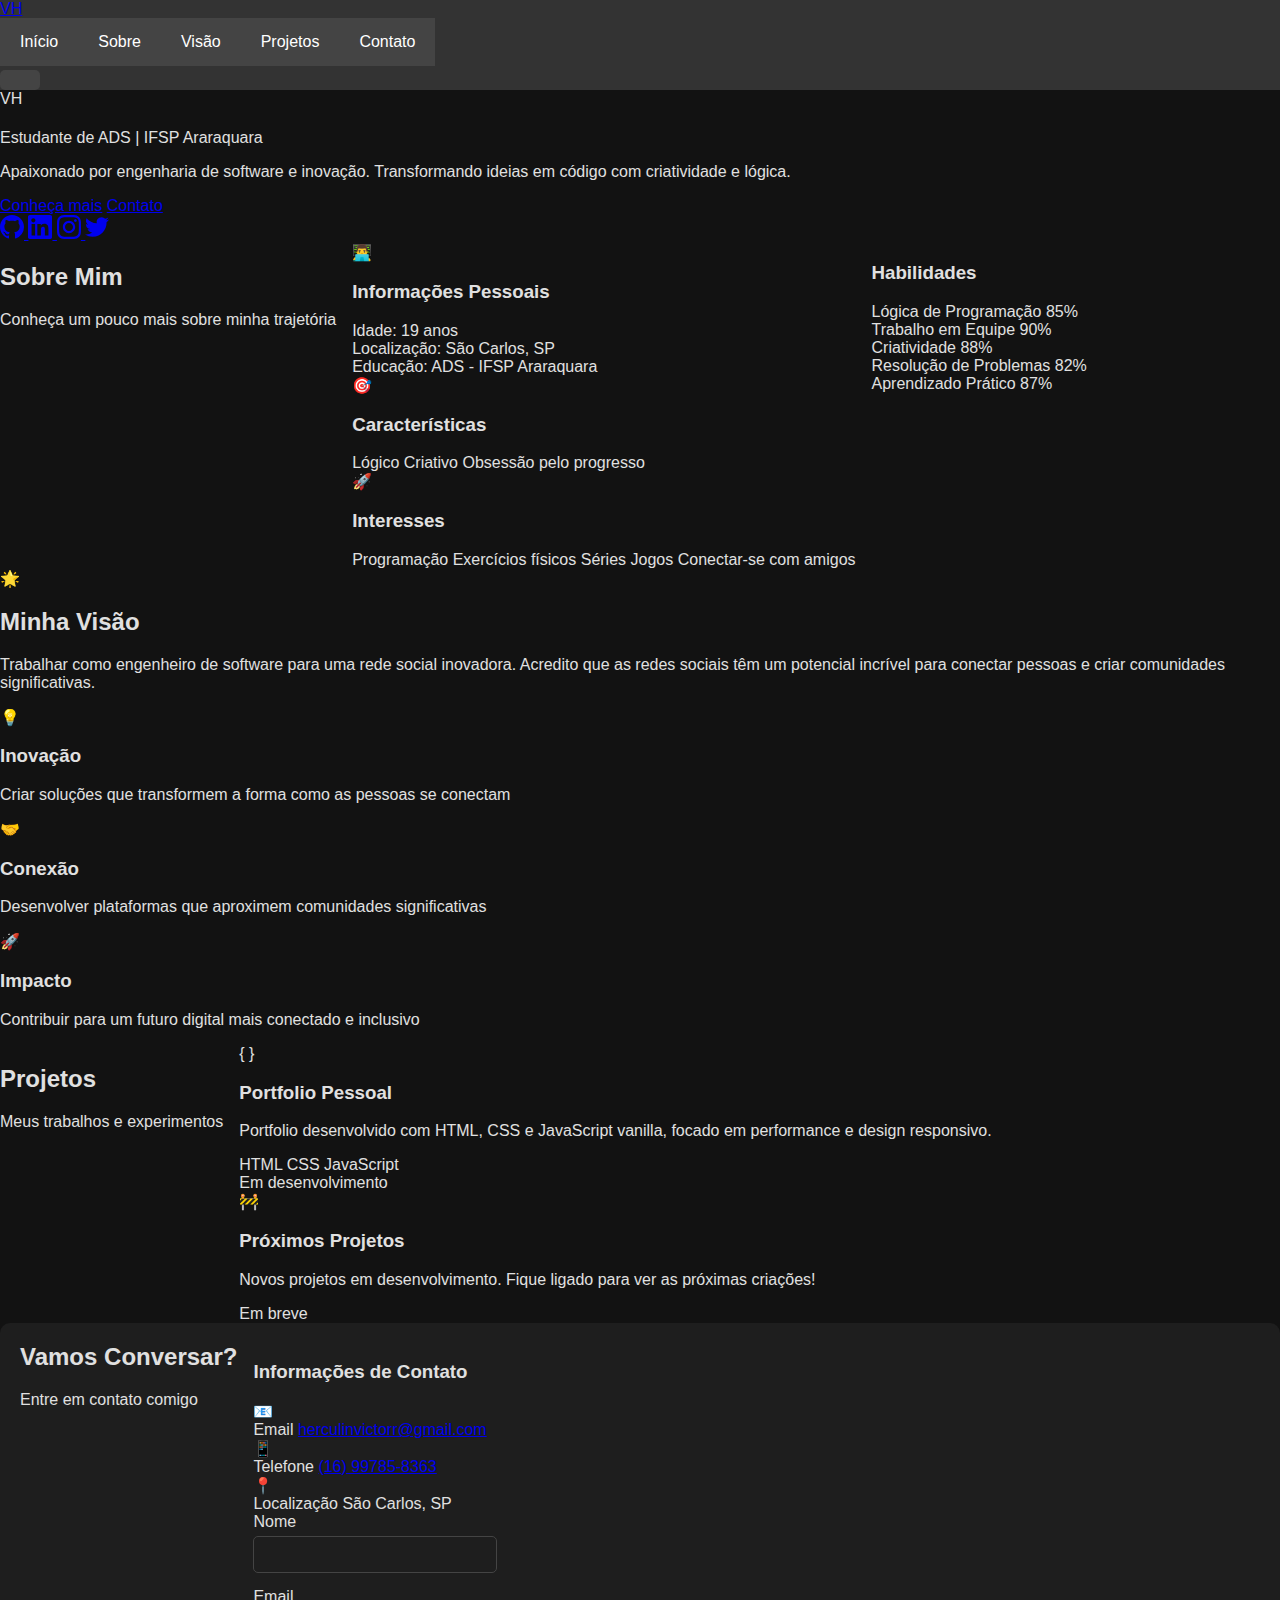
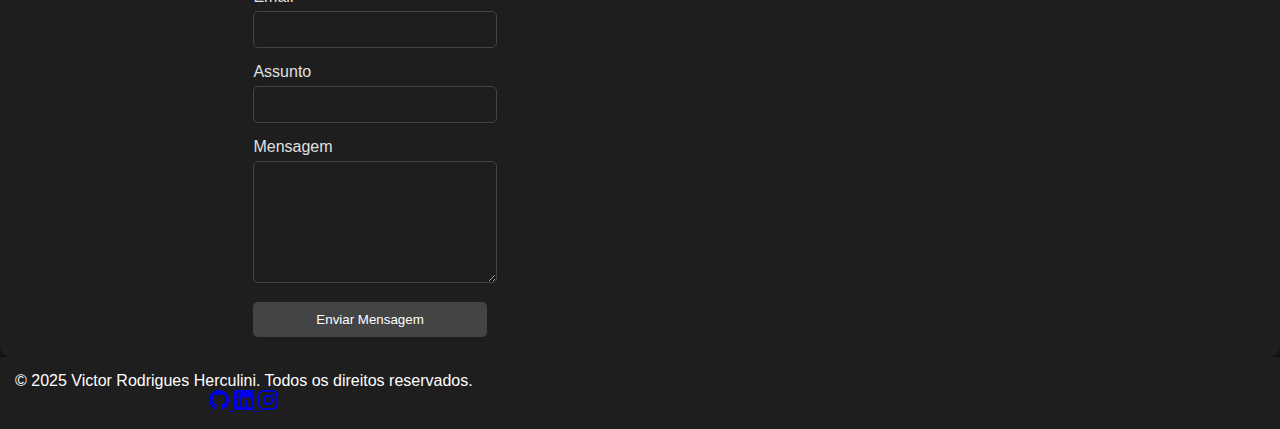
<file: index.html>
<!DOCTYPE html>
<html lang="pt-BR">
<head>
    <meta charset="UTF-8">
    <meta name="viewport" content="width=device-width, initial-scale=1.0">
    <title>Victor Herculini - Portfolio</title>
    <meta name="description" content="Portfolio de Victor Rodrigues Herculini - Estudante de ADS no IFSP Araraquara">
    <link rel="preconnect" href="https://fonts.googleapis.com">
    <link rel="preconnect" href="https://fonts.gstatic.com" crossorigin>
    <link href="https://fonts.googleapis.com/css2?family=Inter:wght@300;400;500;600;700&display=swap" rel="stylesheet">
    <link rel="stylesheet" href="style.css">
</head>
<body>
    <!-- Navigation -->
    <nav class="navbar" id="navbar">
        <div class="container">
            <div class="nav-content">
                <a href="#hero" class="nav-logo">VH</a>
                <ul class="nav-menu" id="nav-menu">
                    <li><a href="#hero" class="nav-link">Início</a></li>
                    <li><a href="#about" class="nav-link">Sobre</a></li>
                    <li><a href="#vision" class="nav-link">Visão</a></li>
                    <li><a href="#projects" class="nav-link">Projetos</a></li>
                    <li><a href="#contact" class="nav-link">Contato</a></li>
                </ul>
                <button class="nav-toggle" id="nav-toggle" aria-label="Menu">
                    <span></span>
                    <span></span>
                    <span></span>
                </button>
            </div>
        </div>
    </nav>

    <!-- Hero Section -->
    <section id="hero" class="hero">
        <div class="hero-background"></div>
        <div class="container">
            <div class="hero-content">
                <div class="hero-avatar">
                    <div class="avatar-placeholder">VH</div>
                </div>
                <h1 class="hero-title">
                    <span class="typing-text">Victor Rodrigues Herculini</span>
                </h1>
                <p class="hero-subtitle">Estudante de ADS | IFSP Araraquara</p>
                <p class="hero-description">
                    Apaixonado por engenharia de software e inovação. 
                    Transformando ideias em código com criatividade e lógica.
                </p>
                <div class="hero-actions">
                    <a href="#about" class="btn btn--primary hero-btn">Conheça mais</a>
                    <a href="#contact" class="btn btn--outline hero-btn">Contato</a>
                </div>
                <div class="hero-social">
                    <a href="https://github.com/vitaoh" target="_blank" class="social-link" aria-label="GitHub">
                        <svg width="24" height="24" viewBox="0 0 24 24" fill="currentColor">
                            <path d="M12 0C5.37 0 0 5.37 0 12c0 5.31 3.435 9.795 8.205 11.385.6.105.825-.255.825-.57 0-.285-.015-1.23-.015-2.235-3.015.555-3.795-.735-4.035-1.41-.135-.345-.72-1.41-1.23-1.695-.42-.225-1.02-.78-.015-.795.945-.015 1.62.87 1.845 1.23 1.08 1.815 2.805 1.305 3.495.99.105-.78.42-1.305.765-1.605-2.67-.3-5.46-1.335-5.46-5.925 0-1.305.465-2.385 1.23-3.225-.12-.3-.54-1.515.12-3.15 0 0 1.005-.315 3.3 1.23.96-.27 1.98-.405 3-.405s2.04.135 3 .405c2.295-1.56 3.3-1.23 3.3-1.23.66 1.635.24 2.85.12 3.15.765.84 1.23 1.905 1.23 3.225 0 4.605-2.805 5.625-5.475 5.925.435.375.81 1.095.81 2.22 0 1.605-.015 2.895-.015 3.3 0 .315.225.69.825.57A12.02 12.02 0 0024 12c0-6.63-5.37-12-12-12z"/>
                        </svg>
                    </a>
                    <a href="https://www.linkedin.com/in/victor-herculini/" target="_blank" class="social-link" aria-label="LinkedIn">
                        <svg width="24" height="24" viewBox="0 0 24 24" fill="currentColor">
                            <path d="M20.447 20.452h-3.554v-5.569c0-1.328-.027-3.037-1.852-3.037-1.853 0-2.136 1.445-2.136 2.939v5.667H9.351V9h3.414v1.561h.046c.477-.9 1.637-1.85 3.37-1.85 3.601 0 4.267 2.37 4.267 5.455v6.286zM5.337 7.433c-1.144 0-2.063-.926-2.063-2.065 0-1.138.92-2.063 2.063-2.063 1.14 0 2.064.925 2.064 2.063 0 1.139-.925 2.065-2.064 2.065zm1.782 13.019H3.555V9h3.564v11.452zM22.225 0H1.771C.792 0 0 .774 0 1.729v20.542C0 23.227.792 24 1.771 24h20.451C23.2 24 24 23.227 24 22.271V1.729C24 .774 23.2 0 22.222 0h.003z"/>
                        </svg>
                    </a>
                    <a href="https://www.instagram.com/victorherculini/" target="_blank" class="social-link" aria-label="Instagram">
                        <svg width="24" height="24" viewBox="0 0 24 24" fill="currentColor">
                            <path d="M12 2.163c3.204 0 3.584.012 4.85.07 3.252.148 4.771 1.691 4.919 4.919.058 1.265.069 1.645.069 4.849 0 3.205-.012 3.584-.069 4.849-.149 3.225-1.664 4.771-4.919 4.919-1.266.058-1.644.07-4.85.07-3.204 0-3.584-.012-4.849-.07-3.26-.149-4.771-1.699-4.919-4.92-.058-1.265-.07-1.644-.07-4.849 0-3.204.013-3.583.07-4.849.149-3.227 1.664-4.771 4.919-4.919 1.266-.057 1.645-.069 4.849-.069zm0-2.163c-3.259 0-3.667.014-4.947.072-4.358.2-6.78 2.618-6.98 6.98-.059 1.281-.073 1.689-.073 4.948 0 3.259.014 3.668.072 4.948.2 4.358 2.618 6.78 6.98 6.98 1.281.058 1.689.072 4.948.072 3.259 0 3.668-.014 4.948-.072 4.354-.2 6.782-2.618 6.979-6.98.059-1.28.073-1.689.073-4.948 0-3.259-.014-3.667-.072-4.947-.196-4.354-2.617-6.78-6.979-6.98-1.281-.059-1.69-.073-4.949-.073zm0 5.838c-3.403 0-6.162 2.759-6.162 6.162s2.759 6.163 6.162 6.163 6.162-2.759 6.162-6.163c0-3.403-2.759-6.162-6.162-6.162zm0 10.162c-2.209 0-4-1.79-4-4 0-2.209 1.791-4 4-4s4 1.791 4 4c0 2.21-1.791 4-4 4zm6.406-11.845c-.796 0-1.441.645-1.441 1.44s.645 1.44 1.441 1.44c.795 0 1.439-.645 1.439-1.44s-.644-1.44-1.439-1.44z"/>
                        </svg>
                    </a>
                    <a href="https://twitter.com/vitaorh" target="_blank" class="social-link" aria-label="Twitter">
                        <svg width="24" height="24" viewBox="0 0 24 24" fill="currentColor">
                            <path d="M23.953 4.57a10 10 0 01-2.825.775 4.958 4.958 0 002.163-2.723c-.951.555-2.005.959-3.127 1.184a4.92 4.92 0 00-8.384 4.482C7.69 8.095 4.067 6.13 1.64 3.162a4.822 4.822 0 00-.666 2.475c0 1.71.87 3.213 2.188 4.096a4.904 4.904 0 01-2.228-.616v.06a4.923 4.923 0 003.946 4.827 4.996 4.996 0 01-2.212.085 4.936 4.936 0 004.604 3.417 9.867 9.867 0 01-6.102 2.105c-.39 0-.779-.023-1.17-.067a13.995 13.995 0 007.557 2.209c9.053 0 13.998-7.496 13.998-13.985 0-.21 0-.42-.015-.63A9.935 9.935 0 0024 4.59z"/>
                        </svg>
                    </a>
                </div>
            </div>
        </div>
    </section>

    <!-- About Section -->
    <section id="about" class="about">
        <div class="container">
            <div class="section-header">
                <h2 class="section-title">Sobre Mim</h2>
                <p class="section-subtitle">Conheça um pouco mais sobre minha trajetória</p>
            </div>
            
            <div class="about-grid">
                <div class="about-card">
                    <div class="card-icon">👨‍💻</div>
                    <h3>Informações Pessoais</h3>
                    <div class="info-list">
                        <div class="info-item">
                            <span class="label">Idade:</span>
                            <span class="value">19 anos</span>
                        </div>
                        <div class="info-item">
                            <span class="label">Localização:</span>
                            <span class="value">São Carlos, SP</span>
                        </div>
                        <div class="info-item">
                            <span class="label">Educação:</span>
                            <span class="value">ADS - IFSP Araraquara</span>
                        </div>
                    </div>
                </div>

                <div class="about-card">
                    <div class="card-icon">🎯</div>
                    <h3>Características</h3>
                    <div class="traits">
                        <span class="trait">Lógico</span>
                        <span class="trait">Criativo</span>
                        <span class="trait">Obsessão pelo progresso</span>
                    </div>
                </div>

                <div class="about-card">
                    <div class="card-icon">🚀</div>
                    <h3>Interesses</h3>
                    <div class="interests">
                        <span class="interest">Programação</span>
                        <span class="interest">Exercícios físicos</span>
                        <span class="interest">Séries</span>
                        <span class="interest">Jogos</span>
                        <span class="interest">Conectar-se com amigos</span>
                    </div>
                </div>
            </div>

            <div class="skills-section">
                <h3 class="skills-title">Habilidades</h3>
                <div class="skills-grid">
                    <div class="skill-item">
                        <div class="skill-header">
                            <span class="skill-name">Lógica de Programação</span>
                            <span class="skill-percent">85%</span>
                        </div>
                        <div class="skill-bar">
                            <div class="skill-progress" data-width="85"></div>
                        </div>
                    </div>
                    <div class="skill-item">
                        <div class="skill-header">
                            <span class="skill-name">Trabalho em Equipe</span>
                            <span class="skill-percent">90%</span>
                        </div>
                        <div class="skill-bar">
                            <div class="skill-progress" data-width="90"></div>
                        </div>
                    </div>
                    <div class="skill-item">
                        <div class="skill-header">
                            <span class="skill-name">Criatividade</span>
                            <span class="skill-percent">88%</span>
                        </div>
                        <div class="skill-bar">
                            <div class="skill-progress" data-width="88"></div>
                        </div>
                    </div>
                    <div class="skill-item">
                        <div class="skill-header">
                            <span class="skill-name">Resolução de Problemas</span>
                            <span class="skill-percent">82%</span>
                        </div>
                        <div class="skill-bar">
                            <div class="skill-progress" data-width="82"></div>
                        </div>
                    </div>
                    <div class="skill-item">
                        <div class="skill-header">
                            <span class="skill-name">Aprendizado Prático</span>
                            <span class="skill-percent">87%</span>
                        </div>
                        <div class="skill-bar">
                            <div class="skill-progress" data-width="87"></div>
                        </div>
                    </div>
                </div>
            </div>
        </div>
    </section>

    <!-- Vision Section -->
    <section id="vision" class="vision">
        <div class="container">
            <div class="vision-content">
                <div class="vision-icon">🌟</div>
                <h2 class="vision-title">Minha Visão</h2>
                <p class="vision-text">
                    Trabalhar como engenheiro de software para uma rede social inovadora. 
                    Acredito que as redes sociais têm um potencial incrível para conectar pessoas 
                    e criar comunidades significativas.
                </p>
                <div class="vision-goals">
                    <div class="vision-goal">
                        <div class="goal-icon">💡</div>
                        <h3>Inovação</h3>
                        <p>Criar soluções que transformem a forma como as pessoas se conectam</p>
                    </div>
                    <div class="vision-goal">
                        <div class="goal-icon">🤝</div>
                        <h3>Conexão</h3>
                        <p>Desenvolver plataformas que aproximem comunidades significativas</p>
                    </div>
                    <div class="vision-goal">
                        <div class="goal-icon">🚀</div>
                        <h3>Impacto</h3>
                        <p>Contribuir para um futuro digital mais conectado e inclusivo</p>
                    </div>
                </div>
            </div>
        </div>
    </section>

    <!-- Projects Section -->
    <section id="projects" class="projects">
        <div class="container">
            <div class="section-header">
                <h2 class="section-title">Projetos</h2>
                <p class="section-subtitle">Meus trabalhos e experimentos</p>
            </div>
            
            <div class="projects-grid">
                <div class="project-card">
                    <div class="project-image">
                        <div class="project-placeholder">
                            <div class="code-icon">{ }</div>
                        </div>
                    </div>
                    <div class="project-content">
                        <h3 class="project-title">Portfolio Pessoal</h3>
                        <p class="project-description">
                            Portfolio desenvolvido com HTML, CSS e JavaScript vanilla, 
                            focado em performance e design responsivo.
                        </p>
                        <div class="project-tech">
                            <span class="tech-tag">HTML</span>
                            <span class="tech-tag">CSS</span>
                            <span class="tech-tag">JavaScript</span>
                        </div>
                        <div class="project-status status status--info">Em desenvolvimento</div>
                    </div>
                </div>

                <div class="project-card coming-soon">
                    <div class="project-image">
                        <div class="project-placeholder">
                            <div class="coming-soon-icon">🚧</div>
                        </div>
                    </div>
                    <div class="project-content">
                        <h3 class="project-title">Próximos Projetos</h3>
                        <p class="project-description">
                            Novos projetos em desenvolvimento. Fique ligado para ver 
                            as próximas criações!
                        </p>
                        <div class="project-status status status--warning">Em breve</div>
                    </div>
                </div>
            </div>
        </div>
    </section>

    <!-- Contact Section -->
    <section id="contact" class="contact">
        <div class="container">
            <div class="section-header">
                <h2 class="section-title">Vamos Conversar?</h2>
                <p class="section-subtitle">Entre em contato comigo</p>
            </div>
            
            <div class="contact-grid">
                <div class="contact-info">
                    <h3>Informações de Contato</h3>
                    <div class="contact-item">
                        <div class="contact-icon">📧</div>
                        <div class="contact-details">
                            <span class="contact-label">Email</span>
                            <a href="mailto:herculinvictorr@gmail.com" class="contact-value">herculinvictorr@gmail.com</a>
                        </div>
                    </div>
                    <div class="contact-item">
                        <div class="contact-icon">📱</div>
                        <div class="contact-details">
                            <span class="contact-label">Telefone</span>
                            <a href="tel:+5516997858363" class="contact-value">(16) 99785-8363</a>
                        </div>
                    </div>
                    <div class="contact-item">
                        <div class="contact-icon">📍</div>
                        <div class="contact-details">
                            <span class="contact-label">Localização</span>
                            <span class="contact-value">São Carlos, SP</span>
                        </div>
                    </div>
                </div>

                <form class="contact-form" id="contact-form">
                    <div class="form-group">
                        <label for="name" class="form-label">Nome</label>
                        <input type="text" id="name" name="name" class="form-control" required>
                    </div>
                    <div class="form-group">
                        <label for="email" class="form-label">Email</label>
                        <input type="email" id="email" name="email" class="form-control" required>
                    </div>
                    <div class="form-group">
                        <label for="subject" class="form-label">Assunto</label>
                        <input type="text" id="subject" name="subject" class="form-control" required>
                    </div>
                    <div class="form-group">
                        <label for="message" class="form-label">Mensagem</label>
                        <textarea id="message" name="message" class="form-control" rows="5" required></textarea>
                    </div>
                    <button type="submit" class="btn btn--primary btn--full-width">Enviar Mensagem</button>
                </form>
            </div>
        </div>
    </section>

    <!-- Footer -->
    <footer class="footer">
        <div class="container">
            <div class="footer-content">
                <p>&copy; 2025 Victor Rodrigues Herculini. Todos os direitos reservados.</p>
                <div class="footer-social">
                    <a href="https://github.com/vitaoh" target="_blank" class="social-link" aria-label="GitHub">
                        <svg width="20" height="20" viewBox="0 0 24 24" fill="currentColor">
                            <path d="M12 0C5.37 0 0 5.37 0 12c0 5.31 3.435 9.795 8.205 11.385.6.105.825-.255.825-.57 0-.285-.015-1.23-.015-2.235-3.015.555-3.795-.735-4.035-1.41-.135-.345-.72-1.41-1.23-1.695-.42-.225-1.02-.78-.015-.795.945-.015 1.62.87 1.845 1.23 1.08 1.815 2.805 1.305 3.495.99.105-.78.42-1.305.765-1.605-2.67-.3-5.46-1.335-5.46-5.925 0-1.305.465-2.385 1.23-3.225-.12-.3-.54-1.515.12-3.15 0 0 1.005-.315 3.3 1.23.96-.27 1.98-.405 3-.405s2.04.135 3 .405c2.295-1.56 3.3-1.23 3.3-1.23.66 1.635.24 2.85.12 3.15.765.84 1.23 1.905 1.23 3.225 0 4.605-2.805 5.625-5.475 5.925.435.375.81 1.095.81 2.22 0 1.605-.015 2.895-.015 3.3 0 .315.225.69.825.57A12.02 12.02 0 0024 12c0-6.63-5.37-12-12-12z"/>
                        </svg>
                    </a>
                    <a href="https://www.linkedin.com/in/victor-herculini/" target="_blank" class="social-link" aria-label="LinkedIn">
                        <svg width="20" height="20" viewBox="0 0 24 24" fill="currentColor">
                            <path d="M20.447 20.452h-3.554v-5.569c0-1.328-.027-3.037-1.852-3.037-1.853 0-2.136 1.445-2.136 2.939v5.667H9.351V9h3.414v1.561h.046c.477-.9 1.637-1.85 3.37-1.85 3.601 0 4.267 2.37 4.267 5.455v6.286zM5.337 7.433c-1.144 0-2.063-.926-2.063-2.065 0-1.138.92-2.063 2.063-2.063 1.14 0 2.064.925 2.064 2.063 0 1.139-.925 2.065-2.064 2.065zm1.782 13.019H3.555V9h3.564v11.452zM22.225 0H1.771C.792 0 0 .774 0 1.729v20.542C0 23.227.792 24 1.771 24h20.451C23.2 24 24 23.227 24 22.271V1.729C24 .774 23.2 0 22.222 0h.003z"/>
                        </svg>
                    </a>
                    <a href="https://www.instagram.com/victorherculini/" target="_blank" class="social-link" aria-label="Instagram">
                        <svg width="20" height="20" viewBox="0 0 24 24" fill="currentColor">
                            <path d="M12 2.163c3.204 0 3.584.012 4.85.07 3.252.148 4.771 1.691 4.919 4.919.058 1.265.069 1.645.069 4.849 0 3.205-.012 3.584-.069 4.849-.149 3.225-1.664 4.771-4.919 4.919-1.266.058-1.644.07-4.85.07-3.204 0-3.584-.012-4.849-.07-3.26-.149-4.771-1.699-4.919-4.92-.058-1.265-.07-1.644-.07-4.849 0-3.204.013-3.583.07-4.849.149-3.227 1.664-4.771 4.919-4.919 1.266-.057 1.645-.069 4.849-.069zm0-2.163c-3.259 0-3.667.014-4.947.072-4.358.2-6.78 2.618-6.98 6.98-.059 1.281-.073 1.689-.073 4.948 0 3.259.014 3.668.072 4.948.2 4.358 2.618 6.78 6.98 6.98 1.281.058 1.689.072 4.948.072 3.259 0 3.668-.014 4.948-.072 4.354-.2 6.782-2.618 6.979-6.98.059-1.28.073-1.689.073-4.948 0-3.259-.014-3.667-.072-4.947-.196-4.354-2.617-6.78-6.979-6.98-1.281-.059-1.69-.073-4.949-.073zm0 5.838c-3.403 0-6.162 2.759-6.162 6.162s2.759 6.163 6.162 6.163 6.162-2.759 6.162-6.163c0-3.403-2.759-6.162-6.162-6.162zm0 10.162c-2.209 0-4-1.79-4-4 0-2.209 1.791-4 4-4s4 1.791 4 4c0 2.21-1.791 4-4 4zm6.406-11.845c-.796 0-1.441.645-1.441 1.44s.645 1.44 1.441 1.44c.795 0 1.439-.645 1.439-1.44s-.644-1.44-1.439-1.44z"/>
                        </svg>
                    </a>
                </div>
            </div>
        </div>
    </footer>

    <script src="app.js"></script>
</body>
</html>
</file>
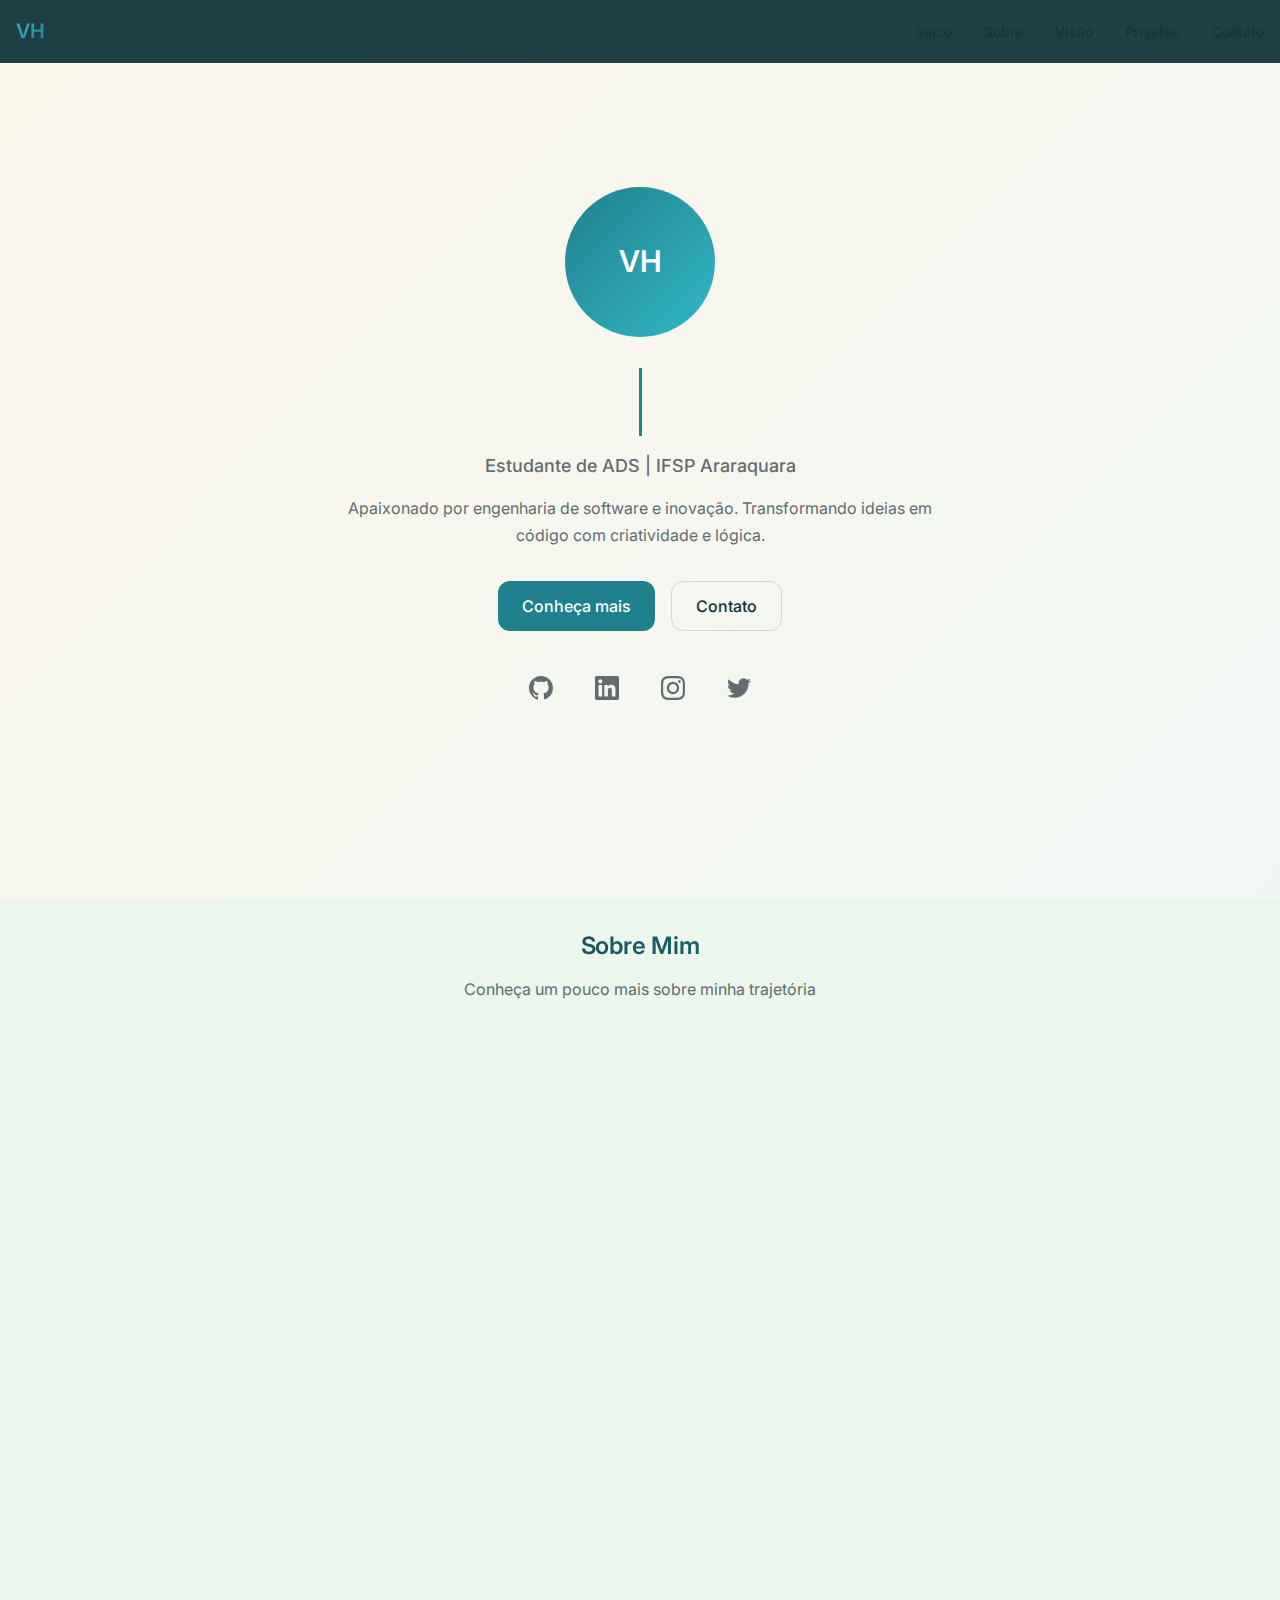
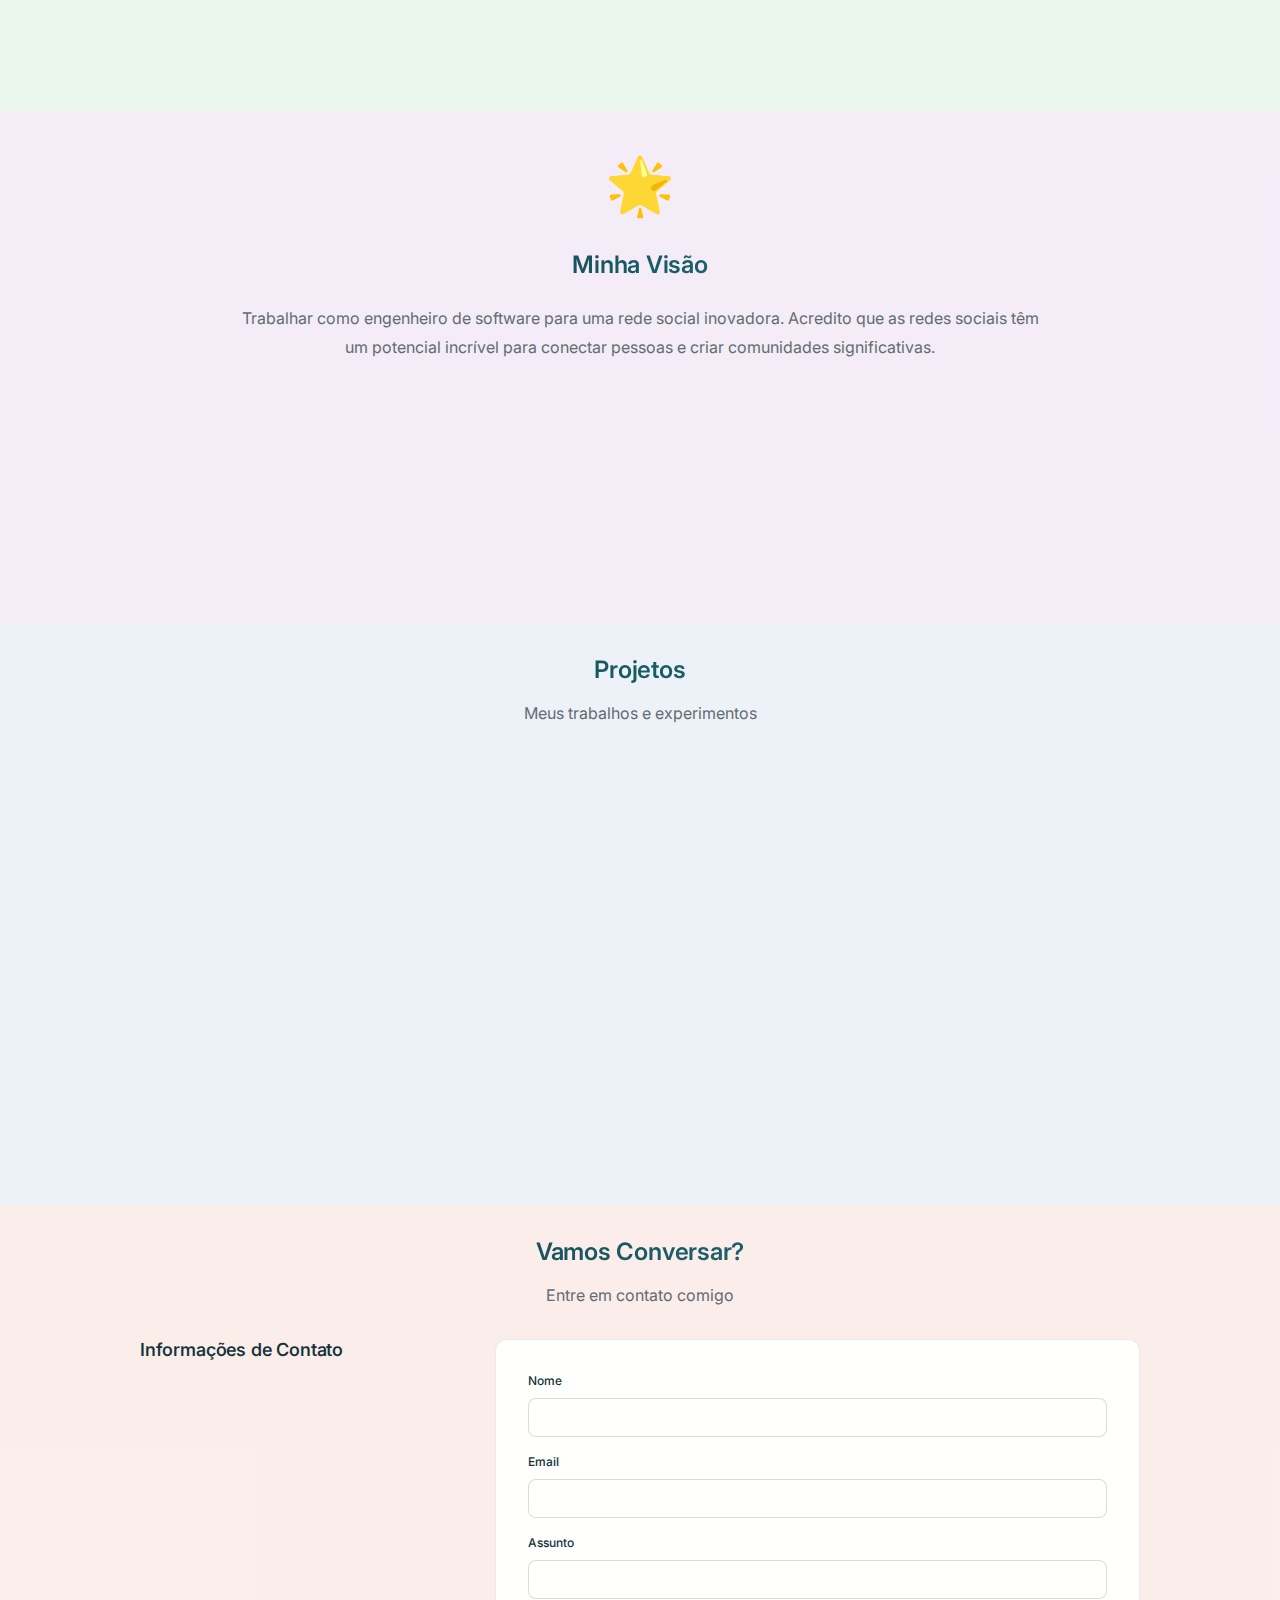
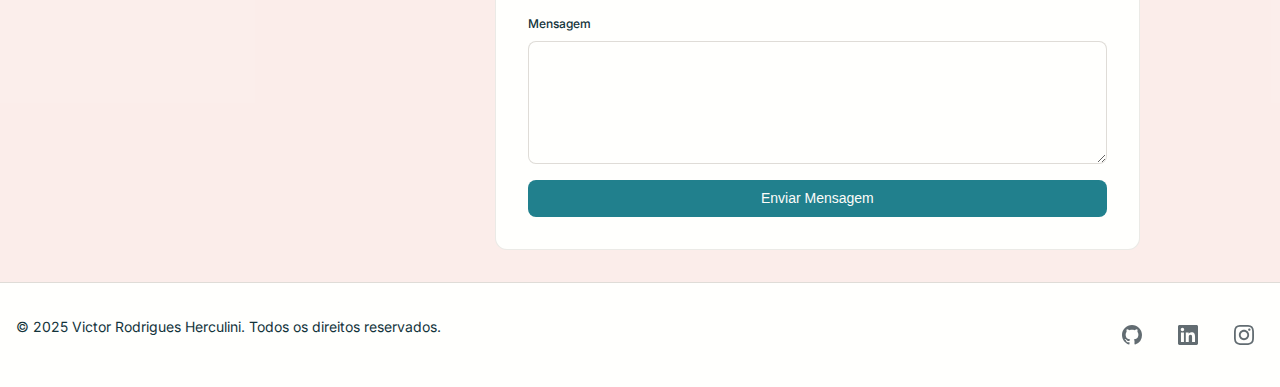
<file: new/index.html>
<!DOCTYPE html>
<html lang="pt-BR">

<head>
    <meta charset="UTF-8">
    <meta name="viewport" content="width=device-width, initial-scale=1.0">
    <title>Victor Herculini - Portfolio</title>
    <meta name="description" content="Portfolio de Victor Rodrigues Herculini - Estudante de ADS no IFSP Araraquara">
    <link rel="preconnect" href="https://fonts.googleapis.com">
    <link rel="preconnect" href="https://fonts.gstatic.com" crossorigin>
    <link href="https://fonts.googleapis.com/css2?family=Inter:wght@300;400;500;600;700&display=swap" rel="stylesheet">
    <link rel="stylesheet" href="style.css">
</head>

<body>
    <nav class="navbar" id="navbar">
        <div class="container">
            <div class="nav-content">
                <a href="#hero" class="nav-logo">VH</a>
                <ul class="nav-menu" id="nav-menu">
                    <li><a href="#hero" class="nav-link">Início</a></li>
                    <li><a href="#about" class="nav-link">Sobre</a></li>
                    <li><a href="#vision" class="nav-link">Visão</a></li>
                    <li><a href="#projects" class="nav-link">Projetos</a></li>
                    <li><a href="#contact" class="nav-link">Contato</a></li>
                </ul>
                <button class="nav-toggle" id="nav-toggle" aria-label="Menu">
                    <span></span>
                    <span></span>
                    <span></span>
                </button>
            </div>
        </div>
    </nav>

    <section id="hero" class="hero">
        <div class="hero-background"></div>
        <div class="container">
            <div class="hero-content">
                <div class="hero-avatar">
                    <div class="avatar-placeholder">VH</div>
                </div>
                <h1 class="hero-title">
                    <span class="typing-text">Victor Rodrigues Herculini</span>
                </h1>
                <p class="hero-subtitle">Estudante de ADS | IFSP Araraquara</p>
                <p class="hero-description">
                    Apaixonado por engenharia de software e inovação.
                    Transformando ideias em código com criatividade e lógica.
                </p>
                <div class="hero-actions">
                    <a href="#about" class="btn btn--primary hero-btn">Conheça mais</a>
                    <a href="#contact" class="btn btn--outline hero-btn">Contato</a>
                </div>
                <div class="hero-social">
                    <a href="https://github.com/vitaoh" target="_blank" class="social-link" aria-label="GitHub">
                        <svg width="24" height="24" viewBox="0 0 24 24" fill="currentColor">
                            <path
                                d="M12 0C5.37 0 0 5.37 0 12c0 5.31 3.435 9.795 8.205 11.385.6.105.825-.255.825-.57 0-.285-.015-1.23-.015-2.235-3.015.555-3.795-.735-4.035-1.41-.135-.345-.72-1.41-1.23-1.695-.42-.225-1.02-.78-.015-.795.945-.015 1.62.87 1.845 1.23 1.08 1.815 2.805 1.305 3.495.99.105-.78.42-1.305.765-1.605-2.67-.3-5.46-1.335-5.46-5.925 0-1.305.465-2.385 1.23-3.225-.12-.3-.54-1.515.12-3.15 0 0 1.005-.315 3.3 1.23.96-.27 1.98-.405 3-.405s2.04.135 3 .405c2.295-1.56 3.3-1.23 3.3-1.23.66 1.635.24 2.85.12 3.15.765.84 1.23 1.905 1.23 3.225 0 4.605-2.805 5.625-5.475 5.925.435.375.81 1.095.81 2.22 0 1.605-.015 2.895-.015 3.3 0 .315.225.69.825.57A12.02 12.02 0 0024 12c0-6.63-5.37-12-12-12z" />
                        </svg>
                    </a>
                    <a href="https://www.linkedin.com/in/victor-herculini/" target="_blank" class="social-link"
                        aria-label="LinkedIn">
                        <svg width="24" height="24" viewBox="0 0 24 24" fill="currentColor">
                            <path
                                d="M20.447 20.452h-3.554v-5.569c0-1.328-.027-3.037-1.852-3.037-1.853 0-2.136 1.445-2.136 2.939v5.667H9.351V9h3.414v1.561h.046c.477-.9 1.637-1.85 3.37-1.85 3.601 0 4.267 2.37 4.267 5.455v6.286zM5.337 7.433c-1.144 0-2.063-.926-2.063-2.065 0-1.138.92-2.063 2.063-2.063 1.14 0 2.064.925 2.064 2.063 0 1.139-.925 2.065-2.064 2.065zm1.782 13.019H3.555V9h3.564v11.452zM22.225 0H1.771C.792 0 0 .774 0 1.729v20.542C0 23.227.792 24 1.771 24h20.451C23.2 24 24 23.227 24 22.271V1.729C24 .774 23.2 0 22.222 0h.003z" />
                        </svg>
                    </a>
                    <a href="https://www.instagram.com/victorherculini/" target="_blank" class="social-link"
                        aria-label="Instagram">
                        <svg width="24" height="24" viewBox="0 0 24 24" fill="currentColor">
                            <path
                                d="M12 2.163c3.204 0 3.584.012 4.85.07 3.252.148 4.771 1.691 4.919 4.919.058 1.265.069 1.645.069 4.849 0 3.205-.012 3.584-.069 4.849-.149 3.225-1.664 4.771-4.919 4.919-1.266.058-1.644.07-4.85.07-3.204 0-3.584-.012-4.849-.07-3.26-.149-4.771-1.699-4.919-4.92-.058-1.265-.07-1.644-.07-4.849 0-3.204.013-3.583.07-4.849.149-3.227 1.664-4.771 4.919-4.919 1.266-.057 1.645-.069 4.849-.069zm0-2.163c-3.259 0-3.667.014-4.947.072-4.358.2-6.78 2.618-6.98 6.98-.059 1.281-.073 1.689-.073 4.948 0 3.259.014 3.668.072 4.948.2 4.358 2.618 6.78 6.98 6.98 1.281.058 1.689.072 4.948.072 3.259 0 3.668-.014 4.948-.072 4.354-.2 6.782-2.618 6.979-6.98.059-1.28.073-1.689.073-4.948 0-3.259-.014-3.667-.072-4.947-.196-4.354-2.617-6.78-6.979-6.98-1.281-.059-1.69-.073-4.949-.073zm0 5.838c-3.403 0-6.162 2.759-6.162 6.162s2.759 6.163 6.162 6.163 6.162-2.759 6.162-6.163c0-3.403-2.759-6.162-6.162-6.162zm0 10.162c-2.209 0-4-1.79-4-4 0-2.209 1.791-4 4-4s4 1.791 4 4c0 2.21-1.791 4-4 4zm6.406-11.845c-.796 0-1.441.645-1.441 1.44s.645 1.44 1.441 1.44c.795 0 1.439-.645 1.439-1.44s-.644-1.44-1.439-1.44z" />
                        </svg>
                    </a>
                    <a href="https://twitter.com/vitaorh" target="_blank" class="social-link" aria-label="Twitter">
                        <svg width="24" height="24" viewBox="0 0 24 24" fill="currentColor">
                            <path
                                d="M23.953 4.57a10 10 0 01-2.825.775 4.958 4.958 0 002.163-2.723c-.951.555-2.005.959-3.127 1.184a4.92 4.92 0 00-8.384 4.482C7.69 8.095 4.067 6.13 1.64 3.162a4.822 4.822 0 00-.666 2.475c0 1.71.87 3.213 2.188 4.096a4.904 4.904 0 01-2.228-.616v.06a4.923 4.923 0 003.946 4.827 4.996 4.996 0 01-2.212.085 4.936 4.936 0 004.604 3.417 9.867 9.867 0 01-6.102 2.105c-.39 0-.779-.023-1.17-.067a13.995 13.995 0 007.557 2.209c9.053 0 13.998-7.496 13.998-13.985 0-.21 0-.42-.015-.63A9.935 9.935 0 0024 4.59z" />
                        </svg>
                    </a>
                </div>
            </div>
        </div>
    </section>

    <section id="about" class="about">
        <div class="container">
            <div class="section-header">
                <h2 class="section-title">Sobre Mim</h2>
                <p class="section-subtitle">Conheça um pouco mais sobre minha trajetória</p>
            </div>

            <div class="about-grid">
                <div class="about-card">
                    <div class="card-icon">👨‍💻</div>
                    <h3>Informações Pessoais</h3>
                    <div class="info-list">
                        <div class="info-item">
                            <span class="label">Idade:</span>
                            <span class="value">20 anos</span>
                        </div>
                        <div class="info-item">
                            <span class="label">Localização:</span>
                            <span class="value">São Carlos, SP</span>
                        </div>
                        <div class="info-item">
                            <span class="label">Educação:</span>
                            <span class="value">ADS - IFSP Araraquara</span>
                        </div>
                    </div>
                </div>

                <div class="about-card">
                    <div class="card-icon">🎯</div>
                    <h3>Características</h3>
                    <div class="traits">
                        <span class="trait">Lógico</span>
                        <span class="trait">Criativo</span>
                        <span class="trait">Obsessão pelo progresso</span>
                    </div>
                </div>

                <div class="about-card">
                    <div class="card-icon">🚀</div>
                    <h3>Interesses</h3>
                    <div class="interests">
                        <span class="interest">Programação</span>
                        <span class="interest">Exercícios físicos</span>
                        <span class="interest">Séries</span>
                        <span class="interest">Jogos</span>
                        <span class="interest">Conectar-se com amigos</span>
                    </div>
                </div>
            </div>

            <div class="skills-section">
                <h3 class="skills-title">Habilidades</h3>
                <div class="skills-grid">
                    <div class="skill-item">
                        <div class="skill-header">
                            <span class="skill-name">Lógica de Programação</span>
                            <span class="skill-percent">85%</span>
                        </div>
                        <div class="skill-bar">
                            <div class="skill-progress" data-width="85"></div>
                        </div>
                    </div>
                    <div class="skill-item">
                        <div class="skill-header">
                            <span class="skill-name">Trabalho em Equipe</span>
                            <span class="skill-percent">90%</span>
                        </div>
                        <div class="skill-bar">
                            <div class="skill-progress" data-width="90"></div>
                        </div>
                    </div>
                    <div class="skill-item">
                        <div class="skill-header">
                            <span class="skill-name">Criatividade</span>
                            <span class="skill-percent">88%</span>
                        </div>
                        <div class="skill-bar">
                            <div class="skill-progress" data-width="88"></div>
                        </div>
                    </div>
                    <div class="skill-item">
                        <div class="skill-header">
                            <span class="skill-name">Resolução de Problemas</span>
                            <span class="skill-percent">82%</span>
                        </div>
                        <div class="skill-bar">
                            <div class="skill-progress" data-width="82"></div>
                        </div>
                    </div>
                    <div class="skill-item">
                        <div class="skill-header">
                            <span class="skill-name">Aprendizado Prático</span>
                            <span class="skill-percent">87%</span>
                        </div>
                        <div class="skill-bar">
                            <div class="skill-progress" data-width="87"></div>
                        </div>
                    </div>
                </div>
            </div>
        </div>
    </section>

    <section id="vision" class="vision">
        <div class="container">
            <div class="vision-content">
                <div class="vision-icon">🌟</div>
                <h2 class="vision-title">Minha Visão</h2>
                <p class="vision-text">
                    Trabalhar como engenheiro de software para uma rede social inovadora.
                    Acredito que as redes sociais têm um potencial incrível para conectar pessoas
                    e criar comunidades significativas.
                </p>
                <div class="vision-goals">
                    <div class="vision-goal">
                        <div class="goal-icon">💡</div>
                        <h3>Inovação</h3>
                        <p>Criar soluções que transformem a forma como as pessoas se conectam</p>
                    </div>
                    <div class="vision-goal">
                        <div class="goal-icon">🤝</div>
                        <h3>Conexão</h3>
                        <p>Desenvolver plataformas que aproximem comunidades significativas</p>
                    </div>
                    <div class="vision-goal">
                        <div class="goal-icon">🚀</div>
                        <h3>Impacto</h3>
                        <p>Contribuir para um futuro digital mais conectado e inclusivo</p>
                    </div>
                </div>
            </div>
        </div>
    </section>

    <section id="projects" class="projects">
        <div class="container">
            <div class="section-header">
                <h2 class="section-title">Projetos</h2>
                <p class="section-subtitle">Meus trabalhos e experimentos</p>
            </div>

            <div class="projects-grid">
                <div class="project-card">
                    <div class="project-image">
                        <div class="project-placeholder">
                            <div class="code-icon">{ }</div>
                        </div>
                    </div>
                    <div class="project-content">
                        <h3 class="project-title">Portfolio Pessoal</h3>
                        <p class="project-description">
                            Portfolio desenvolvido com HTML, CSS e JavaScript vanilla,
                            focado em performance e design responsivo.
                        </p>
                        <div class="project-tech">
                            <span class="tech-tag">HTML</span>
                            <span class="tech-tag">CSS</span>
                            <span class="tech-tag">JavaScript</span>
                        </div>
                        <div class="project-status status status--info">Em desenvolvimento</div>
                    </div>
                </div>

                <div class="project-card coming-soon">
                    <div class="project-image">
                        <div class="project-placeholder">
                            <div class="coming-soon-icon">🚧</div>
                        </div>
                    </div>
                    <div class="project-content">
                        <h3 class="project-title">Próximos Projetos</h3>
                        <p class="project-description">
                            Novos projetos em desenvolvimento. Fique ligado para ver
                            as próximas criações!
                        </p>
                        <div class="project-status status status--warning">Em breve</div>
                    </div>
                </div>
            </div>
        </div>
    </section>

    <section id="contact" class="contact">
        <div class="container">
            <div class="section-header">
                <h2 class="section-title">Vamos Conversar?</h2>
                <p class="section-subtitle">Entre em contato comigo</p>
            </div>

            <div class="contact-grid">
                <div class="contact-info">
                    <h3>Informações de Contato</h3>
                    <div class="contact-item">
                        <div class="contact-icon">📧</div>
                        <div class="contact-details">
                            <span class="contact-label">Email</span>
                            <a href="mailto:herculinvictorr@gmail.com"
                                class="contact-value">herculinvictorr@gmail.com</a>
                        </div>
                    </div>
                    <div class="contact-item">
                        <div class="contact-icon">📱</div>
                        <div class="contact-details">
                            <span class="contact-label">Telefone</span>
                            <a href="tel:+5516997858363" class="contact-value">(16) 99785-8363</a>
                        </div>
                    </div>
                    <div class="contact-item">
                        <div class="contact-icon">📍</div>
                        <div class="contact-details">
                            <span class="contact-label">Localização</span>
                            <span class="contact-value">São Carlos, SP</span>
                        </div>
                    </div>
                </div>

                <form class="contact-form" id="contact-form">
                    <div class="form-group">
                        <label for="name" class="form-label">Nome</label>
                        <input type="text" id="name" name="name" class="form-control" required>
                    </div>
                    <div class="form-group">
                        <label for="email" class="form-label">Email</label>
                        <input type="email" id="email" name="email" class="form-control" required>
                    </div>
                    <div class="form-group">
                        <label for="subject" class="form-label">Assunto</label>
                        <input type="text" id="subject" name="subject" class="form-control" required>
                    </div>
                    <div class="form-group">
                        <label for="message" class="form-label">Mensagem</label>
                        <textarea id="message" name="message" class="form-control" rows="5" required></textarea>
                    </div>
                    <button type="submit" class="btn btn--primary btn--full-width">Enviar Mensagem</button>
                </form>
            </div>
        </div>
    </section>

    <footer class="footer">
        <div class="container">
            <div class="footer-content">
                <p>&copy; 2025 Victor Rodrigues Herculini. Todos os direitos reservados.</p>
                <div class="footer-social">
                    <a href="https://github.com/vitaoh" target="_blank" class="social-link" aria-label="GitHub">
                        <svg width="20" height="20" viewBox="0 0 24 24" fill="currentColor">
                            <path
                                d="M12 0C5.37 0 0 5.37 0 12c0 5.31 3.435 9.795 8.205 11.385.6.105.825-.255.825-.57 0-.285-.015-1.23-.015-2.235-3.015.555-3.795-.735-4.035-1.41-.135-.345-.72-1.41-1.23-1.695-.42-.225-1.02-.78-.015-.795.945-.015 1.62.87 1.845 1.23 1.08 1.815 2.805 1.305 3.495.99.105-.78.42-1.305.765-1.605-2.67-.3-5.46-1.335-5.46-5.925 0-1.305.465-2.385 1.23-3.225-.12-.3-.54-1.515.12-3.15 0 0 1.005-.315 3.3 1.23.96-.27 1.98-.405 3-.405s2.04.135 3 .405c2.295-1.56 3.3-1.23 3.3-1.23.66 1.635.24 2.85.12 3.15.765.84 1.23 1.905 1.23 3.225 0 4.605-2.805 5.625-5.475 5.925.435.375.81 1.095.81 2.22 0 1.605-.015 2.895-.015 3.3 0 .315.225.69.825.57A12.02 12.02 0 0024 12c0-6.63-5.37-12-12-12z" />
                        </svg>
                    </a>
                    <a href="https://www.linkedin.com/in/victor-herculini/" target="_blank" class="social-link"
                        aria-label="LinkedIn">
                        <svg width="20" height="20" viewBox="0 0 24 24" fill="currentColor">
                            <path
                                d="M20.447 20.452h-3.554v-5.569c0-1.328-.027-3.037-1.852-3.037-1.853 0-2.136 1.445-2.136 2.939v5.667H9.351V9h3.414v1.561h.046c.477-.9 1.637-1.85 3.37-1.85 3.601 0 4.267 2.37 4.267 5.455v6.286zM5.337 7.433c-1.144 0-2.063-.926-2.063-2.065 0-1.138.92-2.063 2.063-2.063 1.14 0 2.064.925 2.064 2.063 0 1.139-.925 2.065-2.064 2.065zm1.782 13.019H3.555V9h3.564v11.452zM22.225 0H1.771C.792 0 0 .774 0 1.729v20.542C0 23.227.792 24 1.771 24h20.451C23.2 24 24 23.227 24 22.271V1.729C24 .774 23.2 0 22.222 0h.003z" />
                        </svg>
                    </a>
                    <a href="https://www.instagram.com/victorherculini/" target="_blank" class="social-link"
                        aria-label="Instagram">
                        <svg width="20" height="20" viewBox="0 0 24 24" fill="currentColor">
                            <path
                                d="M12 2.163c3.204 0 3.584.012 4.85.07 3.252.148 4.771 1.691 4.919 4.919.058 1.265.069 1.645.069 4.849 0 3.205-.012 3.584-.069 4.849-.149 3.225-1.664 4.771-4.919 4.919-1.266.058-1.644.07-4.85.07-3.204 0-3.584-.012-4.849-.07-3.26-.149-4.771-1.699-4.919-4.92-.058-1.265-.07-1.644-.07-4.849 0-3.204.013-3.583.07-4.849.149-3.227 1.664-4.771 4.919-4.919 1.266-.057 1.645-.069 4.849-.069zm0-2.163c-3.259 0-3.667.014-4.947.072-4.358.2-6.78 2.618-6.98 6.98-.059 1.281-.073 1.689-.073 4.948 0 3.259.014 3.668.072 4.948.2 4.358 2.618 6.78 6.98 6.98 1.281.058 1.689.072 4.948.072 3.259 0 3.668-.014 4.948-.072 4.354-.2 6.782-2.618 6.979-6.98.059-1.28.073-1.689.073-4.948 0-3.259-.014-3.667-.072-4.947-.196-4.354-2.617-6.78-6.979-6.98-1.281-.059-1.69-.073-4.949-.073zm0 5.838c-3.403 0-6.162 2.759-6.162 6.162s2.759 6.163 6.162 6.163 6.162-2.759 6.162-6.163c0-3.403-2.759-6.162-6.162-6.162zm0 10.162c-2.209 0-4-1.79-4-4 0-2.209 1.791-4 4-4s4 1.791 4 4c0 2.21-1.791 4-4 4zm6.406-11.845c-.796 0-1.441.645-1.441 1.44s.645 1.44 1.441 1.44c.795 0 1.439-.645 1.439-1.44s-.644-1.44-1.439-1.44z" />
                        </svg>
                    </a>
                </div>
            </div>
        </div>
    </footer>

    <script src="app.js"></script>
</body>

</html>
</file>
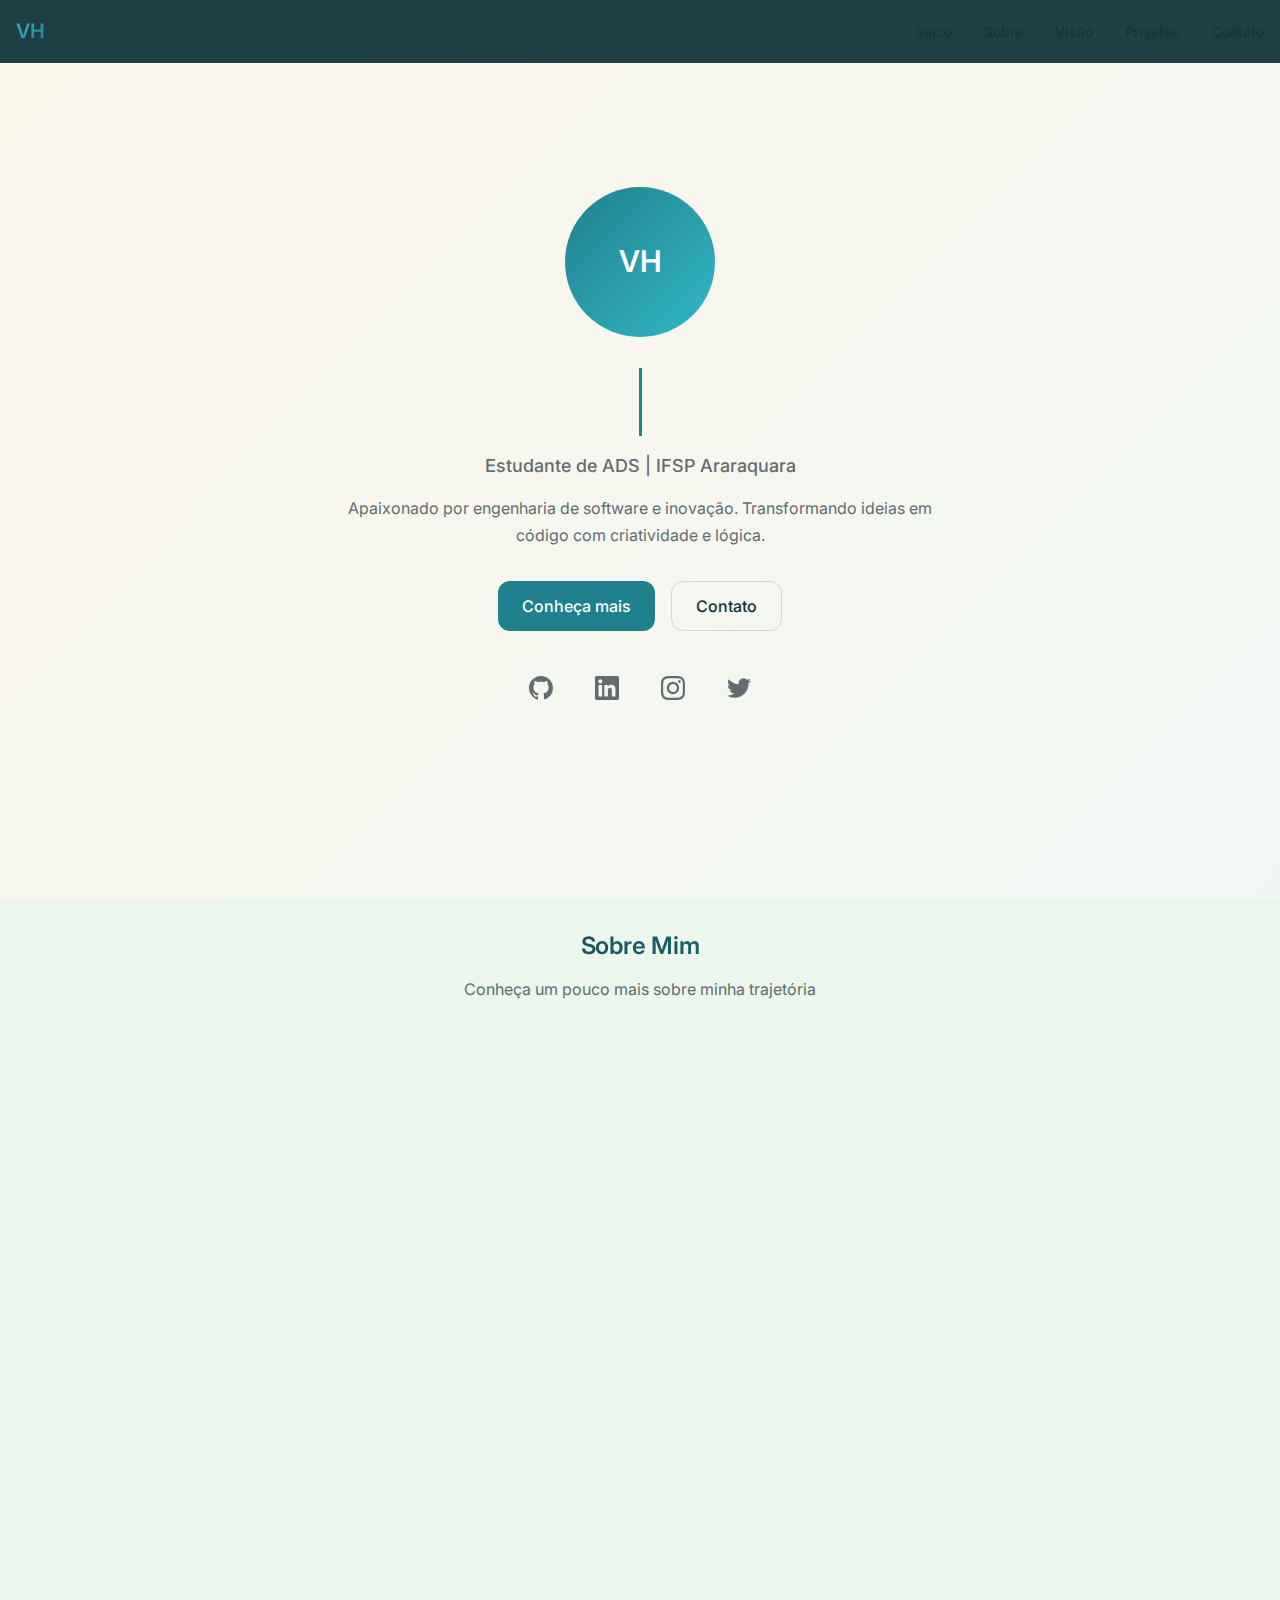
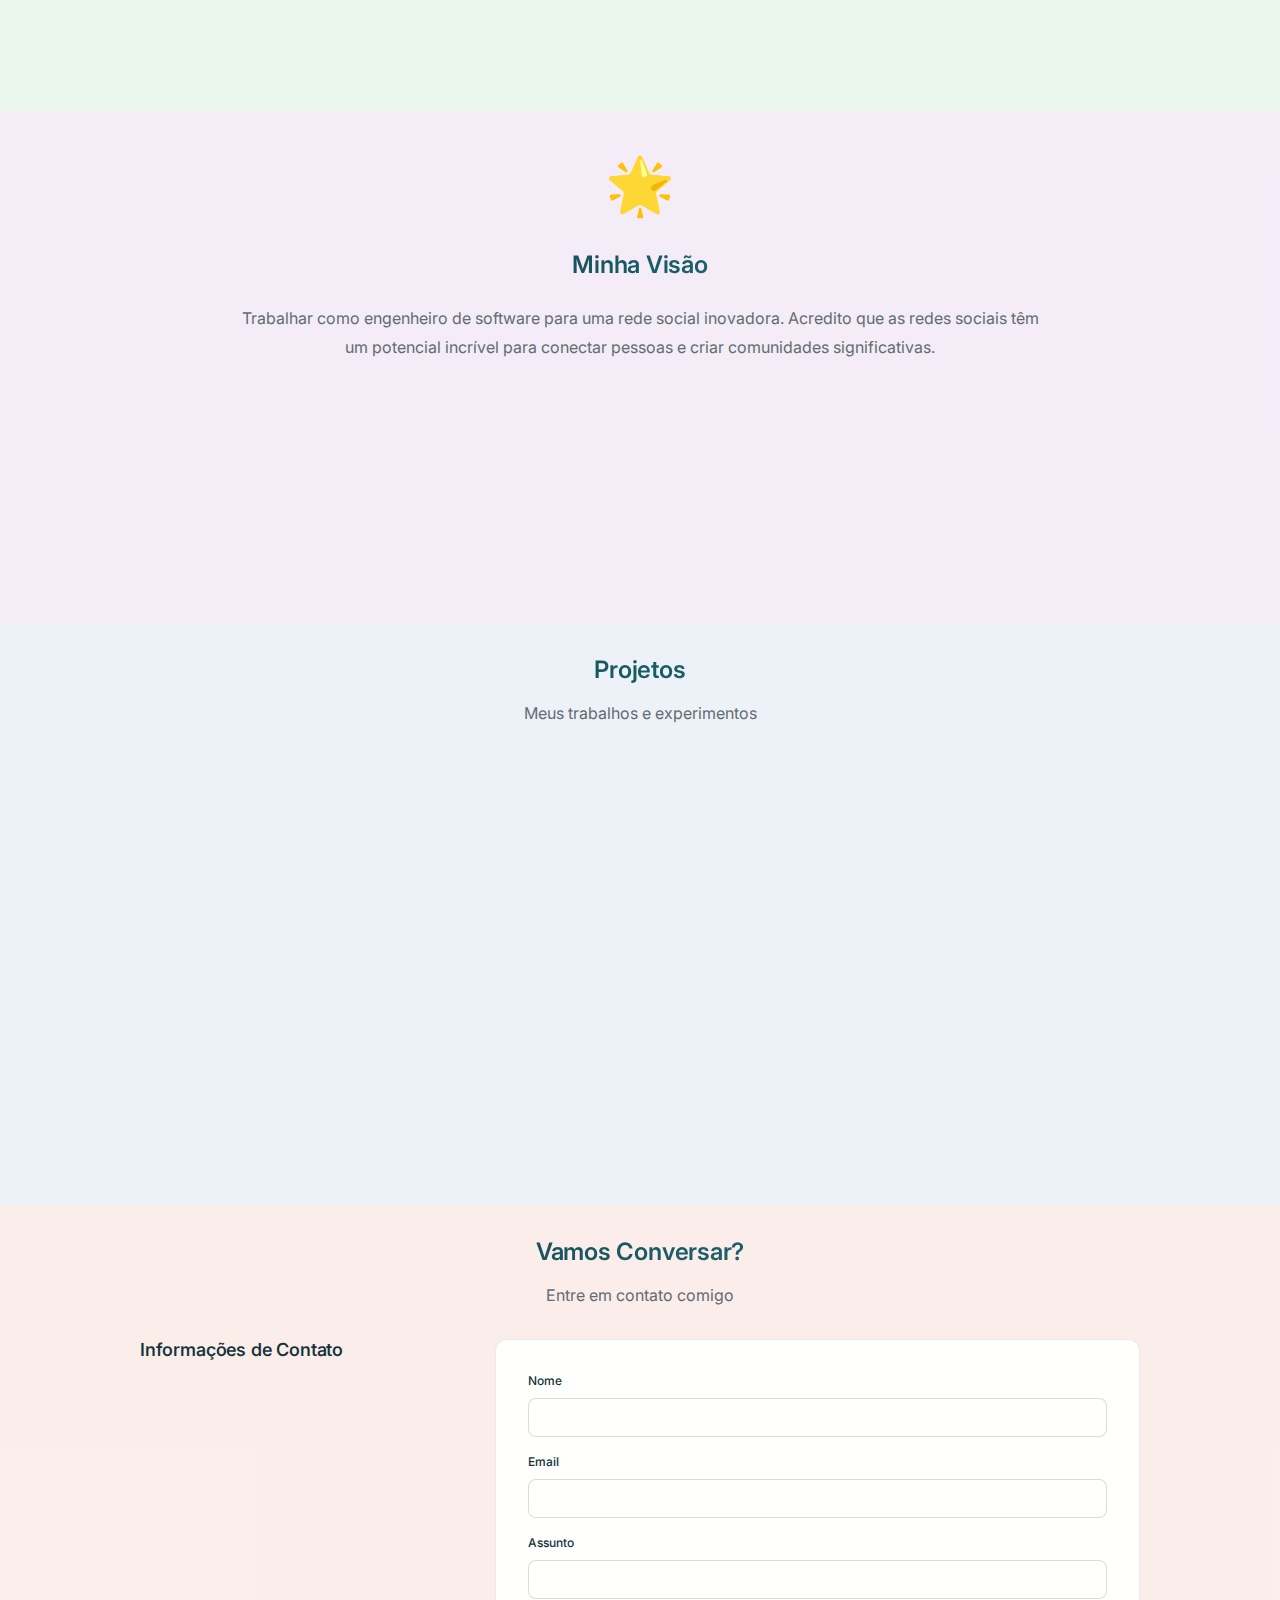
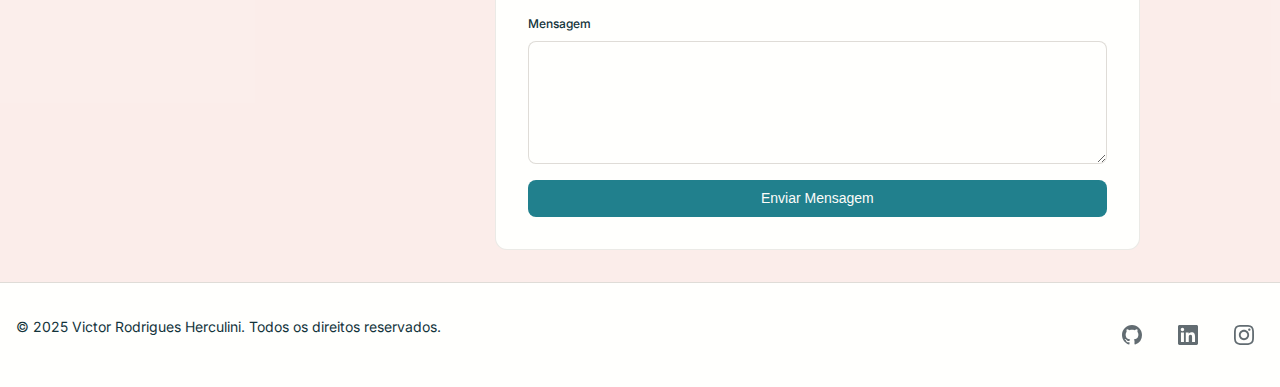
<file: t/index.html>
<!DOCTYPE html>
<html lang="pt-BR">
<head>
    <meta charset="UTF-8">
    <meta name="viewport" content="width=device-width, initial-scale=1.0">
    <title>Victor Herculini - Portfolio</title>
    <meta name="description" content="Portfolio de Victor Rodrigues Herculini - Estudante de ADS no IFSP Araraquara">
    <link rel="preconnect" href="https://fonts.googleapis.com">
    <link rel="preconnect" href="https://fonts.gstatic.com" crossorigin>
    <link href="https://fonts.googleapis.com/css2?family=Inter:wght@300;400;500;600;700&display=swap" rel="stylesheet">
    <link rel="stylesheet" href="style.css">
</head>
<body>
    <!-- Navigation -->
    <nav class="navbar" id="navbar">
        <div class="container">
            <div class="nav-content">
                <a href="#hero" class="nav-logo">VH</a>
                <ul class="nav-menu" id="nav-menu">
                    <li><a href="#hero" class="nav-link">Início</a></li>
                    <li><a href="#about" class="nav-link">Sobre</a></li>
                    <li><a href="#vision" class="nav-link">Visão</a></li>
                    <li><a href="#projects" class="nav-link">Projetos</a></li>
                    <li><a href="#contact" class="nav-link">Contato</a></li>
                </ul>
                <button class="nav-toggle" id="nav-toggle" aria-label="Menu">
                    <span></span>
                    <span></span>
                    <span></span>
                </button>
            </div>
        </div>
    </nav>

    <!-- Hero Section -->
    <section id="hero" class="hero">
        <div class="hero-background"></div>
        <div class="container">
            <div class="hero-content">
                <div class="hero-avatar">
                    <div class="avatar-placeholder">VH</div>
                </div>
                <h1 class="hero-title">
                    <span class="typing-text">Victor Rodrigues Herculini</span>
                </h1>
                <p class="hero-subtitle">Estudante de ADS | IFSP Araraquara</p>
                <p class="hero-description">
                    Apaixonado por engenharia de software e inovação. 
                    Transformando ideias em código com criatividade e lógica.
                </p>
                <div class="hero-actions">
                    <a href="#about" class="btn btn--primary hero-btn">Conheça mais</a>
                    <a href="#contact" class="btn btn--outline hero-btn">Contato</a>
                </div>
                <div class="hero-social">
                    <a href="https://github.com/vitaoh" target="_blank" class="social-link" aria-label="GitHub">
                        <svg width="24" height="24" viewBox="0 0 24 24" fill="currentColor">
                            <path d="M12 0C5.37 0 0 5.37 0 12c0 5.31 3.435 9.795 8.205 11.385.6.105.825-.255.825-.57 0-.285-.015-1.23-.015-2.235-3.015.555-3.795-.735-4.035-1.41-.135-.345-.72-1.41-1.23-1.695-.42-.225-1.02-.78-.015-.795.945-.015 1.62.87 1.845 1.23 1.08 1.815 2.805 1.305 3.495.99.105-.78.42-1.305.765-1.605-2.67-.3-5.46-1.335-5.46-5.925 0-1.305.465-2.385 1.23-3.225-.12-.3-.54-1.515.12-3.15 0 0 1.005-.315 3.3 1.23.96-.27 1.98-.405 3-.405s2.04.135 3 .405c2.295-1.56 3.3-1.23 3.3-1.23.66 1.635.24 2.85.12 3.15.765.84 1.23 1.905 1.23 3.225 0 4.605-2.805 5.625-5.475 5.925.435.375.81 1.095.81 2.22 0 1.605-.015 2.895-.015 3.3 0 .315.225.69.825.57A12.02 12.02 0 0024 12c0-6.63-5.37-12-12-12z"/>
                        </svg>
                    </a>
                    <a href="https://www.linkedin.com/in/victor-herculini/" target="_blank" class="social-link" aria-label="LinkedIn">
                        <svg width="24" height="24" viewBox="0 0 24 24" fill="currentColor">
                            <path d="M20.447 20.452h-3.554v-5.569c0-1.328-.027-3.037-1.852-3.037-1.853 0-2.136 1.445-2.136 2.939v5.667H9.351V9h3.414v1.561h.046c.477-.9 1.637-1.85 3.37-1.85 3.601 0 4.267 2.37 4.267 5.455v6.286zM5.337 7.433c-1.144 0-2.063-.926-2.063-2.065 0-1.138.92-2.063 2.063-2.063 1.14 0 2.064.925 2.064 2.063 0 1.139-.925 2.065-2.064 2.065zm1.782 13.019H3.555V9h3.564v11.452zM22.225 0H1.771C.792 0 0 .774 0 1.729v20.542C0 23.227.792 24 1.771 24h20.451C23.2 24 24 23.227 24 22.271V1.729C24 .774 23.2 0 22.222 0h.003z"/>
                        </svg>
                    </a>
                    <a href="https://www.instagram.com/victorherculini/" target="_blank" class="social-link" aria-label="Instagram">
                        <svg width="24" height="24" viewBox="0 0 24 24" fill="currentColor">
                            <path d="M12 2.163c3.204 0 3.584.012 4.85.07 3.252.148 4.771 1.691 4.919 4.919.058 1.265.069 1.645.069 4.849 0 3.205-.012 3.584-.069 4.849-.149 3.225-1.664 4.771-4.919 4.919-1.266.058-1.644.07-4.85.07-3.204 0-3.584-.012-4.849-.07-3.26-.149-4.771-1.699-4.919-4.92-.058-1.265-.07-1.644-.07-4.849 0-3.204.013-3.583.07-4.849.149-3.227 1.664-4.771 4.919-4.919 1.266-.057 1.645-.069 4.849-.069zm0-2.163c-3.259 0-3.667.014-4.947.072-4.358.2-6.78 2.618-6.98 6.98-.059 1.281-.073 1.689-.073 4.948 0 3.259.014 3.668.072 4.948.2 4.358 2.618 6.78 6.98 6.98 1.281.058 1.689.072 4.948.072 3.259 0 3.668-.014 4.948-.072 4.354-.2 6.782-2.618 6.979-6.98.059-1.28.073-1.689.073-4.948 0-3.259-.014-3.667-.072-4.947-.196-4.354-2.617-6.78-6.979-6.98-1.281-.059-1.69-.073-4.949-.073zm0 5.838c-3.403 0-6.162 2.759-6.162 6.162s2.759 6.163 6.162 6.163 6.162-2.759 6.162-6.163c0-3.403-2.759-6.162-6.162-6.162zm0 10.162c-2.209 0-4-1.79-4-4 0-2.209 1.791-4 4-4s4 1.791 4 4c0 2.21-1.791 4-4 4zm6.406-11.845c-.796 0-1.441.645-1.441 1.44s.645 1.44 1.441 1.44c.795 0 1.439-.645 1.439-1.44s-.644-1.44-1.439-1.44z"/>
                        </svg>
                    </a>
                    <a href="https://twitter.com/vitaorh" target="_blank" class="social-link" aria-label="Twitter">
                        <svg width="24" height="24" viewBox="0 0 24 24" fill="currentColor">
                            <path d="M23.953 4.57a10 10 0 01-2.825.775 4.958 4.958 0 002.163-2.723c-.951.555-2.005.959-3.127 1.184a4.92 4.92 0 00-8.384 4.482C7.69 8.095 4.067 6.13 1.64 3.162a4.822 4.822 0 00-.666 2.475c0 1.71.87 3.213 2.188 4.096a4.904 4.904 0 01-2.228-.616v.06a4.923 4.923 0 003.946 4.827 4.996 4.996 0 01-2.212.085 4.936 4.936 0 004.604 3.417 9.867 9.867 0 01-6.102 2.105c-.39 0-.779-.023-1.17-.067a13.995 13.995 0 007.557 2.209c9.053 0 13.998-7.496 13.998-13.985 0-.21 0-.42-.015-.63A9.935 9.935 0 0024 4.59z"/>
                        </svg>
                    </a>
                </div>
            </div>
        </div>
    </section>

    <!-- About Section -->
    <section id="about" class="about">
        <div class="container">
            <div class="section-header">
                <h2 class="section-title">Sobre Mim</h2>
                <p class="section-subtitle">Conheça um pouco mais sobre minha trajetória</p>
            </div>
            
            <div class="about-grid">
                <div class="about-card">
                    <div class="card-icon">👨‍💻</div>
                    <h3>Informações Pessoais</h3>
                    <div class="info-list">
                        <div class="info-item">
                            <span class="label">Idade:</span>
                            <span class="value">20 anos</span>
                        </div>
                        <div class="info-item">
                            <span class="label">Localização:</span>
                            <span class="value">São Carlos, SP</span>
                        </div>
                        <div class="info-item">
                            <span class="label">Educação:</span>
                            <span class="value">ADS - IFSP Araraquara</span>
                        </div>
                    </div>
                </div>

                <div class="about-card">
                    <div class="card-icon">🎯</div>
                    <h3>Características</h3>
                    <div class="traits">
                        <span class="trait">Lógico</span>
                        <span class="trait">Criativo</span>
                        <span class="trait">Obsessão pelo progresso</span>
                    </div>
                </div>

                <div class="about-card">
                    <div class="card-icon">🚀</div>
                    <h3>Interesses</h3>
                    <div class="interests">
                        <span class="interest">Programação</span>
                        <span class="interest">Exercícios físicos</span>
                        <span class="interest">Séries</span>
                        <span class="interest">Jogos</span>
                        <span class="interest">Conectar-se com amigos</span>
                    </div>
                </div>
            </div>

            <div class="skills-section">
                <h3 class="skills-title">Habilidades</h3>
                <div class="skills-grid">
                    <div class="skill-item">
                        <div class="skill-header">
                            <span class="skill-name">Lógica de Programação</span>
                            <span class="skill-percent">85%</span>
                        </div>
                        <div class="skill-bar">
                            <div class="skill-progress" data-width="85"></div>
                        </div>
                    </div>
                    <div class="skill-item">
                        <div class="skill-header">
                            <span class="skill-name">Trabalho em Equipe</span>
                            <span class="skill-percent">90%</span>
                        </div>
                        <div class="skill-bar">
                            <div class="skill-progress" data-width="90"></div>
                        </div>
                    </div>
                    <div class="skill-item">
                        <div class="skill-header">
                            <span class="skill-name">Criatividade</span>
                            <span class="skill-percent">88%</span>
                        </div>
                        <div class="skill-bar">
                            <div class="skill-progress" data-width="88"></div>
                        </div>
                    </div>
                    <div class="skill-item">
                        <div class="skill-header">
                            <span class="skill-name">Resolução de Problemas</span>
                            <span class="skill-percent">82%</span>
                        </div>
                        <div class="skill-bar">
                            <div class="skill-progress" data-width="82"></div>
                        </div>
                    </div>
                    <div class="skill-item">
                        <div class="skill-header">
                            <span class="skill-name">Aprendizado Prático</span>
                            <span class="skill-percent">87%</span>
                        </div>
                        <div class="skill-bar">
                            <div class="skill-progress" data-width="87"></div>
                        </div>
                    </div>
                </div>
            </div>
        </div>
    </section>

    <!-- Vision Section -->
    <section id="vision" class="vision">
        <div class="container">
            <div class="vision-content">
                <div class="vision-icon">🌟</div>
                <h2 class="vision-title">Minha Visão</h2>
                <p class="vision-text">
                    Trabalhar como engenheiro de software para uma rede social inovadora. 
                    Acredito que as redes sociais têm um potencial incrível para conectar pessoas 
                    e criar comunidades significativas.
                </p>
                <div class="vision-goals">
                    <div class="vision-goal">
                        <div class="goal-icon">💡</div>
                        <h3>Inovação</h3>
                        <p>Criar soluções que transformem a forma como as pessoas se conectam</p>
                    </div>
                    <div class="vision-goal">
                        <div class="goal-icon">🤝</div>
                        <h3>Conexão</h3>
                        <p>Desenvolver plataformas que aproximem comunidades significativas</p>
                    </div>
                    <div class="vision-goal">
                        <div class="goal-icon">🚀</div>
                        <h3>Impacto</h3>
                        <p>Contribuir para um futuro digital mais conectado e inclusivo</p>
                    </div>
                </div>
            </div>
        </div>
    </section>

    <!-- Projects Section -->
    <section id="projects" class="projects">
        <div class="container">
            <div class="section-header">
                <h2 class="section-title">Projetos</h2>
                <p class="section-subtitle">Meus trabalhos e experimentos</p>
            </div>
            
            <div class="projects-grid">
                <div class="project-card">
                    <div class="project-image">
                        <div class="project-placeholder">
                            <div class="code-icon">{ }</div>
                        </div>
                    </div>
                    <div class="project-content">
                        <h3 class="project-title">Portfolio Pessoal</h3>
                        <p class="project-description">
                            Portfolio desenvolvido com HTML, CSS e JavaScript vanilla, 
                            focado em performance e design responsivo.
                        </p>
                        <div class="project-tech">
                            <span class="tech-tag">HTML</span>
                            <span class="tech-tag">CSS</span>
                            <span class="tech-tag">JavaScript</span>
                        </div>
                        <div class="project-status status status--info">Em desenvolvimento</div>
                    </div>
                </div>

                <div class="project-card coming-soon">
                    <div class="project-image">
                        <div class="project-placeholder">
                            <div class="coming-soon-icon">🚧</div>
                        </div>
                    </div>
                    <div class="project-content">
                        <h3 class="project-title">Próximos Projetos</h3>
                        <p class="project-description">
                            Novos projetos em desenvolvimento. Fique ligado para ver 
                            as próximas criações!
                        </p>
                        <div class="project-status status status--warning">Em breve</div>
                    </div>
                </div>
            </div>
        </div>
    </section>

    <!-- Contact Section -->
    <section id="contact" class="contact">
        <div class="container">
            <div class="section-header">
                <h2 class="section-title">Vamos Conversar?</h2>
                <p class="section-subtitle">Entre em contato comigo</p>
            </div>
            
            <div class="contact-grid">
                <div class="contact-info">
                    <h3>Informações de Contato</h3>
                    <div class="contact-item">
                        <div class="contact-icon">📧</div>
                        <div class="contact-details">
                            <span class="contact-label">Email</span>
                            <a href="mailto:herculinvictorr@gmail.com" class="contact-value">herculinvictorr@gmail.com</a>
                        </div>
                    </div>
                    <div class="contact-item">
                        <div class="contact-icon">📱</div>
                        <div class="contact-details">
                            <span class="contact-label">Telefone</span>
                            <a href="tel:+5516997858363" class="contact-value">(16) 99785-8363</a>
                        </div>
                    </div>
                    <div class="contact-item">
                        <div class="contact-icon">📍</div>
                        <div class="contact-details">
                            <span class="contact-label">Localização</span>
                            <span class="contact-value">São Carlos, SP</span>
                        </div>
                    </div>
                </div>

                <form class="contact-form" id="contact-form">
                    <div class="form-group">
                        <label for="name" class="form-label">Nome</label>
                        <input type="text" id="name" name="name" class="form-control" required>
                    </div>
                    <div class="form-group">
                        <label for="email" class="form-label">Email</label>
                        <input type="email" id="email" name="email" class="form-control" required>
                    </div>
                    <div class="form-group">
                        <label for="subject" class="form-label">Assunto</label>
                        <input type="text" id="subject" name="subject" class="form-control" required>
                    </div>
                    <div class="form-group">
                        <label for="message" class="form-label">Mensagem</label>
                        <textarea id="message" name="message" class="form-control" rows="5" required></textarea>
                    </div>
                    <button type="submit" class="btn btn--primary btn--full-width">Enviar Mensagem</button>
                </form>
            </div>
        </div>
    </section>

    <!-- Footer -->
    <footer class="footer">
        <div class="container">
            <div class="footer-content">
                <p>&copy; 2025 Victor Rodrigues Herculini. Todos os direitos reservados.</p>
                <div class="footer-social">
                    <a href="https://github.com/vitaoh" target="_blank" class="social-link" aria-label="GitHub">
                        <svg width="20" height="20" viewBox="0 0 24 24" fill="currentColor">
                            <path d="M12 0C5.37 0 0 5.37 0 12c0 5.31 3.435 9.795 8.205 11.385.6.105.825-.255.825-.57 0-.285-.015-1.23-.015-2.235-3.015.555-3.795-.735-4.035-1.41-.135-.345-.72-1.41-1.23-1.695-.42-.225-1.02-.78-.015-.795.945-.015 1.62.87 1.845 1.23 1.08 1.815 2.805 1.305 3.495.99.105-.78.42-1.305.765-1.605-2.67-.3-5.46-1.335-5.46-5.925 0-1.305.465-2.385 1.23-3.225-.12-.3-.54-1.515.12-3.15 0 0 1.005-.315 3.3 1.23.96-.27 1.98-.405 3-.405s2.04.135 3 .405c2.295-1.56 3.3-1.23 3.3-1.23.66 1.635.24 2.85.12 3.15.765.84 1.23 1.905 1.23 3.225 0 4.605-2.805 5.625-5.475 5.925.435.375.81 1.095.81 2.22 0 1.605-.015 2.895-.015 3.3 0 .315.225.69.825.57A12.02 12.02 0 0024 12c0-6.63-5.37-12-12-12z"/>
                        </svg>
                    </a>
                    <a href="https://www.linkedin.com/in/victor-herculini/" target="_blank" class="social-link" aria-label="LinkedIn">
                        <svg width="20" height="20" viewBox="0 0 24 24" fill="currentColor">
                            <path d="M20.447 20.452h-3.554v-5.569c0-1.328-.027-3.037-1.852-3.037-1.853 0-2.136 1.445-2.136 2.939v5.667H9.351V9h3.414v1.561h.046c.477-.9 1.637-1.85 3.37-1.85 3.601 0 4.267 2.37 4.267 5.455v6.286zM5.337 7.433c-1.144 0-2.063-.926-2.063-2.065 0-1.138.92-2.063 2.063-2.063 1.14 0 2.064.925 2.064 2.063 0 1.139-.925 2.065-2.064 2.065zm1.782 13.019H3.555V9h3.564v11.452zM22.225 0H1.771C.792 0 0 .774 0 1.729v20.542C0 23.227.792 24 1.771 24h20.451C23.2 24 24 23.227 24 22.271V1.729C24 .774 23.2 0 22.222 0h.003z"/>
                        </svg>
                    </a>
                    <a href="https://www.instagram.com/victorherculini/" target="_blank" class="social-link" aria-label="Instagram">
                        <svg width="20" height="20" viewBox="0 0 24 24" fill="currentColor">
                            <path d="M12 2.163c3.204 0 3.584.012 4.85.07 3.252.148 4.771 1.691 4.919 4.919.058 1.265.069 1.645.069 4.849 0 3.205-.012 3.584-.069 4.849-.149 3.225-1.664 4.771-4.919 4.919-1.266.058-1.644.07-4.85.07-3.204 0-3.584-.012-4.849-.07-3.26-.149-4.771-1.699-4.919-4.92-.058-1.265-.07-1.644-.07-4.849 0-3.204.013-3.583.07-4.849.149-3.227 1.664-4.771 4.919-4.919 1.266-.057 1.645-.069 4.849-.069zm0-2.163c-3.259 0-3.667.014-4.947.072-4.358.2-6.78 2.618-6.98 6.98-.059 1.281-.073 1.689-.073 4.948 0 3.259.014 3.668.072 4.948.2 4.358 2.618 6.78 6.98 6.98 1.281.058 1.689.072 4.948.072 3.259 0 3.668-.014 4.948-.072 4.354-.2 6.782-2.618 6.979-6.98.059-1.28.073-1.689.073-4.948 0-3.259-.014-3.667-.072-4.947-.196-4.354-2.617-6.78-6.979-6.98-1.281-.059-1.69-.073-4.949-.073zm0 5.838c-3.403 0-6.162 2.759-6.162 6.162s2.759 6.163 6.162 6.163 6.162-2.759 6.162-6.163c0-3.403-2.759-6.162-6.162-6.162zm0 10.162c-2.209 0-4-1.79-4-4 0-2.209 1.791-4 4-4s4 1.791 4 4c0 2.21-1.791 4-4 4zm6.406-11.845c-.796 0-1.441.645-1.441 1.44s.645 1.44 1.441 1.44c.795 0 1.439-.645 1.439-1.44s-.644-1.44-1.439-1.44z"/>
                        </svg>
                    </a>
                </div>
            </div>
        </div>
    </footer>

    <script src="app.js"></script>
</body>
</html>
</file>
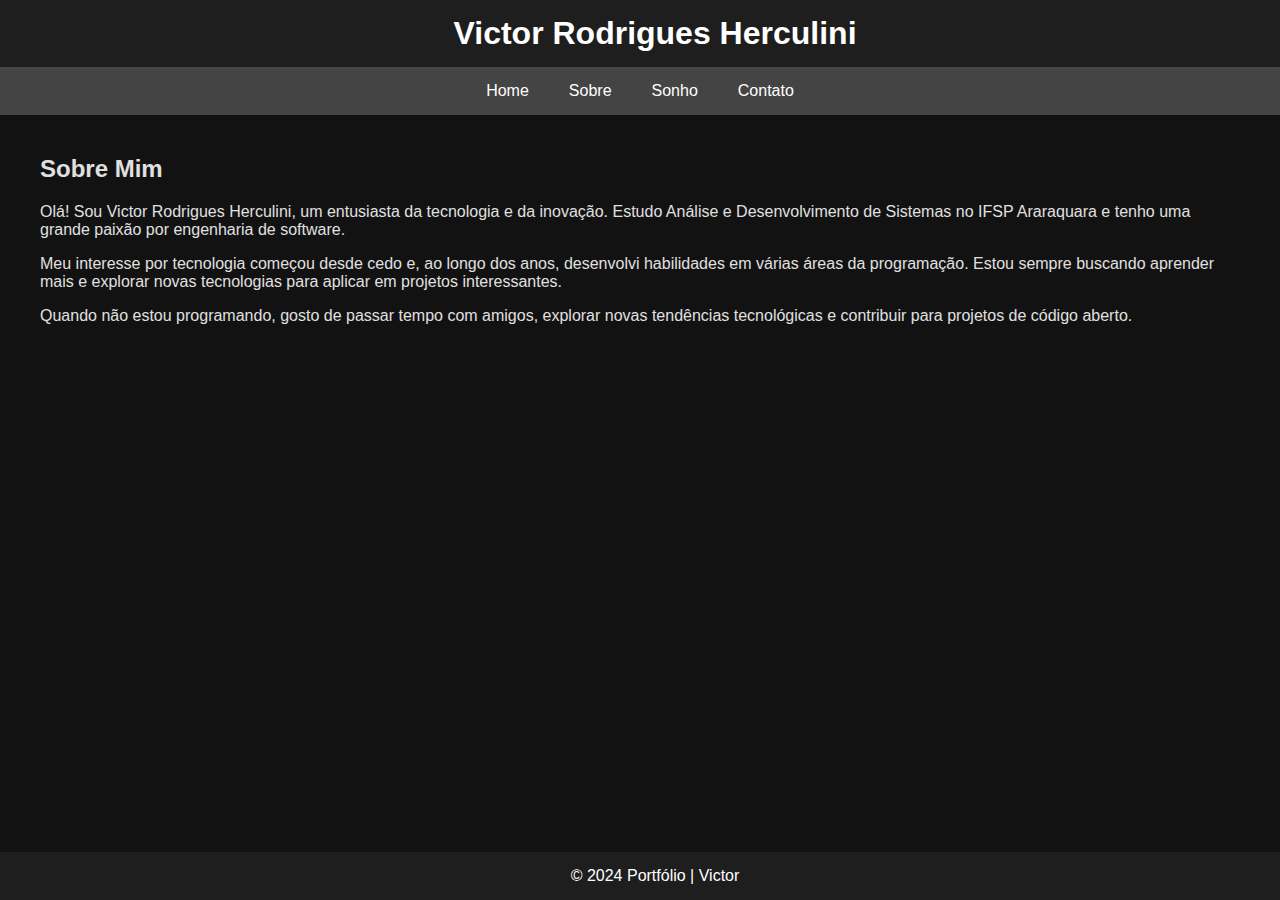
<file: about.html>
<!DOCTYPE html>
<html lang="pt-br">

<head>
    <meta charset="UTF-8">
    <meta name="viewport" content="width=device-width, initial-scale=1.0">
    <title>Sobre | Victor</title>
    <link rel="stylesheet" href="style.css">
</head>

<body>
    <header>
        <h1>Victor Rodrigues Herculini</h1>
    </header>
    <nav>
        <ul>
            <li><a href="home.html">Home</a></li>
            <li><a href="about.html">Sobre</a></li>
            <li><a href="dream.html">Sonho</a></li>
            <li><a href="contact.html">Contato</a></li>
        </ul>
    </nav>
    <main>
        <section class="about">
            <h2>Sobre Mim</h2>
            <p>Olá! Sou Victor Rodrigues Herculini, um entusiasta da tecnologia e da inovação. Estudo Análise e Desenvolvimento de Sistemas no IFSP Araraquara e tenho uma grande paixão por engenharia de software.</p>
            <p>Meu interesse por tecnologia começou desde cedo e, ao longo dos anos, desenvolvi habilidades em várias áreas da programação. Estou sempre buscando aprender mais e explorar novas tecnologias para aplicar em projetos interessantes.</p>
            <p>Quando não estou programando, gosto de passar tempo com amigos, explorar novas tendências tecnológicas e contribuir para projetos de código aberto.</p>
        </section>
    </main>

    <footer>
        <p>&copy; 2024 Portfólio | Victor</p>
    </footer>
</body>

</html>
</file>
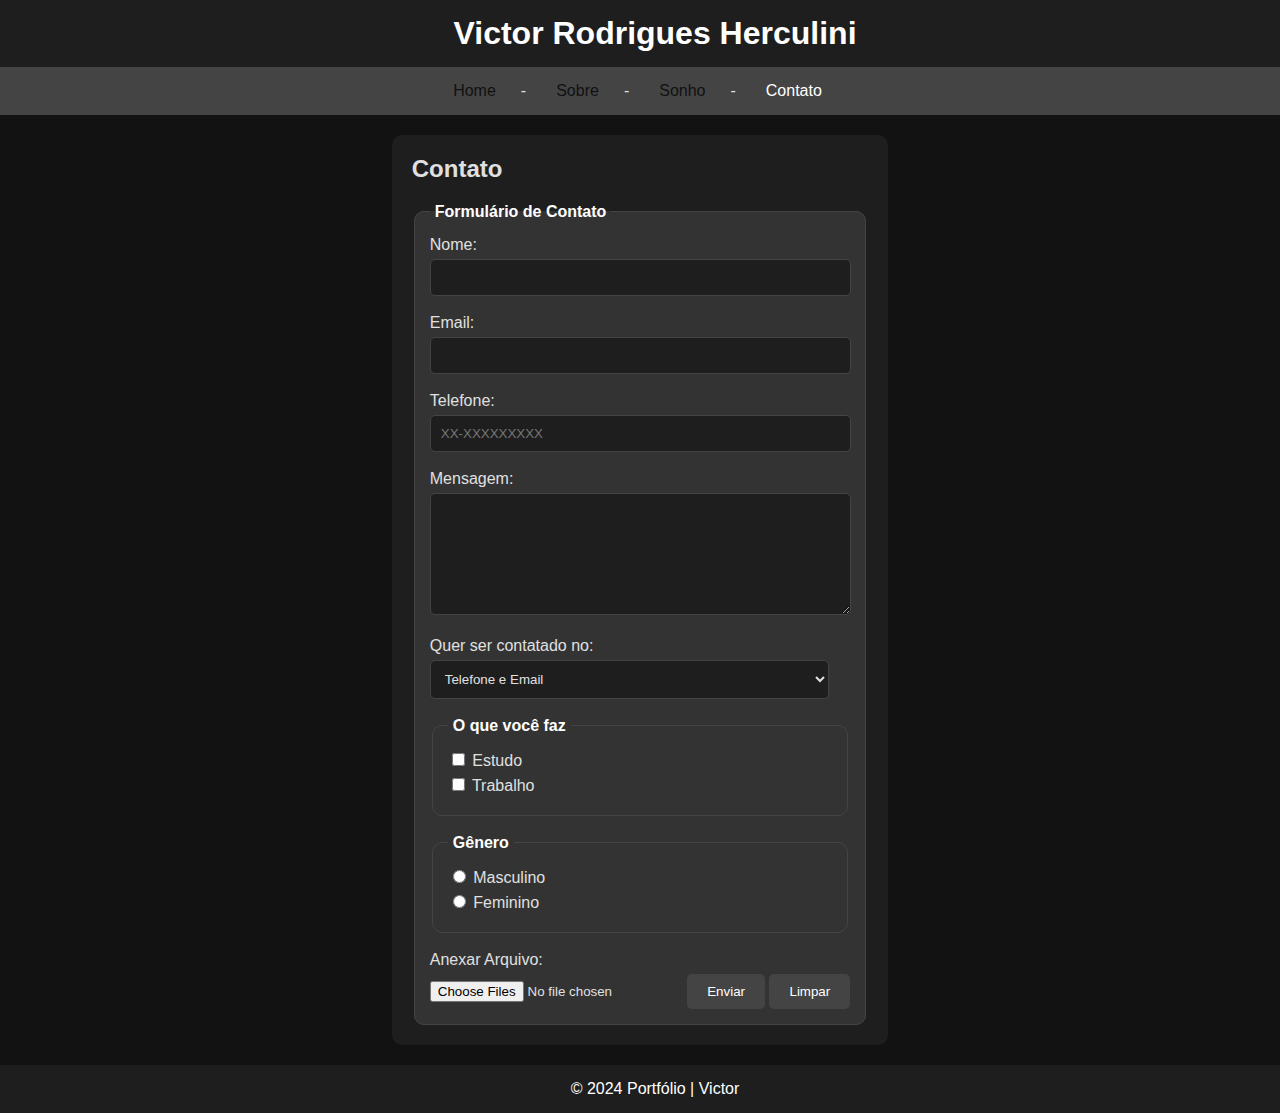
<file: contact.html>
<!DOCTYPE html>
<html lang="pt-br">

<head>
    <meta charset="UTF-8">
    <meta name="viewport" content="width=device-width, initial-scale=1.0">
    <title>Contato | Victor</title>
    <link rel="stylesheet" href="style.css">
    <style>
        .breadcrumb {
            list-style: none;
            padding: 0;
            display: flex;
        }
        .breadcrumb li {
            margin: 0 5px;
        }
        .breadcrumb li a {
            text-decoration: none;
            color: #111;
        }
        .breadcrumb li::after {
            content: "-";
            margin-left: 5px;
        }
        .breadcrumb li:last-child::after {
            content: "";
        }
    </style>
</head>

<body>
    <header>
        <h1>Victor Rodrigues Herculini</h1>
    </header>
    <nav>
        <nav aria-label="breadcrumb">
            <ul class="breadcrumb">
                <li><a href="home.html">Home</a></li>
                <li><a href="about.html">Sobre</a></li>
                <li><a href="dream.html">Sonho</a></li>
                <li><a href="contact.html" style="color: white;">Contato</a></li>
            </ul>
        </nav>
    </nav>
    <main>
        <section class="contact">
            <h2>Contato</h2>
            <form action="blablabla.bla" method="POST" enctype="multipart/form-data">
                <fieldset>
                    <legend>Formulário de Contato</legend>

                    <label for="nome">Nome:</label>
                    <input type="text" id="nome" name="nome" required>
                    <br><br>
                    <label for="email">Email:</label>
                    <input type="email" id="email" name="email" required>
                    <br><br>
                    <label for="telefone">Telefone:</label>
                    <input type="tel" id="telefone" name="telefone" pattern="[0-9]{2}-[0-9]{9}" placeholder="XX-XXXXXXXXX" required>
                    <br><br>
                    <label for="mensagem">Mensagem:</label>
                    <textarea id="mensagem" name="mensagem" required></textarea>
                    <br><br>
                    <label for="opcoes">Quer ser contatado no:</label>
                    <select id="opcoes" name="opcoes">
                        <option value="opcao1">Telefone e Email</option>
                        <option value="opcao2">Somente Telefone</option>
                        <option value="opcao3">Somente Email</option>
                    </select>
                    <br><br>
                    <fieldset>
                        <legend>O que você faz</legend>
                        <label><input type="checkbox" name="estudo"> Estudo</label>
                        <label><input type="checkbox" name="trabalho"> Trabalho</label>
                    </fieldset>
                    <br>
                    <fieldset>
                        <legend>Gênero</legend>
                        <label><input type="radio" name="genero" value="masculino"> Masculino</label>
                        <label><input type="radio" name="genero" value="feminino"> Feminino</label>
                    </fieldset>
                    <br>
                    <label for="arquivo">Anexar Arquivo:</label>
                    <input type="file" id="arquivo" name="arquivo" accept=".jpg,.png,.pdf" multiple>
    
                    <button type="submit">Enviar</button>
                    <button type="reset">Limpar</button>
                </fieldset>
            </form>
        </section>
    </main>

    <footer>
        <p>&copy; 2024 Portfólio | Victor</p>
    </footer>
</body>

</html>
</file>
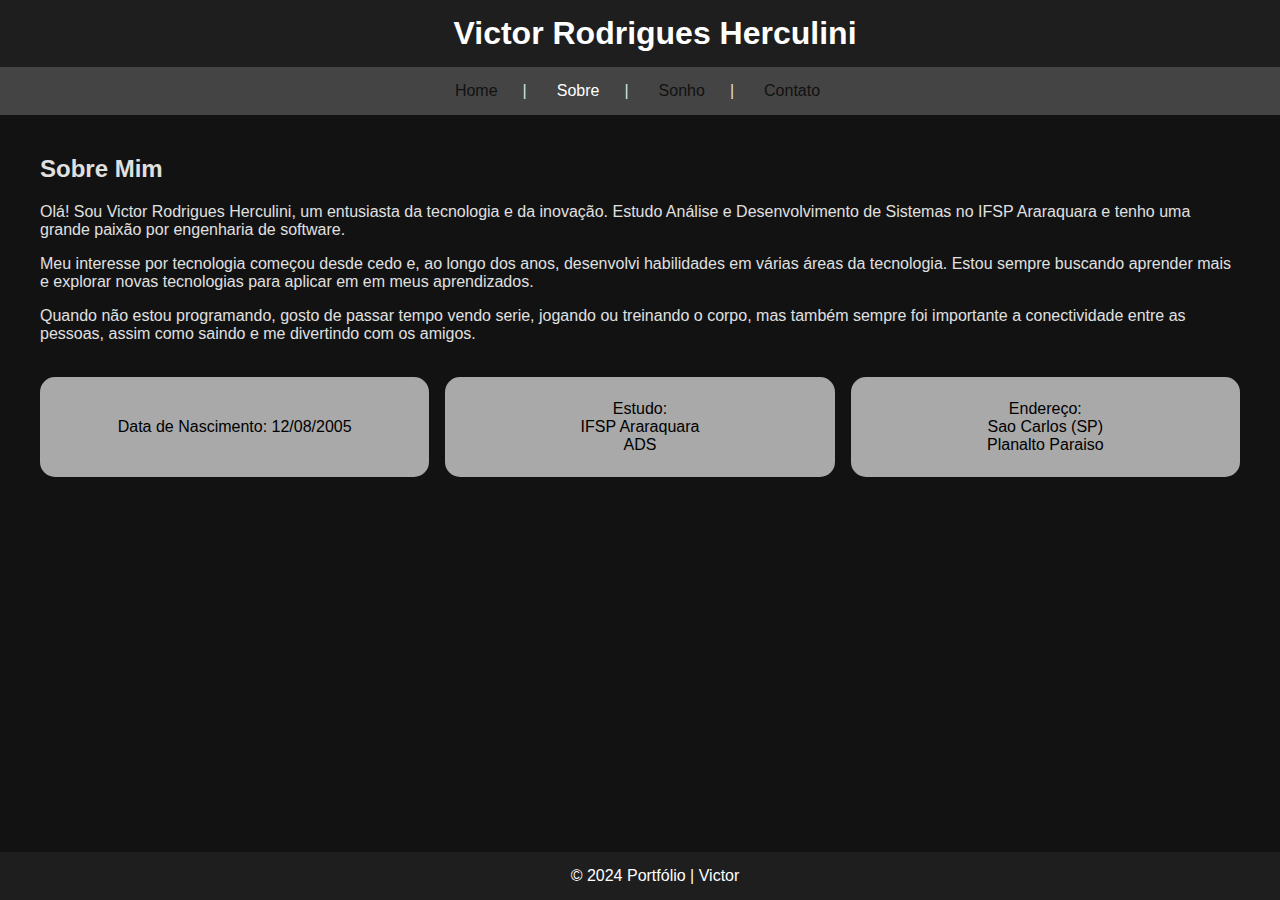
<file: old/about.html>
<!DOCTYPE html>
<html lang="pt-br">

<head>
    <meta charset="UTF-8">
    <meta name="viewport" content="width=device-width, initial-scale=1.0">
    <title>Sobre | Victor</title>
    <link rel="stylesheet" href="style.css">
    <style>
        .breadcrumb {
            list-style: none;
            padding: 0;
            display: flex;
        }

        .breadcrumb li {
            margin: 0 5px;
        }

        .breadcrumb li a {
            text-decoration: none;
            color: #111;
        }

        .breadcrumb li::after {
            content: "|";
            margin-left: 5px;
        }

        .breadcrumb li:last-child::after {
            content: "";
        }

        @media (max-width: 768px) {
            .breadcrumb li::after {
                content: "";
            }
        }
    </style>
</head>

<body>
    <header>
        <h1>Victor Rodrigues Herculini</h1>
    </header>
    <nav>
        <nav aria-label="breadcrumb">
            <ul class="breadcrumb">
                <li><a href="home.html">Home</a></li>
                <li><a href="about.html" style="color: white;">Sobre</a></li>
                <li><a href="dream.html">Sonho</a></li>
                <li><a href="contact.html">Contato</a></li>
            </ul>
        </nav>
    </nav>
    <main>
        <section class="about">
            <h2>Sobre Mim</h2>
            <p>Olá! Sou Victor Rodrigues Herculini, um entusiasta da tecnologia e da inovação. Estudo Análise e
                Desenvolvimento de Sistemas no IFSP Araraquara e tenho uma grande paixão por engenharia de software.</p>
            <p>Meu interesse por tecnologia começou desde cedo e, ao longo dos anos, desenvolvi habilidades em várias
                áreas da tecnologia. Estou sempre buscando aprender mais e explorar novas tecnologias para aplicar em
                em meus aprendizados.</p>
            <p>Quando não estou programando, gosto de passar tempo vendo serie, jogando ou treinando o corpo, mas também
                sempre foi importante a conectividade entre as pessoas, assim como saindo e me divertindo com os amigos.
            </p>
        </section>
        <br>
        <section class="container">
            <section class="datanasc">
                <p>Data de Nascimento: 12/08/2005</p>
            </section>
            <section class="estudo">
                <p>Estudo: <br> IFSP Araraquara <br> ADS</p>
            </section>
            <section class="endereco">
                <p>Endereço: <br> Sao Carlos (SP) <br> Planalto Paraiso </p>
            </section>
        </section>
    </main>

    <footer>
        <p>&copy; 2024 Portfólio | Victor</p>
    </footer>
</body>

</html>
</file>
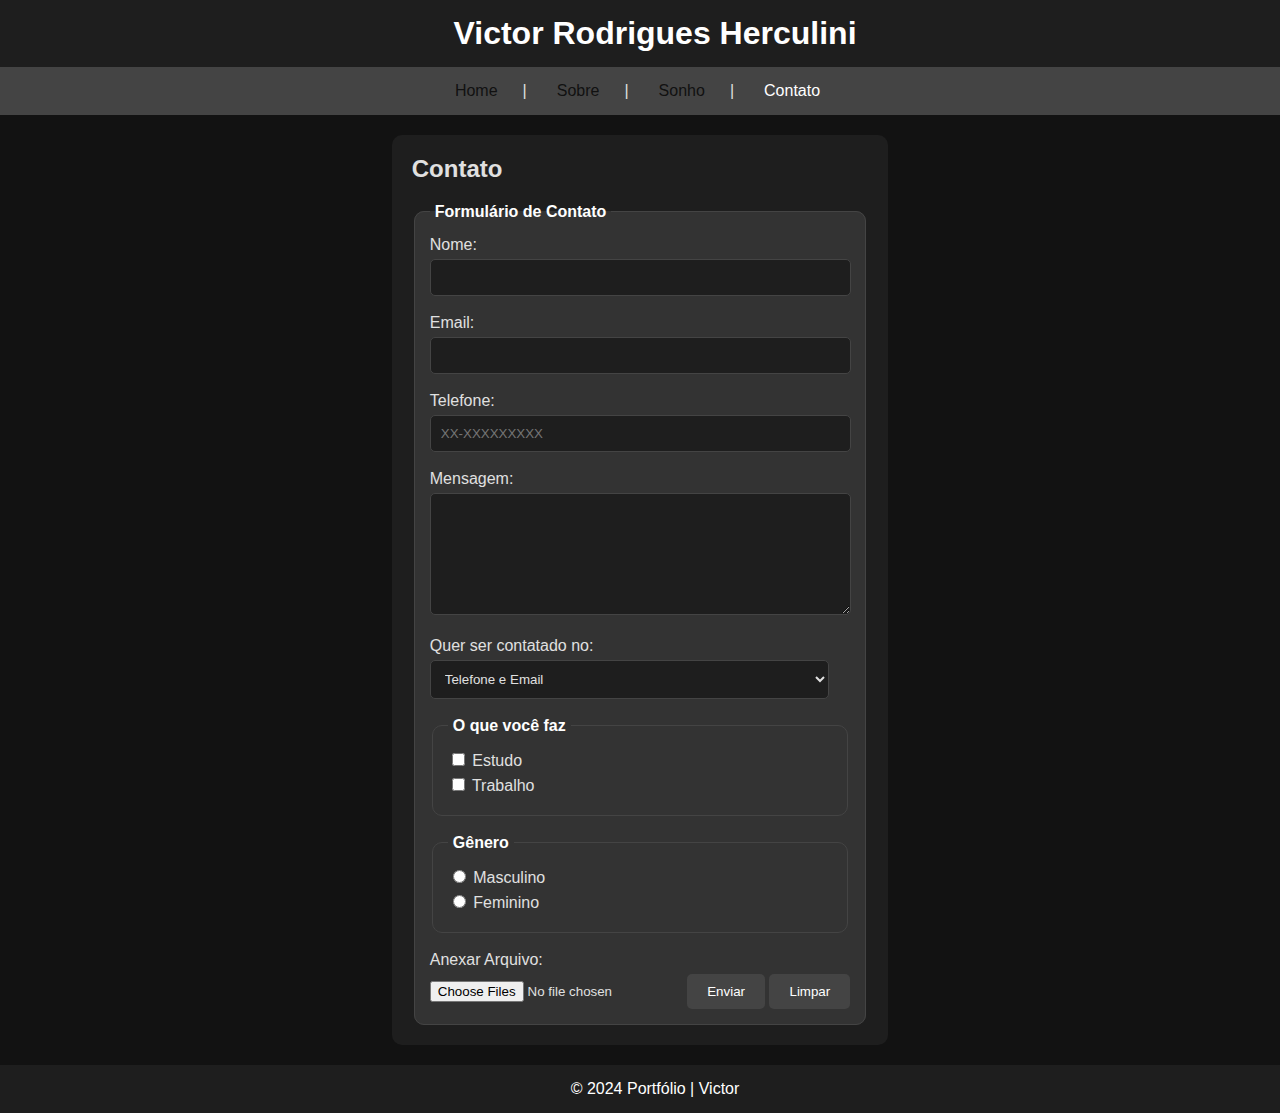
<file: old/contact.html>
<!DOCTYPE html>
<html lang="pt-br">

<head>
    <meta charset="UTF-8">
    <meta name="viewport" content="width=device-width, initial-scale=1.0">
    <title>Contato | Victor</title>
    <link rel="stylesheet" href="style.css">
    <style>
        .breadcrumb {
            list-style: none;
            padding: 0;
            display: flex;
        }

        .breadcrumb li {
            margin: 0 5px;
        }

        .breadcrumb li a {
            text-decoration: none;
            color: #111;
        }

        .breadcrumb li::after {
            content: "|";
            margin-left: 5px;
        }

        .breadcrumb li:last-child::after {
            content: "";
        }

        @media (max-width: 768px) {
            .breadcrumb li::after {
                content: "";
            }
        }
    </style>
</head>

<body>
    <header>
        <h1>Victor Rodrigues Herculini</h1>
    </header>
    <nav>
        <nav aria-label="breadcrumb">
            <ul class="breadcrumb">
                <li><a href="home.html">Home</a></li>
                <li><a href="about.html">Sobre</a></li>
                <li><a href="dream.html">Sonho</a></li>
                <li><a href="contact.html" style="color: white;">Contato</a></li>
            </ul>
        </nav>
    </nav>
    <main>
        <section class="contact">
            <h2>Contato</h2>
            <form action="" method="POST" enctype="multipart/form-data">
                <fieldset>
                    <legend>Formulário de Contato</legend>

                    <label for="nome">Nome:</label>
                    <input type="text" id="nome" name="nome" required>
                    <br><br>
                    <label for="email">Email:</label>
                    <input type="email" id="email" name="email" required>
                    <br><br>
                    <label for="telefone">Telefone:</label>
                    <input type="tel" id="telefone" name="telefone" pattern="[0-9]{2}-[0-9]{9}"
                        placeholder="XX-XXXXXXXXX" required>
                    <br><br>
                    <label for="mensagem">Mensagem:</label>
                    <textarea id="mensagem" name="mensagem" required></textarea>
                    <br><br>
                    <label for="opcoes">Quer ser contatado no:</label>
                    <select id="opcoes" name="opcoes">
                        <option value="opcao1">Telefone e Email</option>
                        <option value="opcao2">Somente Telefone</option>
                        <option value="opcao3">Somente Email</option>
                    </select>
                    <br><br>
                    <fieldset>
                        <legend>O que você faz</legend>
                        <label><input type="checkbox" name="estudo"> Estudo</label>
                        <label><input type="checkbox" name="trabalho"> Trabalho</label>
                    </fieldset>
                    <br>
                    <fieldset>
                        <legend>Gênero</legend>
                        <label><input type="radio" name="genero" value="masculino"> Masculino</label>
                        <label><input type="radio" name="genero" value="feminino"> Feminino</label>
                    </fieldset>
                    <br>
                    <label for="arquivo">Anexar Arquivo:</label>
                    <input type="file" id="arquivo" name="arquivo" accept=".jpg,.png,.pdf" multiple>

                    <button type="submit">Enviar</button>
                    <button type="reset">Limpar</button>
                </fieldset>
            </form>
        </section>
    </main>

    <footer>
        <p>&copy; 2024 Portfólio | Victor</p>
    </footer>
</body>

</html>
</file>
<file: style.css>
html,
body {
    height: 100%;
    margin: 0;
    padding: 0;
}

body {
    display: flex;
    flex-direction: column;
    background-color: #121212;
    color: #e0e0e0;
    font-family: 'Arial', sans-serif;
}

header {
    width: 100%;
    background-color: #1e1e1e;
    color: #ffffff;
    text-align: center;
    padding: 15px;
}

header h1 {
    margin: 0;
}

nav {
    background-color: #333;
}

nav ul {
    list-style-type: none;
    margin: 0;
    padding: 0;
    display: flex;
    justify-content: center;
    background-color: #444;
}

nav ul li {
    margin: 0;
}

nav ul li a {
    color: #ffffff;
    padding: 15px 20px;
    text-decoration: none;
    display: inline-block;
    transition: background-color 0.3s ease;
}

nav ul li a:hover {
    background-color: #555;
}

main {
    padding: 20px;
    max-width: 1200px;
    margin: 0 auto;
    flex: 1;
}

.sec1 {
    display: flex;
    flex-wrap: wrap;
    gap: 20px;
    justify-content: space-between;
}

.container {
    display: flex;
    flex-wrap: wrap;
    gap: 1rem;
}

.container>section {
    flex: 1 1 220px;
    background-color: darkgrey;
    border-radius: 15px;
    text-align: center;
    color: black;
    height: 100px;
    display: flex;
    align-items: center;
    justify-content: center;
    transition: 0.7s;
}

.container>section:hover {
    background-color: black;
    color: white;
}

.meph {
    max-width: 200px;
    border-radius: 50%;
    object-fit: cover;
    transition: transform 0.4s ease;
}

.meph:hover {
    transform: scale(1.1);
}

.sec {
    align-content: center;
    text-align: center;
}

.appleph {
    max-width: 400px;
    border-radius: 5%;
    transition: transform 0.4s ease;
}

.appleph:hover {
    transform: scale(1.1);
}

.tabela {
    border-radius: 10px;
    border: 1px solid #444;
    width: 100%;
    text-align: center;
    margin-top: 20px;
    border-collapse: collapse;
    background-color: #333;
    transition: 0.5s;
}

.tabela th,
.tabela td {
    padding: 10px;
    border: 1px solid #444;
}

.tabela th {
    background-color: #555;
}

.insta,
.gith,
.twitter,
.linkedin {
    width: 50px;
    transition-duration: 0.5s;
    margin: 5px;
}

.insta:hover,
.gith:hover,
.twitter:hover,
.linkedin:hover {
    transform: translateY(-8px);
}

.ull,
.ulll,
.ul1 {
    margin: 0;
    padding: 10px;
    list-style: none;
    background-color: #444;
    color: #ffffff;
    border-radius: 5px;
    transition: 0.5s;
}

.ull:hover,
.ulll:hover {
    background-color: #555;
}

.contact {
    background-color: #1e1e1e;
    color: #e0e0e0;
    padding: 20px;
    border-radius: 10px;
}

.contact h2 {
    margin-top: 0;
}

form {
    display: flex;
    flex-direction: column;
    gap: 15px;
}

fieldset {
    border: 1px solid #444;
    border-radius: 10px;
    padding: 15px;
    background-color: #333;
}

legend {
    font-weight: bold;
    padding: 0 5px;
    color: #ffffff;
}

label {
    display: block;
    margin-bottom: 5px;
}

input[type="text"],
input[type="email"],
input[type="tel"],
textarea,
select {
    width: calc(95%);
    padding: 10px;
    border: 1px solid #444;
    border-radius: 5px;
    background-color: #1e1e1e;
    color: #e0e0e0;
}

textarea {
    resize: vertical;
    min-height: 100px;
}

button {
    background-color: #444;
    color: #ffffff;
    border: none;
    padding: 10px 20px;
    border-radius: 5px;
    cursor: pointer;
    transition: background-color 0.3s ease;
}

button:hover {
    background-color: #555;
}

footer {
    background-color: #1e1e1e;
    color: #ffffff;
    text-align: center;
    padding: 15px;
    width: 100%;
    position: relative;
    bottom: 0;
    margin-top: auto;
}

footer p {
    margin: 0;
}

@media (max-width: 768px) {
    nav ul {
        flex-direction: column;
    }

    nav {
        text-align: center;
    }

    nav ul li a {
        padding: 10px;
        border-bottom: 1px solid #555;
    }

    .sec1 {
        flex-direction: column;
    }

    .container {
        flex: 1 0 140px;
    }

    .meph {
        width: 150px;
    }


    footer {
        font-size: smaller;
    }
}

@media (max-width: 480px) {
    header {
        padding: 10px;
    }

    nav ul li a {
        font-size: smaller;
        padding: 8px;
    }

    .meph, 
    .appleph,
    .video {
        width: 200px;
    }

    footer {
        font-size: smaller;
    }
}
</file>
<file: new/style.css>
:root {
  --color-white: rgba(255, 255, 255, 1);
  --color-black: rgba(0, 0, 0, 1);
  --color-cream-50: rgba(252, 252, 249, 1);
  --color-cream-100: rgba(255, 255, 253, 1);
  --color-gray-200: rgba(245, 245, 245, 1);
  --color-gray-300: rgba(167, 169, 169, 1);
  --color-gray-400: rgba(119, 124, 124, 1);
  --color-slate-500: rgba(98, 108, 113, 1);
  --color-brown-600: rgba(94, 82, 64, 1);
  --color-charcoal-700: rgba(31, 33, 33, 1);
  --color-charcoal-800: rgba(38, 40, 40, 1);
  --color-slate-900: rgba(19, 52, 59, 1);
  --color-teal-300: rgba(50, 184, 198, 1);
  --color-teal-400: rgba(45, 166, 178, 1);
  --color-teal-500: rgba(33, 128, 141, 1);
  --color-teal-600: rgba(29, 116, 128, 1);
  --color-teal-700: rgba(26, 104, 115, 1);
  --color-teal-800: rgba(41, 150, 161, 1);
  --color-red-400: rgba(255, 84, 89, 1);
  --color-red-500: rgba(192, 21, 47, 1);
  --color-orange-400: rgba(230, 129, 97, 1);
  --color-orange-500: rgba(168, 75, 47, 1);

  --color-brown-600-rgb: 94, 82, 64;
  --color-teal-500-rgb: 33, 128, 141;
  --color-slate-900-rgb: 19, 52, 59;
  --color-slate-500-rgb: 98, 108, 113;
  --color-red-500-rgb: 192, 21, 47;
  --color-red-400-rgb: 255, 84, 89;
  --color-orange-500-rgb: 168, 75, 47;
  --color-orange-400-rgb: 230, 129, 97;

  --color-bg-1: rgba(59, 130, 246, 0.08);
  --color-bg-2: rgba(245, 158, 11, 0.08);
  --color-bg-3: rgba(34, 197, 94, 0.08);
  --color-bg-4: rgba(239, 68, 68, 0.08);
  --color-bg-5: rgba(147, 51, 234, 0.08);
  --color-bg-6: rgba(249, 115, 22, 0.08);
  --color-bg-7: rgba(236, 72, 153, 0.08);
  --color-bg-8: rgba(6, 182, 212, 0.08);

  --color-background: var(--color-cream-50);
  --color-surface: var(--color-cream-100);
  --color-text: var(--color-slate-900);
  --color-text-secondary: var(--color-slate-500);
  --color-primary: var(--color-teal-500);
  --color-primary-hover: var(--color-teal-600);
  --color-primary-active: var(--color-teal-700);
  --color-secondary: rgba(var(--color-brown-600-rgb), 0.12);
  --color-secondary-hover: rgba(var(--color-brown-600-rgb), 0.2);
  --color-secondary-active: rgba(var(--color-brown-600-rgb), 0.25);
  --color-border: rgba(var(--color-brown-600-rgb), 0.2);
  --color-btn-primary-text: var(--color-cream-50);
  --color-card-border: rgba(var(--color-brown-600-rgb), 0.12);
  --color-card-border-inner: rgba(var(--color-brown-600-rgb), 0.12);
  --color-error: var(--color-red-500);
  --color-success: var(--color-teal-500);
  --color-warning: var(--color-orange-500);
  --color-info: var(--color-slate-500);
  --color-focus-ring: rgba(var(--color-teal-500-rgb), 0.4);
  --color-select-caret: rgba(var(--color-slate-900-rgb), 0.8);

  --focus-ring: 0 0 0 3px var(--color-focus-ring);
  --focus-outline: 2px solid var(--color-primary);
  --status-bg-opacity: 0.15;
  --status-border-opacity: 0.25;
  --select-caret-light: url("data:image/svg+xml,%3Csvg xmlns='http://www.w3.org/2000/svg' width='16' height='16' viewBox='0 0 24 24' fill='none' stroke='%23134252' stroke-width='2' stroke-linecap='round' stroke-linejoin='round'%3E%3Cpolyline points='6 9 12 15 18 9'%3E%3C/polyline%3E%3C/svg%3E");
  --select-caret-dark: url("data:image/svg+xml,%3Csvg xmlns='http://www.w3.org/2000/svg' width='16' height='16' viewBox='0 0 24 24' fill='none' stroke='%23f5f5f5' stroke-width='2' stroke-linecap='round' stroke-linejoin='round'%3E%3Cpolyline points='6 9 12 15 18 9'%3E%3C/polyline%3E%3C/svg%3E");

  --color-success-rgb: 33, 128, 141;
  --color-error-rgb: 192, 21, 47;
  --color-warning-rgb: 168, 75, 47;
  --color-info-rgb: 98, 108, 113;

  --font-family-base: "FKGroteskNeue", "Geist", "Inter", -apple-system,
    BlinkMacSystemFont, "Segoe UI", Roboto, sans-serif;
  --font-family-mono: "Berkeley Mono", ui-monospace, SFMono-Regular, Menlo,
    Monaco, Consolas, monospace;
  --font-size-xs: 11px;
  --font-size-sm: 12px;
  --font-size-base: 14px;
  --font-size-md: 14px;
  --font-size-lg: 16px;
  --font-size-xl: 18px;
  --font-size-2xl: 20px;
  --font-size-3xl: 24px;
  --font-size-4xl: 30px;
  --font-weight-normal: 400;
  --font-weight-medium: 500;
  --font-weight-semibold: 550;
  --font-weight-bold: 600;
  --line-height-tight: 1.2;
  --line-height-normal: 1.5;
  --letter-spacing-tight: -0.01em;

  --space-0: 0;
  --space-1: 1px;
  --space-2: 2px;
  --space-4: 4px;
  --space-6: 6px;
  --space-8: 8px;
  --space-10: 10px;
  --space-12: 12px;
  --space-16: 16px;
  --space-20: 20px;
  --space-24: 24px;
  --space-32: 32px;

  --radius-sm: 6px;
  --radius-base: 8px;
  --radius-md: 10px;
  --radius-lg: 12px;
  --radius-full: 9999px;

  --shadow-xs: 0 1px 2px rgba(0, 0, 0, 0.02);
  --shadow-sm: 0 1px 3px rgba(0, 0, 0, 0.04), 0 1px 2px rgba(0, 0, 0, 0.02);
  --shadow-md: 0 4px 6px -1px rgba(0, 0, 0, 0.04),
    0 2px 4px -1px rgba(0, 0, 0, 0.02);
  --shadow-lg: 0 10px 15px -3px rgba(0, 0, 0, 0.04),
    0 4px 6px -2px rgba(0, 0, 0, 0.02);
  --shadow-inset-sm: inset 0 1px 0 rgba(255, 255, 255, 0.15),
    inset 0 -1px 0 rgba(0, 0, 0, 0.03);

  --duration-fast: 150ms;
  --duration-normal: 250ms;
  --ease-standard: cubic-bezier(0.16, 1, 0.3, 1);

  --container-sm: 640px;
  --container-md: 768px;
  --container-lg: 1024px;
  --container-xl: 1280px;
}

@media (prefers-color-scheme: dark) {
  :root {
    --color-gray-400-rgb: 119, 124, 124;
    --color-teal-300-rgb: 50, 184, 198;
    --color-gray-300-rgb: 167, 169, 169;
    --color-gray-200-rgb: 245, 245, 245;

    --color-bg-1: rgba(29, 78, 216, 0.15);
    --color-bg-2: rgba(180, 83, 9, 0.15);
    --color-bg-3: rgba(21, 128, 61, 0.15);
    --color-bg-4: rgba(185, 28, 28, 0.15);
    --color-bg-5: rgba(107, 33, 168, 0.15);
    --color-bg-6: rgba(194, 65, 12, 0.15);
    --color-bg-7: rgba(190, 24, 93, 0.15);
    --color-bg-8: rgba(8, 145, 178, 0.15);

    --color-background: var(--color-charcoal-700);
    --color-surface: var(--color-charcoal-800);
    --color-text: var(--color-gray-200);
    --color-text-secondary: rgba(var(--color-gray-300-rgb), 0.7);
    --color-primary: var(--color-teal-300);
    --color-primary-hover: var(--color-teal-400);
    --color-primary-active: var(--color-teal-800);
    --color-secondary: rgba(var(--color-gray-400-rgb), 0.15);
    --color-secondary-hover: rgba(var(--color-gray-400-rgb), 0.25);
    --color-secondary-active: rgba(var(--color-gray-400-rgb), 0.3);
    --color-border: rgba(var(--color-gray-400-rgb), 0.3);
    --color-error: var(--color-red-400);
    --color-success: var(--color-teal-300);
    --color-warning: var(--color-orange-400);
    --color-info: var(--color-gray-300);
    --color-focus-ring: rgba(var(--color-teal-300-rgb), 0.4);
    --color-btn-primary-text: var(--color-slate-900);
    --color-card-border: rgba(var(--color-gray-400-rgb), 0.2);
    --color-card-border-inner: rgba(var(--color-gray-400-rgb), 0.15);
    --shadow-inset-sm: inset 0 1px 0 rgba(255, 255, 255, 0.1),
      inset 0 -1px 0 rgba(0, 0, 0, 0.15);
    --button-border-secondary: rgba(var(--color-gray-400-rgb), 0.2);
    --color-border-secondary: rgba(var(--color-gray-400-rgb), 0.2);
    --color-select-caret: rgba(var(--color-gray-200-rgb), 0.8);

    --focus-ring: 0 0 0 3px var(--color-focus-ring);
    --focus-outline: 2px solid var(--color-primary);
    --status-bg-opacity: 0.15;
    --status-border-opacity: 0.25;
    --select-caret-light: url("data:image/svg+xml,%3Csvg xmlns='http://www.w3.org/2000/svg' width='16' height='16' viewBox='0 0 24 24' fill='none' stroke='%23134252' stroke-width='2' stroke-linecap='round' stroke-linejoin='round'%3E%3Cpolyline points='6 9 12 15 18 9'%3E%3C/polyline%3E%3C/svg%3E");
    --select-caret-dark: url("data:image/svg+xml,%3Csvg xmlns='http://www.w3.org/2000/svg' width='16' height='16' viewBox='0 0 24 24' fill='none' stroke='%23f5f5f5' stroke-width='2' stroke-linecap='round' stroke-linejoin='round'%3E%3Cpolyline points='6 9 12 15 18 9'%3E%3C/polyline%3E%3C/svg%3E");

    --color-success-rgb: var(--color-teal-300-rgb);
    --color-error-rgb: var(--color-red-400-rgb);
    --color-warning-rgb: var(--color-orange-400-rgb);
    --color-info-rgb: var(--color-gray-300-rgb);
  }
}

[data-color-scheme="dark"] {
  --color-gray-400-rgb: 119, 124, 124;
  --color-teal-300-rgb: 50, 184, 198;
  --color-gray-300-rgb: 167, 169, 169;
  --color-gray-200-rgb: 245, 245, 245;

  --color-bg-1: rgba(29, 78, 216, 0.15);
  --color-bg-2: rgba(180, 83, 9, 0.15);
  --color-bg-3: rgba(21, 128, 61, 0.15);
  --color-bg-4: rgba(185, 28, 28, 0.15);
  --color-bg-5: rgba(107, 33, 168, 0.15);
  --color-bg-6: rgba(194, 65, 12, 0.15);
  --color-bg-7: rgba(190, 24, 93, 0.15);
  --color-bg-8: rgba(8, 145, 178, 0.15);

  --color-background: var(--color-charcoal-700);
  --color-surface: var(--color-charcoal-800);
  --color-text: var(--color-gray-200);
  --color-text-secondary: rgba(var(--color-gray-300-rgb), 0.7);
  --color-primary: var(--color-teal-300);
  --color-primary-hover: var(--color-teal-400);
  --color-primary-active: var(--color-teal-800);
  --color-secondary: rgba(var(--color-gray-400-rgb), 0.15);
  --color-secondary-hover: rgba(var(--color-gray-400-rgb), 0.25);
  --color-secondary-active: rgba(var(--color-gray-400-rgb), 0.3);
  --color-border: rgba(var(--color-gray-400-rgb), 0.3);
  --color-error: var(--color-red-400);
  --color-success: var(--color-teal-300);
  --color-warning: var(--color-orange-400);
  --color-info: var(--color-gray-300);
  --color-focus-ring: rgba(var(--color-teal-300-rgb), 0.4);
  --color-btn-primary-text: var(--color-slate-900);
  --color-card-border: rgba(var(--color-gray-400-rgb), 0.15);
  --color-card-border-inner: rgba(var(--color-gray-400-rgb), 0.15);
  --shadow-inset-sm: inset 0 1px 0 rgba(255, 255, 255, 0.1),
    inset 0 -1px 0 rgba(0, 0, 0, 0.15);
  --color-border-secondary: rgba(var(--color-gray-400-rgb), 0.2);
  --color-select-caret: rgba(var(--color-gray-200-rgb), 0.8);

  --focus-ring: 0 0 0 3px var(--color-focus-ring);
  --focus-outline: 2px solid var(--color-primary);
  --status-bg-opacity: 0.15;
  --status-border-opacity: 0.25;
  --select-caret-light: url("data:image/svg+xml,%3Csvg xmlns='http://www.w3.org/2000/svg' width='16' height='16' viewBox='0 0 24 24' fill='none' stroke='%23134252' stroke-width='2' stroke-linecap='round' stroke-linejoin='round'%3E%3Cpolyline points='6 9 12 15 18 9'%3E%3C/polyline%3E%3C/svg%3E");
  --select-caret-dark: url("data:image/svg+xml,%3Csvg xmlns='http://www.w3.org/2000/svg' width='16' height='16' viewBox='0 0 24 24' fill='none' stroke='%23f5f5f5' stroke-width='2' stroke-linecap='round' stroke-linejoin='round'%3E%3Cpolyline points='6 9 12 15 18 9'%3E%3C/polyline%3E%3C/svg%3E");

  --color-success-rgb: var(--color-teal-300-rgb);
  --color-error-rgb: var(--color-red-400-rgb);
  --color-warning-rgb: var(--color-orange-400-rgb);
  --color-info-rgb: var(--color-gray-300-rgb);
}

[data-color-scheme="light"] {
  --color-brown-600-rgb: 94, 82, 64;
  --color-teal-500-rgb: 33, 128, 141;
  --color-slate-900-rgb: 19, 52, 59;

  --color-background: var(--color-cream-50);
  --color-surface: var(--color-cream-100);
  --color-text: var(--color-slate-900);
  --color-text-secondary: var(--color-slate-500);
  --color-primary: var(--color-teal-500);
  --color-primary-hover: var(--color-teal-600);
  --color-primary-active: var(--color-teal-700);
  --color-secondary: rgba(var(--color-brown-600-rgb), 0.12);
  --color-secondary-hover: rgba(var(--color-brown-600-rgb), 0.2);
  --color-secondary-active: rgba(var(--color-brown-600-rgb), 0.25);
  --color-border: rgba(var(--color-brown-600-rgb), 0.2);
  --color-btn-primary-text: var(--color-cream-50);
  --color-card-border: rgba(var(--color-brown-600-rgb), 0.12);
  --color-card-border-inner: rgba(var(--color-brown-600-rgb), 0.12);
  --color-error: var(--color-red-500);
  --color-success: var(--color-teal-500);
  --color-warning: var(--color-orange-500);
  --color-info: var(--color-slate-500);
  --color-focus-ring: rgba(var(--color-teal-500-rgb), 0.4);

  --color-success-rgb: var(--color-teal-500-rgb);
  --color-error-rgb: var(--color-red-500-rgb);
  --color-warning-rgb: var(--color-orange-500-rgb);
  --color-info-rgb: var(--color-slate-500-rgb);
}

html {
  font-size: var(--font-size-base);
  font-family: var(--font-family-base);
  line-height: var(--line-height-normal);
  color: var(--color-text);
  background-color: var(--color-background);
  -webkit-font-smoothing: antialiased;
  box-sizing: border-box;
}

body {
  margin: 0;
  padding: 0;
}

*,
*::before,
*::after {
  box-sizing: inherit;
}

h1,
h2,
h3,
h4,
h5,
h6 {
  margin: 0;
  font-weight: var(--font-weight-semibold);
  line-height: var(--line-height-tight);
  color: var(--color-text);
  letter-spacing: var(--letter-spacing-tight);
}

h1 {
  font-size: var(--font-size-4xl);
}

h2 {
  font-size: var(--font-size-3xl);
}

h3 {
  font-size: var(--font-size-2xl);
}

h4 {
  font-size: var(--font-size-xl);
}

h5 {
  font-size: var(--font-size-lg);
}

h6 {
  font-size: var(--font-size-md);
}

p {
  margin: 0 0 var(--space-16) 0;
}

a {
  color: var(--color-primary);
  text-decoration: none;
  transition: color var(--duration-fast) var(--ease-standard);
}

a:hover {
  color: var(--color-primary-hover);
}

code,
pre {
  font-family: var(--font-family-mono);
  font-size: calc(var(--font-size-base) * 0.95);
  background-color: var(--color-secondary);
  border-radius: var(--radius-sm);
}

code {
  padding: var(--space-1) var(--space-4);
}

pre {
  padding: var(--space-16);
  margin: var(--space-16) 0;
  overflow: auto;
  border: 1px solid var(--color-border);
}

pre code {
  background: none;
  padding: 0;
}

.btn {
  display: inline-flex;
  align-items: center;
  justify-content: center;
  padding: var(--space-8) var(--space-16);
  border-radius: var(--radius-base);
  font-size: var(--font-size-base);
  font-weight: 500;
  line-height: 1.5;
  cursor: pointer;
  transition: all var(--duration-normal) var(--ease-standard);
  border: none;
  text-decoration: none;
  position: relative;
}

.btn:focus-visible {
  outline: none;
  box-shadow: var(--focus-ring);
}

.btn--primary {
  background: var(--color-primary);
  color: var(--color-btn-primary-text);
}

.btn--primary:hover {
  background: var(--color-primary-hover);
}

.btn--primary:active {
  background: var(--color-primary-active);
}

.btn--secondary {
  background: var(--color-secondary);
  color: var(--color-text);
}

.btn--secondary:hover {
  background: var(--color-secondary-hover);
}

.btn--secondary:active {
  background: var(--color-secondary-active);
}

.btn--outline {
  background: transparent;
  border: 1px solid var(--color-border);
  color: var(--color-text);
}

.btn--outline:hover {
  background: var(--color-secondary);
}

.btn--sm {
  padding: var(--space-4) var(--space-12);
  font-size: var(--font-size-sm);
  border-radius: var(--radius-sm);
}

.btn--lg {
  padding: var(--space-10) var(--space-20);
  font-size: var(--font-size-lg);
  border-radius: var(--radius-md);
}

.btn--full-width {
  width: 100%;
}

.btn:disabled {
  opacity: 0.5;
  cursor: not-allowed;
}

.form-control {
  display: block;
  width: 100%;
  padding: var(--space-8) var(--space-12);
  font-size: var(--font-size-md);
  line-height: 1.5;
  color: var(--color-text);
  background-color: var(--color-surface);
  border: 1px solid var(--color-border);
  border-radius: var(--radius-base);
  transition: border-color var(--duration-fast) var(--ease-standard),
    box-shadow var(--duration-fast) var(--ease-standard);
}

textarea.form-control {
  font-family: var(--font-family-base);
  font-size: var(--font-size-base);
}

select.form-control {
  padding: var(--space-8) var(--space-12);
  -webkit-appearance: none;
  -moz-appearance: none;
  appearance: none;
  background-image: var(--select-caret-light);
  background-repeat: no-repeat;
  background-position: right var(--space-12) center;
  background-size: 16px;
  padding-right: var(--space-32);
}

@media (prefers-color-scheme: dark) {
  select.form-control {
    background-image: var(--select-caret-dark);
  }
}

[data-color-scheme="dark"] select.form-control {
  background-image: var(--select-caret-dark);
}

[data-color-scheme="light"] select.form-control {
  background-image: var(--select-caret-light);
}

.form-control:focus {
  border-color: var(--color-primary);
  outline: var(--focus-outline);
}

.form-label {
  display: block;
  margin-bottom: var(--space-8);
  font-weight: var(--font-weight-medium);
  font-size: var(--font-size-sm);
}

.form-group {
  margin-bottom: var(--space-16);
}

.card {
  background-color: var(--color-surface);
  border-radius: var(--radius-lg);
  border: 1px solid var(--color-card-border);
  box-shadow: var(--shadow-sm);
  overflow: hidden;
  transition: box-shadow var(--duration-normal) var(--ease-standard);
}

.card:hover {
  box-shadow: var(--shadow-md);
}

.card__body {
  padding: var(--space-16);
}

.card__header,
.card__footer {
  padding: var(--space-16);
  border-bottom: 1px solid var(--color-card-border-inner);
}

.status {
  display: inline-flex;
  align-items: center;
  padding: var(--space-6) var(--space-12);
  border-radius: var(--radius-full);
  font-weight: var(--font-weight-medium);
  font-size: var(--font-size-sm);
}

.status--success {
  background-color: rgba(var(--color-success-rgb, 33, 128, 141),
      var(--status-bg-opacity));
  color: var(--color-success);
  border: 1px solid rgba(var(--color-success-rgb, 33, 128, 141), var(--status-border-opacity));
}

.status--error {
  background-color: rgba(var(--color-error-rgb, 192, 21, 47),
      var(--status-bg-opacity));
  color: var(--color-error);
  border: 1px solid rgba(var(--color-error-rgb, 192, 21, 47), var(--status-border-opacity));
}

.status--warning {
  background-color: rgba(var(--color-warning-rgb, 168, 75, 47),
      var(--status-bg-opacity));
  color: var(--color-warning);
  border: 1px solid rgba(var(--color-warning-rgb, 168, 75, 47), var(--status-border-opacity));
}

.status--info {
  background-color: rgba(var(--color-info-rgb, 98, 108, 113),
      var(--status-bg-opacity));
  color: var(--color-info);
  border: 1px solid rgba(var(--color-info-rgb, 98, 108, 113), var(--status-border-opacity));
}

.container {
  width: 100%;
  margin-right: auto;
  margin-left: auto;
  padding-right: var(--space-16);
  padding-left: var(--space-16);
}

@media (min-width: 640px) {
  .container {
    max-width: var(--container-sm);
  }
}

@media (min-width: 768px) {
  .container {
    max-width: var(--container-md);
  }
}

@media (min-width: 1024px) {
  .container {
    max-width: var(--container-lg);
  }
}

@media (min-width: 1280px) {
  .container {
    max-width: var(--container-xl);
  }
}

.flex {
  display: flex;
}

.flex-col {
  flex-direction: column;
}

.items-center {
  align-items: center;
}

.justify-center {
  justify-content: center;
}

.justify-between {
  justify-content: space-between;
}

.gap-4 {
  gap: var(--space-4);
}

.gap-8 {
  gap: var(--space-8);
}

.gap-16 {
  gap: var(--space-16);
}

.m-0 {
  margin: 0;
}

.mt-8 {
  margin-top: var(--space-8);
}

.mb-8 {
  margin-bottom: var(--space-8);
}

.mx-8 {
  margin-left: var(--space-8);
  margin-right: var(--space-8);
}

.my-8 {
  margin-top: var(--space-8);
  margin-bottom: var(--space-8);
}

.p-0 {
  padding: 0;
}

.py-8 {
  padding-top: var(--space-8);
  padding-bottom: var(--space-8);
}

.px-8 {
  padding-left: var(--space-8);
  padding-right: var(--space-8);
}

.py-16 {
  padding-top: var(--space-16);
  padding-bottom: var(--space-16);
}

.px-16 {
  padding-left: var(--space-16);
  padding-right: var(--space-16);
}

.block {
  display: block;
}

.hidden {
  display: none;
}

.sr-only {
  position: absolute;
  width: 1px;
  height: 1px;
  padding: 0;
  margin: -1px;
  overflow: hidden;
  clip: rect(0, 0, 0, 0);
  white-space: nowrap;
  border-width: 0;
}

:focus-visible {
  outline: var(--focus-outline);
  outline-offset: 2px;
}

[data-color-scheme="dark"] .btn--outline {
  border: 1px solid var(--color-border-secondary);
}

@font-face {
  font-family: 'FKGroteskNeue';
  src: url('https://r2cdn.perplexity.ai/fonts/FKGroteskNeue.woff2') format('woff2');
}

html {
  scroll-behavior: smooth;
}

body {
  font-family: 'Inter', var(--font-family-base);
  background: var(--color-background);
  color: var(--color-text);
  overflow-x: hidden;
}

@keyframes fadeInUp {
  from {
    opacity: 0;
    transform: translateY(30px);
  }

  to {
    opacity: 1;
    transform: translateY(0);
  }
}

@keyframes fadeIn {
  from {
    opacity: 0;
  }

  to {
    opacity: 1;
  }
}

@keyframes gradientShift {
  0% {
    background-position: 0% 50%;
  }

  50% {
    background-position: 100% 50%;
  }

  100% {
    background-position: 0% 50%;
  }
}

@keyframes pulse {

  0%,
  100% {
    transform: scale(1);
  }

  50% {
    transform: scale(1.05);
  }
}

@keyframes typewriter {
  from {
    width: 0;
  }

  to {
    width: 100%;
  }
}

.navbar {
  position: fixed;
  top: 0;
  left: 0;
  right: 0;
  background: rgba(var(--color-slate-900-rgb), 0.95);
  backdrop-filter: blur(20px);
  border-bottom: 1px solid var(--color-border);
  z-index: 1000;
  transition: all var(--duration-normal) var(--ease-standard);
}

.navbar.scrolled {
  background: rgba(var(--color-slate-900-rgb), 0.98);
  box-shadow: var(--shadow-lg);
}

.nav-content {
  display: flex;
  justify-content: space-between;
  align-items: center;
  padding: var(--space-16) 0;
}

.nav-logo {
  font-size: var(--font-size-2xl);
  font-weight: var(--font-weight-bold);
  background: linear-gradient(135deg, var(--color-teal-300), var(--color-primary));
  -webkit-background-clip: text;
  background-clip: text;
  -webkit-text-fill-color: transparent;
  text-decoration: none;
}

.nav-menu {
  display: flex;
  list-style: none;
  margin: 0;
  padding: 0;
  gap: var(--space-32);
}

.nav-link {
  color: var(--color-text);
  text-decoration: none;
  font-weight: var(--font-weight-medium);
  font-size: var(--font-size-md);
  transition: all var(--duration-fast) var(--ease-standard);
  position: relative;
}

.nav-link::after {
  content: '';
  position: absolute;
  bottom: -4px;
  left: 0;
  width: 0;
  height: 2px;
  background: linear-gradient(135deg, var(--color-teal-300), var(--color-primary));
  transition: width var(--duration-normal) var(--ease-standard);
}

.nav-link:hover::after,
.nav-link.active::after {
  width: 100%;
}

.nav-link:hover {
  color: var(--color-primary);
}

.nav-toggle {
  display: none;
  flex-direction: column;
  background: none;
  border: none;
  cursor: pointer;
  padding: var(--space-8);
}

.nav-toggle span {
  width: 25px;
  height: 3px;
  background: var(--color-text);
  margin: 3px 0;
  transition: all var(--duration-fast) var(--ease-standard);
}

.nav-toggle.active span:nth-child(1) {
  transform: rotate(-45deg) translate(-5px, 6px);
}

.nav-toggle.active span:nth-child(2) {
  opacity: 0;
}

.nav-toggle.active span:nth-child(3) {
  transform: rotate(45deg) translate(-5px, -6px);
}

.hero {
  min-height: 100vh;
  display: flex;
  align-items: center;
  position: relative;
  overflow: hidden;
}

.hero-background {
  position: absolute;
  top: 0;
  left: 0;
  right: 0;
  bottom: 0;
  background: linear-gradient(-45deg,
      var(--color-bg-1),
      var(--color-bg-5),
      var(--color-bg-8),
      var(--color-bg-2));
  background-size: 400% 400%;
  animation: gradientShift 15s ease infinite;
  opacity: 0.8;
}

.hero-content {
  position: relative;
  text-align: center;
  z-index: 2;
  animation: fadeInUp 1s var(--ease-standard);
}

.hero-avatar {
  margin-bottom: var(--space-32);
  animation: pulse 2s ease-in-out infinite;
}

.avatar-placeholder {
  width: 150px;
  height: 150px;
  border-radius: 50%;
  background: linear-gradient(135deg, var(--color-primary), var(--color-teal-300));
  display: flex;
  align-items: center;
  justify-content: center;
  font-size: var(--font-size-4xl);
  font-weight: var(--font-weight-bold);
  color: var(--color-btn-primary-text);
  margin: 0 auto;
  box-shadow: 0 20px 40px rgba(var(--color-primary-rgb), 0.3);
  transition: all var(--duration-normal) var(--ease-standard);
}

.avatar-placeholder:hover {
  transform: scale(1.05);
  box-shadow: 0 25px 50px rgba(var(--color-primary-rgb), 0.4);
}

.hero-title {
  font-size: clamp(2rem, 5vw, 4rem);
  font-weight: var(--font-weight-bold);
  margin-bottom: var(--space-16);
  background: linear-gradient(135deg, var(--color-text), var(--color-primary));
  -webkit-background-clip: text;
  background-clip: text;
  -webkit-text-fill-color: transparent;
}

.typing-text {
  border-right: 3px solid var(--color-primary);
  white-space: nowrap;
  overflow: hidden;
  animation: typewriter 3s steps(40) 1s both;
}

.hero-subtitle {
  font-size: var(--font-size-xl);
  color: var(--color-text-secondary);
  margin-bottom: var(--space-16);
  font-weight: var(--font-weight-medium);
}

.hero-description {
  font-size: var(--font-size-lg);
  color: var(--color-text-secondary);
  max-width: 600px;
  margin: 0 auto var(--space-32) auto;
  line-height: 1.7;
}

.hero-actions {
  display: flex;
  gap: var(--space-16);
  justify-content: center;
  margin-bottom: var(--space-32);
  flex-wrap: wrap;
}

.hero-btn {
  padding: var(--space-12) var(--space-24);
  font-size: var(--font-size-lg);
  border-radius: var(--radius-lg);
  transition: all var(--duration-normal) var(--ease-standard);
  position: relative;
  overflow: hidden;
}

.hero-btn:hover {
  transform: translateY(-2px);
  box-shadow: 0 10px 25px rgba(var(--color-primary-rgb), 0.3);
}

.hero-social {
  display: flex;
  justify-content: center;
  gap: var(--space-16);
}

.social-link {
  display: flex;
  align-items: center;
  justify-content: center;
  width: 50px;
  height: 50px;
  background: rgba(var(--color-text-rgb), 0.1);
  border-radius: 50%;
  color: var(--color-text-secondary);
  transition: all var(--duration-normal) var(--ease-standard);
  backdrop-filter: blur(10px);
}

.social-link:hover {
  background: var(--color-primary);
  color: var(--color-btn-primary-text);
  transform: translateY(-3px);
  box-shadow: 0 10px 20px rgba(var(--color-primary-rgb), 0.3);
}

section {
  padding: var(--space-32) 0;
}

.section-header {
  text-align: center;
  margin-bottom: var(--space-32);
}

.section-title {
  font-size: var(--font-size-3xl);
  font-weight: var(--font-weight-bold);
  margin-bottom: var(--space-16);
  background: linear-gradient(135deg, var(--color-text), var(--color-primary));
  -webkit-background-clip: text;
  background-clip: text;
  -webkit-text-fill-color: transparent;
}

.section-subtitle {
  font-size: var(--font-size-lg);
  color: var(--color-text-secondary);
  max-width: 600px;
  margin: 0 auto;
}

.about {
  background: var(--color-bg-3);
}

.about-grid {
  display: grid;
  grid-template-columns: repeat(auto-fit, minmax(300px, 1fr));
  gap: var(--space-24);
  margin-bottom: var(--space-32);
}

.about-card {
  background: var(--color-surface);
  padding: var(--space-24);
  border-radius: var(--radius-lg);
  border: 1px solid var(--color-card-border);
  transition: all var(--duration-normal) var(--ease-standard);
  position: relative;
  overflow: hidden;
}

.about-card::before {
  content: '';
  position: absolute;
  top: 0;
  left: 0;
  right: 0;
  height: 4px;
  background: linear-gradient(135deg, var(--color-primary), var(--color-teal-300));
}

.about-card:hover {
  transform: translateY(-5px);
  box-shadow: var(--shadow-lg);
}

.card-icon {
  font-size: var(--font-size-4xl);
  margin-bottom: var(--space-16);
  display: block;
}

.about-card h3 {
  font-size: var(--font-size-xl);
  font-weight: var(--font-weight-semibold);
  margin-bottom: var(--space-16);
}

.info-list {
  display: flex;
  flex-direction: column;
  gap: var(--space-12);
}

.info-item {
  display: flex;
  justify-content: space-between;
  align-items: center;
}

.label {
  color: var(--color-text-secondary);
  font-weight: var(--font-weight-medium);
}

.value {
  color: var(--color-text);
  font-weight: var(--font-weight-semibold);
}

.traits {
  display: flex;
  flex-wrap: wrap;
  gap: var(--space-8);
}

.trait {
  background: var(--color-primary);
  color: var(--color-btn-primary-text);
  padding: var(--space-6) var(--space-12);
  border-radius: var(--radius-full);
  font-size: var(--font-size-sm);
  font-weight: var(--font-weight-medium);
}

.interests {
  display: flex;
  flex-wrap: wrap;
  gap: var(--space-8);
}

.interest {
  background: var(--color-secondary);
  color: var(--color-text);
  padding: var(--space-6) var(--space-12);
  border-radius: var(--radius-full);
  font-size: var(--font-size-sm);
  font-weight: var(--font-weight-medium);
  border: 1px solid var(--color-border);
}

.skills-section {
  background: var(--color-surface);
  padding: var(--space-32);
  border-radius: var(--radius-lg);
  border: 1px solid var(--color-card-border);
}

.skills-title {
  text-align: center;
  font-size: var(--font-size-2xl);
  font-weight: var(--font-weight-semibold);
  margin-bottom: var(--space-24);
}

.skills-grid {
  display: grid;
  gap: var(--space-20);
}

.skill-item {
  display: flex;
  flex-direction: column;
  gap: var(--space-8);
}

.skill-header {
  display: flex;
  justify-content: space-between;
  align-items: center;
}

.skill-name {
  font-weight: var(--font-weight-medium);
  color: var(--color-text);
}

.skill-percent {
  font-weight: var(--font-weight-semibold);
  color: var(--color-primary);
  font-size: var(--font-size-sm);
}

.skill-bar {
  height: 8px;
  background: var(--color-secondary);
  border-radius: var(--radius-full);
  overflow: hidden;
}

.skill-progress {
  height: 100%;
  background: linear-gradient(135deg, var(--color-primary), var(--color-teal-300));
  border-radius: var(--radius-full);
  width: 0;
  transition: width 1.5s var(--ease-standard);
}

.vision {
  background: var(--color-bg-5);
  text-align: center;
}

.vision-content {
  max-width: 800px;
  margin: 0 auto;
}

.vision-icon {
  font-size: 4rem;
  margin-bottom: var(--space-24);
  display: block;
  animation: pulse 2s ease-in-out infinite;
}

.vision-title {
  font-size: var(--font-size-3xl);
  font-weight: var(--font-weight-bold);
  margin-bottom: var(--space-24);
  background: linear-gradient(135deg, var(--color-text), var(--color-primary));
  -webkit-background-clip: text;
  background-clip: text;
  -webkit-text-fill-color: transparent;
}

.vision-text {
  font-size: var(--font-size-lg);
  line-height: 1.8;
  color: var(--color-text-secondary);
  margin-bottom: var(--space-32);
}

.vision-goals {
  display: grid;
  grid-template-columns: repeat(auto-fit, minmax(250px, 1fr));
  gap: var(--space-24);
  margin-top: var(--space-32);
}

.vision-goal {
  background: var(--color-surface);
  padding: var(--space-24);
  border-radius: var(--radius-lg);
  border: 1px solid var(--color-card-border);
  transition: all var(--duration-normal) var(--ease-standard);
}

.vision-goal:hover {
  transform: translateY(-5px);
  box-shadow: var(--shadow-lg);
}

.goal-icon {
  font-size: var(--font-size-3xl);
  margin-bottom: var(--space-16);
}

.vision-goal h3 {
  font-size: var(--font-size-xl);
  font-weight: var(--font-weight-semibold);
  margin-bottom: var(--space-12);
}

.vision-goal p {
  color: var(--color-text-secondary);
  margin: 0;
}

.projects {
  background: var(--color-bg-1);
}

.projects-grid {
  display: grid;
  grid-template-columns: repeat(auto-fit, minmax(350px, 1fr));
  gap: var(--space-24);
}

.project-card {
  background: var(--color-surface);
  border-radius: var(--radius-lg);
  border: 1px solid var(--color-card-border);
  overflow: hidden;
  transition: all var(--duration-normal) var(--ease-standard);
}

.project-card:hover {
  transform: translateY(-5px);
  box-shadow: var(--shadow-lg);
}

.project-image {
  height: 200px;
  background: var(--color-bg-2);
  display: flex;
  align-items: center;
  justify-content: center;
  position: relative;
}

.project-placeholder {
  display: flex;
  align-items: center;
  justify-content: center;
  width: 100%;
  height: 100%;
}

.code-icon {
  font-size: var(--font-size-4xl);
  color: var(--color-text-secondary);
  font-family: var(--font-family-mono);
}

.coming-soon-icon {
  font-size: var(--font-size-4xl);
}

.project-content {
  padding: var(--space-24);
}

.project-title {
  font-size: var(--font-size-xl);
  font-weight: var(--font-weight-semibold);
  margin-bottom: var(--space-12);
}

.project-description {
  color: var(--color-text-secondary);
  margin-bottom: var(--space-16);
  line-height: 1.6;
}

.project-tech {
  display: flex;
  flex-wrap: wrap;
  gap: var(--space-8);
  margin-bottom: var(--space-16);
}

.tech-tag {
  background: var(--color-primary);
  color: var(--color-btn-primary-text);
  padding: var(--space-4) var(--space-8);
  border-radius: var(--radius-sm);
  font-size: var(--font-size-xs);
  font-weight: var(--font-weight-medium);
}

.project-status {
  display: inline-flex;
}

.coming-soon {
  opacity: 0.8;
}

.contact {
  background: var(--color-bg-4);
}

.contact-grid {
  display: grid;
  grid-template-columns: 1fr 2fr;
  gap: var(--space-32);
  max-width: 1000px;
  margin: 0 auto;
}

.contact-info h3 {
  font-size: var(--font-size-xl);
  font-weight: var(--font-weight-semibold);
  margin-bottom: var(--space-24);
}

.contact-item {
  display: flex;
  align-items: center;
  gap: var(--space-16);
  margin-bottom: var(--space-20);
  padding: var(--space-16);
  background: var(--color-surface);
  border-radius: var(--radius-lg);
  border: 1px solid var(--color-card-border);
  transition: all var(--duration-normal) var(--ease-standard);
}

.contact-item:hover {
  transform: translateX(5px);
  box-shadow: var(--shadow-sm);
}

.contact-icon {
  font-size: var(--font-size-2xl);
  width: 50px;
  text-align: center;
}

.contact-details {
  display: flex;
  flex-direction: column;
}

.contact-label {
  font-size: var(--font-size-sm);
  color: var(--color-text-secondary);
  font-weight: var(--font-weight-medium);
}

.contact-value {
  font-size: var(--font-size-base);
  color: var(--color-text);
  font-weight: var(--font-weight-medium);
  text-decoration: none;
}

.contact-value:hover {
  color: var(--color-primary);
}

.contact-form {
  background: var(--color-surface);
  padding: var(--space-32);
  border-radius: var(--radius-lg);
  border: 1px solid var(--color-card-border);
}

.contact-form .btn:hover {
  transform: translateY(-2px);
  box-shadow: 0 8px 25px rgba(var(--color-primary-rgb), 0.3);
}

.footer {
  background: var(--color-surface);
  border-top: 1px solid var(--color-border);
  padding: var(--space-32) 0;
}

.footer-content {
  display: flex;
  justify-content: space-between;
  align-items: center;
  text-align: center;
}

.footer-social {
  display: flex;
  gap: var(--space-16);
}

.footer-social .social-link {
  width: 40px;
  height: 40px;
}

@media (max-width: 1024px) {
  .contact-grid {
    grid-template-columns: 1fr;
    gap: var(--space-24);
  }

  .nav-menu {
    gap: var(--space-20);
  }
}

@media (max-width: 768px) {
  .nav-menu {
    position: fixed;
    top: 70px;
    left: 0;
    right: 0;
    background: rgba(var(--color-slate-900-rgb), 0.98);
    backdrop-filter: blur(20px);
    flex-direction: column;
    padding: var(--space-20);
    gap: var(--space-16);
    transform: translateY(-100%);
    opacity: 0;
    visibility: hidden;
    transition: all var(--duration-normal) var(--ease-standard);
  }

  .nav-menu.active {
    transform: translateY(0);
    opacity: 1;
    visibility: visible;
  }

  .nav-toggle {
    display: flex;
  }

  .hero-actions {
    flex-direction: column;
    align-items: center;
  }

  .hero-btn {
    min-width: 200px;
  }

  .about-grid {
    grid-template-columns: 1fr;
  }

  .vision-goals {
    grid-template-columns: 1fr;
  }

  .projects-grid {
    grid-template-columns: 1fr;
  }

  .footer-content {
    flex-direction: column;
    gap: var(--space-16);
  }

  section {
    padding: var(--space-24) 0;
  }
}

@media (max-width: 480px) {
  .container {
    padding-left: var(--space-12);
    padding-right: var(--space-12);
  }

  .hero-social {
    gap: var(--space-12);
  }

  .social-link {
    width: 45px;
    height: 45px;
  }

  .about-card,
  .contact-form,
  .skills-section {
    padding: var(--space-16);
  }

  .hero-title {
    font-size: var(--font-size-2xl);
  }

  .section-title {
    font-size: var(--font-size-2xl);
  }
}

.fade-in {
  opacity: 0;
  transform: translateY(30px);
  transition: all 0.8s var(--ease-standard);
}

.fade-in.visible {
  opacity: 1;
  transform: translateY(0);
}

.slide-in-left {
  opacity: 0;
  transform: translateX(-50px);
  transition: all 0.8s var(--ease-standard);
}

.slide-in-left.visible {
  opacity: 1;
  transform: translateX(0);
}

.slide-in-right {
  opacity: 0;
  transform: translateX(50px);
  transition: all 0.8s var(--ease-standard);
}

.slide-in-right.visible {
  opacity: 1;
  transform: translateX(0);
}

.skill-progress[data-animated="true"] {
  animation: skillLoad 2s var(--ease-standard);
}

@keyframes skillLoad {
  from {
    width: 0;
  }
}

.btn:focus-visible,
.form-control:focus-visible,
.nav-link:focus-visible,
.social-link:focus-visible {
  outline: var(--focus-outline);
  outline-offset: 2px;
}

@media print {

  .navbar,
  .hero-actions,
  .hero-social,
  .footer-social {
    display: none;
  }

  .hero {
    min-height: auto;
    padding: var(--space-32) 0;
  }

  body {
    background: white;
    color: black;
  }
}
</file>
<file: t/style.css>
:root {
  /* Primitive Color Tokens */
  --color-white: rgba(255, 255, 255, 1);
  --color-black: rgba(0, 0, 0, 1);
  --color-cream-50: rgba(252, 252, 249, 1);
  --color-cream-100: rgba(255, 255, 253, 1);
  --color-gray-200: rgba(245, 245, 245, 1);
  --color-gray-300: rgba(167, 169, 169, 1);
  --color-gray-400: rgba(119, 124, 124, 1);
  --color-slate-500: rgba(98, 108, 113, 1);
  --color-brown-600: rgba(94, 82, 64, 1);
  --color-charcoal-700: rgba(31, 33, 33, 1);
  --color-charcoal-800: rgba(38, 40, 40, 1);
  --color-slate-900: rgba(19, 52, 59, 1);
  --color-teal-300: rgba(50, 184, 198, 1);
  --color-teal-400: rgba(45, 166, 178, 1);
  --color-teal-500: rgba(33, 128, 141, 1);
  --color-teal-600: rgba(29, 116, 128, 1);
  --color-teal-700: rgba(26, 104, 115, 1);
  --color-teal-800: rgba(41, 150, 161, 1);
  --color-red-400: rgba(255, 84, 89, 1);
  --color-red-500: rgba(192, 21, 47, 1);
  --color-orange-400: rgba(230, 129, 97, 1);
  --color-orange-500: rgba(168, 75, 47, 1);

  /* RGB versions for opacity control */
  --color-brown-600-rgb: 94, 82, 64;
  --color-teal-500-rgb: 33, 128, 141;
  --color-slate-900-rgb: 19, 52, 59;
  --color-slate-500-rgb: 98, 108, 113;
  --color-red-500-rgb: 192, 21, 47;
  --color-red-400-rgb: 255, 84, 89;
  --color-orange-500-rgb: 168, 75, 47;
  --color-orange-400-rgb: 230, 129, 97;

  /* Background color tokens (Light Mode) */
  --color-bg-1: rgba(59, 130, 246, 0.08); /* Light blue */
  --color-bg-2: rgba(245, 158, 11, 0.08); /* Light yellow */
  --color-bg-3: rgba(34, 197, 94, 0.08); /* Light green */
  --color-bg-4: rgba(239, 68, 68, 0.08); /* Light red */
  --color-bg-5: rgba(147, 51, 234, 0.08); /* Light purple */
  --color-bg-6: rgba(249, 115, 22, 0.08); /* Light orange */
  --color-bg-7: rgba(236, 72, 153, 0.08); /* Light pink */
  --color-bg-8: rgba(6, 182, 212, 0.08); /* Light cyan */

  /* Semantic Color Tokens (Light Mode) */
  --color-background: var(--color-cream-50);
  --color-surface: var(--color-cream-100);
  --color-text: var(--color-slate-900);
  --color-text-secondary: var(--color-slate-500);
  --color-primary: var(--color-teal-500);
  --color-primary-hover: var(--color-teal-600);
  --color-primary-active: var(--color-teal-700);
  --color-secondary: rgba(var(--color-brown-600-rgb), 0.12);
  --color-secondary-hover: rgba(var(--color-brown-600-rgb), 0.2);
  --color-secondary-active: rgba(var(--color-brown-600-rgb), 0.25);
  --color-border: rgba(var(--color-brown-600-rgb), 0.2);
  --color-btn-primary-text: var(--color-cream-50);
  --color-card-border: rgba(var(--color-brown-600-rgb), 0.12);
  --color-card-border-inner: rgba(var(--color-brown-600-rgb), 0.12);
  --color-error: var(--color-red-500);
  --color-success: var(--color-teal-500);
  --color-warning: var(--color-orange-500);
  --color-info: var(--color-slate-500);
  --color-focus-ring: rgba(var(--color-teal-500-rgb), 0.4);
  --color-select-caret: rgba(var(--color-slate-900-rgb), 0.8);

  /* Common style patterns */
  --focus-ring: 0 0 0 3px var(--color-focus-ring);
  --focus-outline: 2px solid var(--color-primary);
  --status-bg-opacity: 0.15;
  --status-border-opacity: 0.25;
  --select-caret-light: url("data:image/svg+xml,%3Csvg xmlns='http://www.w3.org/2000/svg' width='16' height='16' viewBox='0 0 24 24' fill='none' stroke='%23134252' stroke-width='2' stroke-linecap='round' stroke-linejoin='round'%3E%3Cpolyline points='6 9 12 15 18 9'%3E%3C/polyline%3E%3C/svg%3E");
  --select-caret-dark: url("data:image/svg+xml,%3Csvg xmlns='http://www.w3.org/2000/svg' width='16' height='16' viewBox='0 0 24 24' fill='none' stroke='%23f5f5f5' stroke-width='2' stroke-linecap='round' stroke-linejoin='round'%3E%3Cpolyline points='6 9 12 15 18 9'%3E%3C/polyline%3E%3C/svg%3E");

  /* RGB versions for opacity control */
  --color-success-rgb: 33, 128, 141;
  --color-error-rgb: 192, 21, 47;
  --color-warning-rgb: 168, 75, 47;
  --color-info-rgb: 98, 108, 113;

  /* Typography */
  --font-family-base: "FKGroteskNeue", "Geist", "Inter", -apple-system,
    BlinkMacSystemFont, "Segoe UI", Roboto, sans-serif;
  --font-family-mono: "Berkeley Mono", ui-monospace, SFMono-Regular, Menlo,
    Monaco, Consolas, monospace;
  --font-size-xs: 11px;
  --font-size-sm: 12px;
  --font-size-base: 14px;
  --font-size-md: 14px;
  --font-size-lg: 16px;
  --font-size-xl: 18px;
  --font-size-2xl: 20px;
  --font-size-3xl: 24px;
  --font-size-4xl: 30px;
  --font-weight-normal: 400;
  --font-weight-medium: 500;
  --font-weight-semibold: 550;
  --font-weight-bold: 600;
  --line-height-tight: 1.2;
  --line-height-normal: 1.5;
  --letter-spacing-tight: -0.01em;

  /* Spacing */
  --space-0: 0;
  --space-1: 1px;
  --space-2: 2px;
  --space-4: 4px;
  --space-6: 6px;
  --space-8: 8px;
  --space-10: 10px;
  --space-12: 12px;
  --space-16: 16px;
  --space-20: 20px;
  --space-24: 24px;
  --space-32: 32px;

  /* Border Radius */
  --radius-sm: 6px;
  --radius-base: 8px;
  --radius-md: 10px;
  --radius-lg: 12px;
  --radius-full: 9999px;

  /* Shadows */
  --shadow-xs: 0 1px 2px rgba(0, 0, 0, 0.02);
  --shadow-sm: 0 1px 3px rgba(0, 0, 0, 0.04), 0 1px 2px rgba(0, 0, 0, 0.02);
  --shadow-md: 0 4px 6px -1px rgba(0, 0, 0, 0.04),
    0 2px 4px -1px rgba(0, 0, 0, 0.02);
  --shadow-lg: 0 10px 15px -3px rgba(0, 0, 0, 0.04),
    0 4px 6px -2px rgba(0, 0, 0, 0.02);
  --shadow-inset-sm: inset 0 1px 0 rgba(255, 255, 255, 0.15),
    inset 0 -1px 0 rgba(0, 0, 0, 0.03);

  /* Animation */
  --duration-fast: 150ms;
  --duration-normal: 250ms;
  --ease-standard: cubic-bezier(0.16, 1, 0.3, 1);

  /* Layout */
  --container-sm: 640px;
  --container-md: 768px;
  --container-lg: 1024px;
  --container-xl: 1280px;
}

/* Dark mode colors */
@media (prefers-color-scheme: dark) {
  :root {
    /* RGB versions for opacity control (Dark Mode) */
    --color-gray-400-rgb: 119, 124, 124;
    --color-teal-300-rgb: 50, 184, 198;
    --color-gray-300-rgb: 167, 169, 169;
    --color-gray-200-rgb: 245, 245, 245;

    /* Background color tokens (Dark Mode) */
    --color-bg-1: rgba(29, 78, 216, 0.15); /* Dark blue */
    --color-bg-2: rgba(180, 83, 9, 0.15); /* Dark yellow */
    --color-bg-3: rgba(21, 128, 61, 0.15); /* Dark green */
    --color-bg-4: rgba(185, 28, 28, 0.15); /* Dark red */
    --color-bg-5: rgba(107, 33, 168, 0.15); /* Dark purple */
    --color-bg-6: rgba(194, 65, 12, 0.15); /* Dark orange */
    --color-bg-7: rgba(190, 24, 93, 0.15); /* Dark pink */
    --color-bg-8: rgba(8, 145, 178, 0.15); /* Dark cyan */
    
    /* Semantic Color Tokens (Dark Mode) */
    --color-background: var(--color-charcoal-700);
    --color-surface: var(--color-charcoal-800);
    --color-text: var(--color-gray-200);
    --color-text-secondary: rgba(var(--color-gray-300-rgb), 0.7);
    --color-primary: var(--color-teal-300);
    --color-primary-hover: var(--color-teal-400);
    --color-primary-active: var(--color-teal-800);
    --color-secondary: rgba(var(--color-gray-400-rgb), 0.15);
    --color-secondary-hover: rgba(var(--color-gray-400-rgb), 0.25);
    --color-secondary-active: rgba(var(--color-gray-400-rgb), 0.3);
    --color-border: rgba(var(--color-gray-400-rgb), 0.3);
    --color-error: var(--color-red-400);
    --color-success: var(--color-teal-300);
    --color-warning: var(--color-orange-400);
    --color-info: var(--color-gray-300);
    --color-focus-ring: rgba(var(--color-teal-300-rgb), 0.4);
    --color-btn-primary-text: var(--color-slate-900);
    --color-card-border: rgba(var(--color-gray-400-rgb), 0.2);
    --color-card-border-inner: rgba(var(--color-gray-400-rgb), 0.15);
    --shadow-inset-sm: inset 0 1px 0 rgba(255, 255, 255, 0.1),
      inset 0 -1px 0 rgba(0, 0, 0, 0.15);
    --button-border-secondary: rgba(var(--color-gray-400-rgb), 0.2);
    --color-border-secondary: rgba(var(--color-gray-400-rgb), 0.2);
    --color-select-caret: rgba(var(--color-gray-200-rgb), 0.8);

    /* Common style patterns - updated for dark mode */
    --focus-ring: 0 0 0 3px var(--color-focus-ring);
    --focus-outline: 2px solid var(--color-primary);
    --status-bg-opacity: 0.15;
    --status-border-opacity: 0.25;
    --select-caret-light: url("data:image/svg+xml,%3Csvg xmlns='http://www.w3.org/2000/svg' width='16' height='16' viewBox='0 0 24 24' fill='none' stroke='%23134252' stroke-width='2' stroke-linecap='round' stroke-linejoin='round'%3E%3Cpolyline points='6 9 12 15 18 9'%3E%3C/polyline%3E%3C/svg%3E");
    --select-caret-dark: url("data:image/svg+xml,%3Csvg xmlns='http://www.w3.org/2000/svg' width='16' height='16' viewBox='0 0 24 24' fill='none' stroke='%23f5f5f5' stroke-width='2' stroke-linecap='round' stroke-linejoin='round'%3E%3Cpolyline points='6 9 12 15 18 9'%3E%3C/polyline%3E%3C/svg%3E");

    /* RGB versions for dark mode */
    --color-success-rgb: var(--color-teal-300-rgb);
    --color-error-rgb: var(--color-red-400-rgb);
    --color-warning-rgb: var(--color-orange-400-rgb);
    --color-info-rgb: var(--color-gray-300-rgb);
  }
}

/* Data attribute for manual theme switching */
[data-color-scheme="dark"] {
  /* RGB versions for opacity control (dark mode) */
  --color-gray-400-rgb: 119, 124, 124;
  --color-teal-300-rgb: 50, 184, 198;
  --color-gray-300-rgb: 167, 169, 169;
  --color-gray-200-rgb: 245, 245, 245;

  /* Colorful background palette - Dark Mode */
  --color-bg-1: rgba(29, 78, 216, 0.15); /* Dark blue */
  --color-bg-2: rgba(180, 83, 9, 0.15); /* Dark yellow */
  --color-bg-3: rgba(21, 128, 61, 0.15); /* Dark green */
  --color-bg-4: rgba(185, 28, 28, 0.15); /* Dark red */
  --color-bg-5: rgba(107, 33, 168, 0.15); /* Dark purple */
  --color-bg-6: rgba(194, 65, 12, 0.15); /* Dark orange */
  --color-bg-7: rgba(190, 24, 93, 0.15); /* Dark pink */
  --color-bg-8: rgba(8, 145, 178, 0.15); /* Dark cyan */
  
  /* Semantic Color Tokens (Dark Mode) */
  --color-background: var(--color-charcoal-700);
  --color-surface: var(--color-charcoal-800);
  --color-text: var(--color-gray-200);
  --color-text-secondary: rgba(var(--color-gray-300-rgb), 0.7);
  --color-primary: var(--color-teal-300);
  --color-primary-hover: var(--color-teal-400);
  --color-primary-active: var(--color-teal-800);
  --color-secondary: rgba(var(--color-gray-400-rgb), 0.15);
  --color-secondary-hover: rgba(var(--color-gray-400-rgb), 0.25);
  --color-secondary-active: rgba(var(--color-gray-400-rgb), 0.3);
  --color-border: rgba(var(--color-gray-400-rgb), 0.3);
  --color-error: var(--color-red-400);
  --color-success: var(--color-teal-300);
  --color-warning: var(--color-orange-400);
  --color-info: var(--color-gray-300);
  --color-focus-ring: rgba(var(--color-teal-300-rgb), 0.4);
  --color-btn-primary-text: var(--color-slate-900);
  --color-card-border: rgba(var(--color-gray-400-rgb), 0.15);
  --color-card-border-inner: rgba(var(--color-gray-400-rgb), 0.15);
  --shadow-inset-sm: inset 0 1px 0 rgba(255, 255, 255, 0.1),
    inset 0 -1px 0 rgba(0, 0, 0, 0.15);
  --color-border-secondary: rgba(var(--color-gray-400-rgb), 0.2);
  --color-select-caret: rgba(var(--color-gray-200-rgb), 0.8);

  /* Common style patterns - updated for dark mode */
  --focus-ring: 0 0 0 3px var(--color-focus-ring);
  --focus-outline: 2px solid var(--color-primary);
  --status-bg-opacity: 0.15;
  --status-border-opacity: 0.25;
  --select-caret-light: url("data:image/svg+xml,%3Csvg xmlns='http://www.w3.org/2000/svg' width='16' height='16' viewBox='0 0 24 24' fill='none' stroke='%23134252' stroke-width='2' stroke-linecap='round' stroke-linejoin='round'%3E%3Cpolyline points='6 9 12 15 18 9'%3E%3C/polyline%3E%3C/svg%3E");
  --select-caret-dark: url("data:image/svg+xml,%3Csvg xmlns='http://www.w3.org/2000/svg' width='16' height='16' viewBox='0 0 24 24' fill='none' stroke='%23f5f5f5' stroke-width='2' stroke-linecap='round' stroke-linejoin='round'%3E%3Cpolyline points='6 9 12 15 18 9'%3E%3C/polyline%3E%3C/svg%3E");

  /* RGB versions for dark mode */
  --color-success-rgb: var(--color-teal-300-rgb);
  --color-error-rgb: var(--color-red-400-rgb);
  --color-warning-rgb: var(--color-orange-400-rgb);
  --color-info-rgb: var(--color-gray-300-rgb);
}

[data-color-scheme="light"] {
  /* RGB versions for opacity control (light mode) */
  --color-brown-600-rgb: 94, 82, 64;
  --color-teal-500-rgb: 33, 128, 141;
  --color-slate-900-rgb: 19, 52, 59;
  
  /* Semantic Color Tokens (Light Mode) */
  --color-background: var(--color-cream-50);
  --color-surface: var(--color-cream-100);
  --color-text: var(--color-slate-900);
  --color-text-secondary: var(--color-slate-500);
  --color-primary: var(--color-teal-500);
  --color-primary-hover: var(--color-teal-600);
  --color-primary-active: var(--color-teal-700);
  --color-secondary: rgba(var(--color-brown-600-rgb), 0.12);
  --color-secondary-hover: rgba(var(--color-brown-600-rgb), 0.2);
  --color-secondary-active: rgba(var(--color-brown-600-rgb), 0.25);
  --color-border: rgba(var(--color-brown-600-rgb), 0.2);
  --color-btn-primary-text: var(--color-cream-50);
  --color-card-border: rgba(var(--color-brown-600-rgb), 0.12);
  --color-card-border-inner: rgba(var(--color-brown-600-rgb), 0.12);
  --color-error: var(--color-red-500);
  --color-success: var(--color-teal-500);
  --color-warning: var(--color-orange-500);
  --color-info: var(--color-slate-500);
  --color-focus-ring: rgba(var(--color-teal-500-rgb), 0.4);

  /* RGB versions for light mode */
  --color-success-rgb: var(--color-teal-500-rgb);
  --color-error-rgb: var(--color-red-500-rgb);
  --color-warning-rgb: var(--color-orange-500-rgb);
  --color-info-rgb: var(--color-slate-500-rgb);
}

/* Base styles */
html {
  font-size: var(--font-size-base);
  font-family: var(--font-family-base);
  line-height: var(--line-height-normal);
  color: var(--color-text);
  background-color: var(--color-background);
  -webkit-font-smoothing: antialiased;
  box-sizing: border-box;
}

body {
  margin: 0;
  padding: 0;
}

*,
*::before,
*::after {
  box-sizing: inherit;
}

/* Typography */
h1,
h2,
h3,
h4,
h5,
h6 {
  margin: 0;
  font-weight: var(--font-weight-semibold);
  line-height: var(--line-height-tight);
  color: var(--color-text);
  letter-spacing: var(--letter-spacing-tight);
}

h1 {
  font-size: var(--font-size-4xl);
}
h2 {
  font-size: var(--font-size-3xl);
}
h3 {
  font-size: var(--font-size-2xl);
}
h4 {
  font-size: var(--font-size-xl);
}
h5 {
  font-size: var(--font-size-lg);
}
h6 {
  font-size: var(--font-size-md);
}

p {
  margin: 0 0 var(--space-16) 0;
}

a {
  color: var(--color-primary);
  text-decoration: none;
  transition: color var(--duration-fast) var(--ease-standard);
}

a:hover {
  color: var(--color-primary-hover);
}

code,
pre {
  font-family: var(--font-family-mono);
  font-size: calc(var(--font-size-base) * 0.95);
  background-color: var(--color-secondary);
  border-radius: var(--radius-sm);
}

code {
  padding: var(--space-1) var(--space-4);
}

pre {
  padding: var(--space-16);
  margin: var(--space-16) 0;
  overflow: auto;
  border: 1px solid var(--color-border);
}

pre code {
  background: none;
  padding: 0;
}

/* Buttons */
.btn {
  display: inline-flex;
  align-items: center;
  justify-content: center;
  padding: var(--space-8) var(--space-16);
  border-radius: var(--radius-base);
  font-size: var(--font-size-base);
  font-weight: 500;
  line-height: 1.5;
  cursor: pointer;
  transition: all var(--duration-normal) var(--ease-standard);
  border: none;
  text-decoration: none;
  position: relative;
}

.btn:focus-visible {
  outline: none;
  box-shadow: var(--focus-ring);
}

.btn--primary {
  background: var(--color-primary);
  color: var(--color-btn-primary-text);
}

.btn--primary:hover {
  background: var(--color-primary-hover);
}

.btn--primary:active {
  background: var(--color-primary-active);
}

.btn--secondary {
  background: var(--color-secondary);
  color: var(--color-text);
}

.btn--secondary:hover {
  background: var(--color-secondary-hover);
}

.btn--secondary:active {
  background: var(--color-secondary-active);
}

.btn--outline {
  background: transparent;
  border: 1px solid var(--color-border);
  color: var(--color-text);
}

.btn--outline:hover {
  background: var(--color-secondary);
}

.btn--sm {
  padding: var(--space-4) var(--space-12);
  font-size: var(--font-size-sm);
  border-radius: var(--radius-sm);
}

.btn--lg {
  padding: var(--space-10) var(--space-20);
  font-size: var(--font-size-lg);
  border-radius: var(--radius-md);
}

.btn--full-width {
  width: 100%;
}

.btn:disabled {
  opacity: 0.5;
  cursor: not-allowed;
}

/* Form elements */
.form-control {
  display: block;
  width: 100%;
  padding: var(--space-8) var(--space-12);
  font-size: var(--font-size-md);
  line-height: 1.5;
  color: var(--color-text);
  background-color: var(--color-surface);
  border: 1px solid var(--color-border);
  border-radius: var(--radius-base);
  transition: border-color var(--duration-fast) var(--ease-standard),
    box-shadow var(--duration-fast) var(--ease-standard);
}

textarea.form-control {
  font-family: var(--font-family-base);
  font-size: var(--font-size-base);
}

select.form-control {
  padding: var(--space-8) var(--space-12);
  -webkit-appearance: none;
  -moz-appearance: none;
  appearance: none;
  background-image: var(--select-caret-light);
  background-repeat: no-repeat;
  background-position: right var(--space-12) center;
  background-size: 16px;
  padding-right: var(--space-32);
}

/* Add a dark mode specific caret */
@media (prefers-color-scheme: dark) {
  select.form-control {
    background-image: var(--select-caret-dark);
  }
}

/* Also handle data-color-scheme */
[data-color-scheme="dark"] select.form-control {
  background-image: var(--select-caret-dark);
}

[data-color-scheme="light"] select.form-control {
  background-image: var(--select-caret-light);
}

.form-control:focus {
  border-color: var(--color-primary);
  outline: var(--focus-outline);
}

.form-label {
  display: block;
  margin-bottom: var(--space-8);
  font-weight: var(--font-weight-medium);
  font-size: var(--font-size-sm);
}

.form-group {
  margin-bottom: var(--space-16);
}

/* Card component */
.card {
  background-color: var(--color-surface);
  border-radius: var(--radius-lg);
  border: 1px solid var(--color-card-border);
  box-shadow: var(--shadow-sm);
  overflow: hidden;
  transition: box-shadow var(--duration-normal) var(--ease-standard);
}

.card:hover {
  box-shadow: var(--shadow-md);
}

.card__body {
  padding: var(--space-16);
}

.card__header,
.card__footer {
  padding: var(--space-16);
  border-bottom: 1px solid var(--color-card-border-inner);
}

/* Status indicators - simplified with CSS variables */
.status {
  display: inline-flex;
  align-items: center;
  padding: var(--space-6) var(--space-12);
  border-radius: var(--radius-full);
  font-weight: var(--font-weight-medium);
  font-size: var(--font-size-sm);
}

.status--success {
  background-color: rgba(
    var(--color-success-rgb, 33, 128, 141),
    var(--status-bg-opacity)
  );
  color: var(--color-success);
  border: 1px solid
    rgba(var(--color-success-rgb, 33, 128, 141), var(--status-border-opacity));
}

.status--error {
  background-color: rgba(
    var(--color-error-rgb, 192, 21, 47),
    var(--status-bg-opacity)
  );
  color: var(--color-error);
  border: 1px solid
    rgba(var(--color-error-rgb, 192, 21, 47), var(--status-border-opacity));
}

.status--warning {
  background-color: rgba(
    var(--color-warning-rgb, 168, 75, 47),
    var(--status-bg-opacity)
  );
  color: var(--color-warning);
  border: 1px solid
    rgba(var(--color-warning-rgb, 168, 75, 47), var(--status-border-opacity));
}

.status--info {
  background-color: rgba(
    var(--color-info-rgb, 98, 108, 113),
    var(--status-bg-opacity)
  );
  color: var(--color-info);
  border: 1px solid
    rgba(var(--color-info-rgb, 98, 108, 113), var(--status-border-opacity));
}

/* Container layout */
.container {
  width: 100%;
  margin-right: auto;
  margin-left: auto;
  padding-right: var(--space-16);
  padding-left: var(--space-16);
}

@media (min-width: 640px) {
  .container {
    max-width: var(--container-sm);
  }
}
@media (min-width: 768px) {
  .container {
    max-width: var(--container-md);
  }
}
@media (min-width: 1024px) {
  .container {
    max-width: var(--container-lg);
  }
}
@media (min-width: 1280px) {
  .container {
    max-width: var(--container-xl);
  }
}

/* Utility classes */
.flex {
  display: flex;
}
.flex-col {
  flex-direction: column;
}
.items-center {
  align-items: center;
}
.justify-center {
  justify-content: center;
}
.justify-between {
  justify-content: space-between;
}
.gap-4 {
  gap: var(--space-4);
}
.gap-8 {
  gap: var(--space-8);
}
.gap-16 {
  gap: var(--space-16);
}

.m-0 {
  margin: 0;
}
.mt-8 {
  margin-top: var(--space-8);
}
.mb-8 {
  margin-bottom: var(--space-8);
}
.mx-8 {
  margin-left: var(--space-8);
  margin-right: var(--space-8);
}
.my-8 {
  margin-top: var(--space-8);
  margin-bottom: var(--space-8);
}

.p-0 {
  padding: 0;
}
.py-8 {
  padding-top: var(--space-8);
  padding-bottom: var(--space-8);
}
.px-8 {
  padding-left: var(--space-8);
  padding-right: var(--space-8);
}
.py-16 {
  padding-top: var(--space-16);
  padding-bottom: var(--space-16);
}
.px-16 {
  padding-left: var(--space-16);
  padding-right: var(--space-16);
}

.block {
  display: block;
}
.hidden {
  display: none;
}

/* Accessibility */
.sr-only {
  position: absolute;
  width: 1px;
  height: 1px;
  padding: 0;
  margin: -1px;
  overflow: hidden;
  clip: rect(0, 0, 0, 0);
  white-space: nowrap;
  border-width: 0;
}

:focus-visible {
  outline: var(--focus-outline);
  outline-offset: 2px;
}

/* Dark mode specifics */
[data-color-scheme="dark"] .btn--outline {
  border: 1px solid var(--color-border-secondary);
}

@font-face {
  font-family: 'FKGroteskNeue';
  src: url('https://r2cdn.perplexity.ai/fonts/FKGroteskNeue.woff2')
    format('woff2');
}

/* END PERPLEXITY DESIGN SYSTEM */
/* Custom styles for Victor's Portfolio */

/* Smooth scrolling for the entire page */
html {
  scroll-behavior: smooth;
}

/* Body and base styles */
body {
  font-family: 'Inter', var(--font-family-base);
  background: var(--color-background);
  color: var(--color-text);
  overflow-x: hidden;
}

/* Animations and keyframes */
@keyframes fadeInUp {
  from {
    opacity: 0;
    transform: translateY(30px);
  }
  to {
    opacity: 1;
    transform: translateY(0);
  }
}

@keyframes fadeIn {
  from {
    opacity: 0;
  }
  to {
    opacity: 1;
  }
}

@keyframes gradientShift {
  0% {
    background-position: 0% 50%;
  }
  50% {
    background-position: 100% 50%;
  }
  100% {
    background-position: 0% 50%;
  }
}

@keyframes pulse {
  0%, 100% {
    transform: scale(1);
  }
  50% {
    transform: scale(1.05);
  }
}

@keyframes typewriter {
  from {
    width: 0;
  }
  to {
    width: 100%;
  }
}

/* Navigation */
.navbar {
  position: fixed;
  top: 0;
  left: 0;
  right: 0;
  background: rgba(var(--color-slate-900-rgb), 0.95);
  backdrop-filter: blur(20px);
  border-bottom: 1px solid var(--color-border);
  z-index: 1000;
  transition: all var(--duration-normal) var(--ease-standard);
}

.navbar.scrolled {
  background: rgba(var(--color-slate-900-rgb), 0.98);
  box-shadow: var(--shadow-lg);
}

.nav-content {
  display: flex;
  justify-content: space-between;
  align-items: center;
  padding: var(--space-16) 0;
}

.nav-logo {
  font-size: var(--font-size-2xl);
  font-weight: var(--font-weight-bold);
  background: linear-gradient(135deg, var(--color-teal-300), var(--color-primary));
  -webkit-background-clip: text;
  background-clip: text;
  -webkit-text-fill-color: transparent;
  text-decoration: none;
}

.nav-menu {
  display: flex;
  list-style: none;
  margin: 0;
  padding: 0;
  gap: var(--space-32);
}

.nav-link {
  color: var(--color-text);
  text-decoration: none;
  font-weight: var(--font-weight-medium);
  font-size: var(--font-size-md);
  transition: all var(--duration-fast) var(--ease-standard);
  position: relative;
}

.nav-link::after {
  content: '';
  position: absolute;
  bottom: -4px;
  left: 0;
  width: 0;
  height: 2px;
  background: linear-gradient(135deg, var(--color-teal-300), var(--color-primary));
  transition: width var(--duration-normal) var(--ease-standard);
}

.nav-link:hover::after,
.nav-link.active::after {
  width: 100%;
}

.nav-link:hover {
  color: var(--color-primary);
}

.nav-toggle {
  display: none;
  flex-direction: column;
  background: none;
  border: none;
  cursor: pointer;
  padding: var(--space-8);
}

.nav-toggle span {
  width: 25px;
  height: 3px;
  background: var(--color-text);
  margin: 3px 0;
  transition: all var(--duration-fast) var(--ease-standard);
}

.nav-toggle.active span:nth-child(1) {
  transform: rotate(-45deg) translate(-5px, 6px);
}

.nav-toggle.active span:nth-child(2) {
  opacity: 0;
}

.nav-toggle.active span:nth-child(3) {
  transform: rotate(45deg) translate(-5px, -6px);
}

/* Hero Section */
.hero {
  min-height: 100vh;
  display: flex;
  align-items: center;
  position: relative;
  overflow: hidden;
}

.hero-background {
  position: absolute;
  top: 0;
  left: 0;
  right: 0;
  bottom: 0;
  background: linear-gradient(-45deg, 
    var(--color-bg-1), 
    var(--color-bg-5), 
    var(--color-bg-8), 
    var(--color-bg-2)
  );
  background-size: 400% 400%;
  animation: gradientShift 15s ease infinite;
  opacity: 0.8;
}

.hero-content {
  position: relative;
  text-align: center;
  z-index: 2;
  animation: fadeInUp 1s var(--ease-standard);
}

.hero-avatar {
  margin-bottom: var(--space-32);
  animation: pulse 2s ease-in-out infinite;
}

.avatar-placeholder {
  width: 150px;
  height: 150px;
  border-radius: 50%;
  background: linear-gradient(135deg, var(--color-primary), var(--color-teal-300));
  display: flex;
  align-items: center;
  justify-content: center;
  font-size: var(--font-size-4xl);
  font-weight: var(--font-weight-bold);
  color: var(--color-btn-primary-text);
  margin: 0 auto;
  box-shadow: 0 20px 40px rgba(var(--color-primary-rgb), 0.3);
  transition: all var(--duration-normal) var(--ease-standard);
}

.avatar-placeholder:hover {
  transform: scale(1.05);
  box-shadow: 0 25px 50px rgba(var(--color-primary-rgb), 0.4);
}

.hero-title {
  font-size: clamp(2rem, 5vw, 4rem);
  font-weight: var(--font-weight-bold);
  margin-bottom: var(--space-16);
  background: linear-gradient(135deg, var(--color-text), var(--color-primary));
  -webkit-background-clip: text;
  background-clip: text;
  -webkit-text-fill-color: transparent;
}

.typing-text {
  border-right: 3px solid var(--color-primary);
  white-space: nowrap;
  overflow: hidden;
  animation: typewriter 3s steps(40) 1s both;
}

.hero-subtitle {
  font-size: var(--font-size-xl);
  color: var(--color-text-secondary);
  margin-bottom: var(--space-16);
  font-weight: var(--font-weight-medium);
}

.hero-description {
  font-size: var(--font-size-lg);
  color: var(--color-text-secondary);
  max-width: 600px;
  margin: 0 auto var(--space-32) auto;
  line-height: 1.7;
}

.hero-actions {
  display: flex;
  gap: var(--space-16);
  justify-content: center;
  margin-bottom: var(--space-32);
  flex-wrap: wrap;
}

.hero-btn {
  padding: var(--space-12) var(--space-24);
  font-size: var(--font-size-lg);
  border-radius: var(--radius-lg);
  transition: all var(--duration-normal) var(--ease-standard);
  position: relative;
  overflow: hidden;
}

.hero-btn:hover {
  transform: translateY(-2px);
  box-shadow: 0 10px 25px rgba(var(--color-primary-rgb), 0.3);
}

.hero-social {
  display: flex;
  justify-content: center;
  gap: var(--space-16);
}

.social-link {
  display: flex;
  align-items: center;
  justify-content: center;
  width: 50px;
  height: 50px;
  background: rgba(var(--color-text-rgb), 0.1);
  border-radius: 50%;
  color: var(--color-text-secondary);
  transition: all var(--duration-normal) var(--ease-standard);
  backdrop-filter: blur(10px);
}

.social-link:hover {
  background: var(--color-primary);
  color: var(--color-btn-primary-text);
  transform: translateY(-3px);
  box-shadow: 0 10px 20px rgba(var(--color-primary-rgb), 0.3);
}

/* Section Styles */
section {
  padding: var(--space-32) 0;
}

.section-header {
  text-align: center;
  margin-bottom: var(--space-32);
}

.section-title {
  font-size: var(--font-size-3xl);
  font-weight: var(--font-weight-bold);
  margin-bottom: var(--space-16);
  background: linear-gradient(135deg, var(--color-text), var(--color-primary));
  -webkit-background-clip: text;
  background-clip: text;
  -webkit-text-fill-color: transparent;
}

.section-subtitle {
  font-size: var(--font-size-lg);
  color: var(--color-text-secondary);
  max-width: 600px;
  margin: 0 auto;
}

/* About Section */
.about {
  background: var(--color-bg-3);
}

.about-grid {
  display: grid;
  grid-template-columns: repeat(auto-fit, minmax(300px, 1fr));
  gap: var(--space-24);
  margin-bottom: var(--space-32);
}

.about-card {
  background: var(--color-surface);
  padding: var(--space-24);
  border-radius: var(--radius-lg);
  border: 1px solid var(--color-card-border);
  transition: all var(--duration-normal) var(--ease-standard);
  position: relative;
  overflow: hidden;
}

.about-card::before {
  content: '';
  position: absolute;
  top: 0;
  left: 0;
  right: 0;
  height: 4px;
  background: linear-gradient(135deg, var(--color-primary), var(--color-teal-300));
}

.about-card:hover {
  transform: translateY(-5px);
  box-shadow: var(--shadow-lg);
}

.card-icon {
  font-size: var(--font-size-4xl);
  margin-bottom: var(--space-16);
  display: block;
}

.about-card h3 {
  font-size: var(--font-size-xl);
  font-weight: var(--font-weight-semibold);
  margin-bottom: var(--space-16);
}

.info-list {
  display: flex;
  flex-direction: column;
  gap: var(--space-12);
}

.info-item {
  display: flex;
  justify-content: space-between;
  align-items: center;
}

.label {
  color: var(--color-text-secondary);
  font-weight: var(--font-weight-medium);
}

.value {
  color: var(--color-text);
  font-weight: var(--font-weight-semibold);
}

.traits {
  display: flex;
  flex-wrap: wrap;
  gap: var(--space-8);
}

.trait {
  background: var(--color-primary);
  color: var(--color-btn-primary-text);
  padding: var(--space-6) var(--space-12);
  border-radius: var(--radius-full);
  font-size: var(--font-size-sm);
  font-weight: var(--font-weight-medium);
}

.interests {
  display: flex;
  flex-wrap: wrap;
  gap: var(--space-8);
}

.interest {
  background: var(--color-secondary);
  color: var(--color-text);
  padding: var(--space-6) var(--space-12);
  border-radius: var(--radius-full);
  font-size: var(--font-size-sm);
  font-weight: var(--font-weight-medium);
  border: 1px solid var(--color-border);
}

/* Skills Section */
.skills-section {
  background: var(--color-surface);
  padding: var(--space-32);
  border-radius: var(--radius-lg);
  border: 1px solid var(--color-card-border);
}

.skills-title {
  text-align: center;
  font-size: var(--font-size-2xl);
  font-weight: var(--font-weight-semibold);
  margin-bottom: var(--space-24);
}

.skills-grid {
  display: grid;
  gap: var(--space-20);
}

.skill-item {
  display: flex;
  flex-direction: column;
  gap: var(--space-8);
}

.skill-header {
  display: flex;
  justify-content: space-between;
  align-items: center;
}

.skill-name {
  font-weight: var(--font-weight-medium);
  color: var(--color-text);
}

.skill-percent {
  font-weight: var(--font-weight-semibold);
  color: var(--color-primary);
  font-size: var(--font-size-sm);
}

.skill-bar {
  height: 8px;
  background: var(--color-secondary);
  border-radius: var(--radius-full);
  overflow: hidden;
}

.skill-progress {
  height: 100%;
  background: linear-gradient(135deg, var(--color-primary), var(--color-teal-300));
  border-radius: var(--radius-full);
  width: 0;
  transition: width 1.5s var(--ease-standard);
}

/* Vision Section */
.vision {
  background: var(--color-bg-5);
  text-align: center;
}

.vision-content {
  max-width: 800px;
  margin: 0 auto;
}

.vision-icon {
  font-size: 4rem;
  margin-bottom: var(--space-24);
  display: block;
  animation: pulse 2s ease-in-out infinite;
}

.vision-title {
  font-size: var(--font-size-3xl);
  font-weight: var(--font-weight-bold);
  margin-bottom: var(--space-24);
  background: linear-gradient(135deg, var(--color-text), var(--color-primary));
  -webkit-background-clip: text;
  background-clip: text;
  -webkit-text-fill-color: transparent;
}

.vision-text {
  font-size: var(--font-size-lg);
  line-height: 1.8;
  color: var(--color-text-secondary);
  margin-bottom: var(--space-32);
}

.vision-goals {
  display: grid;
  grid-template-columns: repeat(auto-fit, minmax(250px, 1fr));
  gap: var(--space-24);
  margin-top: var(--space-32);
}

.vision-goal {
  background: var(--color-surface);
  padding: var(--space-24);
  border-radius: var(--radius-lg);
  border: 1px solid var(--color-card-border);
  transition: all var(--duration-normal) var(--ease-standard);
}

.vision-goal:hover {
  transform: translateY(-5px);
  box-shadow: var(--shadow-lg);
}

.goal-icon {
  font-size: var(--font-size-3xl);
  margin-bottom: var(--space-16);
}

.vision-goal h3 {
  font-size: var(--font-size-xl);
  font-weight: var(--font-weight-semibold);
  margin-bottom: var(--space-12);
}

.vision-goal p {
  color: var(--color-text-secondary);
  margin: 0;
}

/* Projects Section */
.projects {
  background: var(--color-bg-1);
}

.projects-grid {
  display: grid;
  grid-template-columns: repeat(auto-fit, minmax(350px, 1fr));
  gap: var(--space-24);
}

.project-card {
  background: var(--color-surface);
  border-radius: var(--radius-lg);
  border: 1px solid var(--color-card-border);
  overflow: hidden;
  transition: all var(--duration-normal) var(--ease-standard);
}

.project-card:hover {
  transform: translateY(-5px);
  box-shadow: var(--shadow-lg);
}

.project-image {
  height: 200px;
  background: var(--color-bg-2);
  display: flex;
  align-items: center;
  justify-content: center;
  position: relative;
}

.project-placeholder {
  display: flex;
  align-items: center;
  justify-content: center;
  width: 100%;
  height: 100%;
}

.code-icon {
  font-size: var(--font-size-4xl);
  color: var(--color-text-secondary);
  font-family: var(--font-family-mono);
}

.coming-soon-icon {
  font-size: var(--font-size-4xl);
}

.project-content {
  padding: var(--space-24);
}

.project-title {
  font-size: var(--font-size-xl);
  font-weight: var(--font-weight-semibold);
  margin-bottom: var(--space-12);
}

.project-description {
  color: var(--color-text-secondary);
  margin-bottom: var(--space-16);
  line-height: 1.6;
}

.project-tech {
  display: flex;
  flex-wrap: wrap;
  gap: var(--space-8);
  margin-bottom: var(--space-16);
}

.tech-tag {
  background: var(--color-primary);
  color: var(--color-btn-primary-text);
  padding: var(--space-4) var(--space-8);
  border-radius: var(--radius-sm);
  font-size: var(--font-size-xs);
  font-weight: var(--font-weight-medium);
}

.project-status {
  display: inline-flex;
}

.coming-soon {
  opacity: 0.8;
}

/* Contact Section */
.contact {
  background: var(--color-bg-4);
}

.contact-grid {
  display: grid;
  grid-template-columns: 1fr 2fr;
  gap: var(--space-32);
  max-width: 1000px;
  margin: 0 auto;
}

.contact-info h3 {
  font-size: var(--font-size-xl);
  font-weight: var(--font-weight-semibold);
  margin-bottom: var(--space-24);
}

.contact-item {
  display: flex;
  align-items: center;
  gap: var(--space-16);
  margin-bottom: var(--space-20);
  padding: var(--space-16);
  background: var(--color-surface);
  border-radius: var(--radius-lg);
  border: 1px solid var(--color-card-border);
  transition: all var(--duration-normal) var(--ease-standard);
}

.contact-item:hover {
  transform: translateX(5px);
  box-shadow: var(--shadow-sm);
}

.contact-icon {
  font-size: var(--font-size-2xl);
  width: 50px;
  text-align: center;
}

.contact-details {
  display: flex;
  flex-direction: column;
}

.contact-label {
  font-size: var(--font-size-sm);
  color: var(--color-text-secondary);
  font-weight: var(--font-weight-medium);
}

.contact-value {
  font-size: var(--font-size-base);
  color: var(--color-text);
  font-weight: var(--font-weight-medium);
  text-decoration: none;
}

.contact-value:hover {
  color: var(--color-primary);
}

.contact-form {
  background: var(--color-surface);
  padding: var(--space-32);
  border-radius: var(--radius-lg);
  border: 1px solid var(--color-card-border);
}

.contact-form .btn:hover {
  transform: translateY(-2px);
  box-shadow: 0 8px 25px rgba(var(--color-primary-rgb), 0.3);
}

/* Footer */
.footer {
  background: var(--color-surface);
  border-top: 1px solid var(--color-border);
  padding: var(--space-32) 0;
}

.footer-content {
  display: flex;
  justify-content: space-between;
  align-items: center;
  text-align: center;
}

.footer-social {
  display: flex;
  gap: var(--space-16);
}

.footer-social .social-link {
  width: 40px;
  height: 40px;
}

/* Responsive Design */
@media (max-width: 1024px) {
  .contact-grid {
    grid-template-columns: 1fr;
    gap: var(--space-24);
  }
  
  .nav-menu {
    gap: var(--space-20);
  }
}

@media (max-width: 768px) {
  .nav-menu {
    position: fixed;
    top: 70px;
    left: 0;
    right: 0;
    background: rgba(var(--color-slate-900-rgb), 0.98);
    backdrop-filter: blur(20px);
    flex-direction: column;
    padding: var(--space-20);
    gap: var(--space-16);
    transform: translateY(-100%);
    opacity: 0;
    visibility: hidden;
    transition: all var(--duration-normal) var(--ease-standard);
  }
  
  .nav-menu.active {
    transform: translateY(0);
    opacity: 1;
    visibility: visible;
  }
  
  .nav-toggle {
    display: flex;
  }
  
  .hero-actions {
    flex-direction: column;
    align-items: center;
  }
  
  .hero-btn {
    min-width: 200px;
  }
  
  .about-grid {
    grid-template-columns: 1fr;
  }
  
  .vision-goals {
    grid-template-columns: 1fr;
  }
  
  .projects-grid {
    grid-template-columns: 1fr;
  }
  
  .footer-content {
    flex-direction: column;
    gap: var(--space-16);
  }
  
  section {
    padding: var(--space-24) 0;
  }
}

@media (max-width: 480px) {
  .container {
    padding-left: var(--space-12);
    padding-right: var(--space-12);
  }
  
  .hero-social {
    gap: var(--space-12);
  }
  
  .social-link {
    width: 45px;
    height: 45px;
  }
  
  .about-card,
  .contact-form,
  .skills-section {
    padding: var(--space-16);
  }
  
  .hero-title {
    font-size: var(--font-size-2xl);
  }
  
  .section-title {
    font-size: var(--font-size-2xl);
  }
}

/* Animation classes for intersection observer */
.fade-in {
  opacity: 0;
  transform: translateY(30px);
  transition: all 0.8s var(--ease-standard);
}

.fade-in.visible {
  opacity: 1;
  transform: translateY(0);
}

.slide-in-left {
  opacity: 0;
  transform: translateX(-50px);
  transition: all 0.8s var(--ease-standard);
}

.slide-in-left.visible {
  opacity: 1;
  transform: translateX(0);
}

.slide-in-right {
  opacity: 0;
  transform: translateX(50px);
  transition: all 0.8s var(--ease-standard);
}

.slide-in-right.visible {
  opacity: 1;
  transform: translateX(0);
}

/* Loading states */
.skill-progress[data-animated="true"] {
  animation: skillLoad 2s var(--ease-standard);
}

@keyframes skillLoad {
  from {
    width: 0;
  }
}

/* Focus states for accessibility */
.btn:focus-visible,
.form-control:focus-visible,
.nav-link:focus-visible,
.social-link:focus-visible {
  outline: var(--focus-outline);
  outline-offset: 2px;
}

/* Print styles */
@media print {
  .navbar,
  .hero-actions,
  .hero-social,
  .footer-social {
    display: none;
  }
  
  .hero {
    min-height: auto;
    padding: var(--space-32) 0;
  }
  
  body {
    background: white;
    color: black;
  }
}
</file>
<file: old/style.css>
html,
body {
    height: 100%;
    margin: 0;
    padding: 0;
}

body {
    display: flex;
    flex-direction: column;
    background-color: #121212;
    color: #e0e0e0;
    font-family: 'Arial', sans-serif;
}

header {
    width: 100%;
    background-color: #1e1e1e;
    color: #ffffff;
    text-align: center;
    padding: 15px;
}

header h1 {
    margin: 0;
}

nav {
    background-color: #333;
}

nav ul {
    list-style-type: none;
    margin: 0;
    padding: 0;
    display: flex;
    justify-content: center;
    background-color: #444;
}

nav ul li {
    margin: 0;
}

nav ul li a {
    color: #ffffff;
    padding: 15px 20px;
    text-decoration: none;
    display: inline-block;
    transition: background-color 0.3s ease;
}

nav ul li a:hover {
    background-color: #555;
}

main {
    padding: 20px;
    max-width: 1200px;
    margin: 0 auto;
    flex: 1;
}

.sec1 {
    display: flex;
    flex-wrap: wrap;
    gap: 20px;
    justify-content: space-between;
}

.container {
    display: flex;
    flex-wrap: wrap;
    gap: 1rem;
}

.container>section {
    flex: 1 1 220px;
    background-color: darkgrey;
    border-radius: 15px;
    text-align: center;
    color: black;
    height: 100px;
    display: flex;
    align-items: center;
    justify-content: center;
    transition: 0.7s;
}

.container>section:hover {
    background-color: black;
    color: white;
}

.meph {
    max-width: 200px;
    border-radius: 50%;
    object-fit: cover;
    transition: transform 0.4s ease;
}

.meph:hover {
    transform: scale(1.1);
}

.sec {
    align-content: center;
    text-align: center;
}

.appleph {
    max-width: 400px;
    border-radius: 5%;
    transition: transform 0.4s ease;
}

.appleph:hover {
    transform: scale(1.1);
}

.tabela {
    border-radius: 10px;
    border: 1px solid #444;
    width: 100%;
    text-align: center;
    margin-top: 20px;
    border-collapse: collapse;
    background-color: #333;
    transition: 0.5s;
}

.tabela th,
.tabela td {
    padding: 10px;
    border: 1px solid #444;
}

.tabela th {
    background-color: #555;
}

.insta,
.gith,
.twitter,
.linkedin {
    width: 50px;
    transition-duration: 0.5s;
    margin: 5px;
}

.insta:hover,
.gith:hover,
.twitter:hover,
.linkedin:hover {
    transform: translateY(-8px);
}

.ull,
.ulll,
.ul1 {
    margin: 0;
    padding: 10px;
    list-style: none;
    background-color: #444;
    color: #ffffff;
    border-radius: 5px;
    transition: 0.5s;
}

.ull:hover,
.ulll:hover {
    background-color: #555;
}

.contact {
    background-color: #1e1e1e;
    color: #e0e0e0;
    padding: 20px;
    border-radius: 10px;
}

.contact h2 {
    margin-top: 0;
}

form {
    display: flex;
    flex-direction: column;
    gap: 15px;
}

fieldset {
    border: 1px solid #444;
    border-radius: 10px;
    padding: 15px;
    background-color: #333;
}

legend {
    font-weight: bold;
    padding: 0 5px;
    color: #ffffff;
}

label {
    display: block;
    margin-bottom: 5px;
}

input[type="text"],
input[type="email"],
input[type="tel"],
textarea,
select {
    width: calc(95%);
    padding: 10px;
    border: 1px solid #444;
    border-radius: 5px;
    background-color: #1e1e1e;
    color: #e0e0e0;
}

textarea {
    resize: vertical;
    min-height: 100px;
}

button {
    background-color: #444;
    color: #ffffff;
    border: none;
    padding: 10px 20px;
    border-radius: 5px;
    cursor: pointer;
    transition: background-color 0.3s ease;
}

button:hover {
    background-color: #555;
}

footer {
    background-color: #1e1e1e;
    color: #ffffff;
    text-align: center;
    padding: 15px;
    width: 100%;
    position: relative;
    bottom: 0;
    margin-top: auto;
}

footer p {
    margin: 0;
}

@media (max-width: 768px) {
    nav ul {
        flex-direction: column;
    }

    nav {
        text-align: center;
    }

    nav ul li a {
        padding: 10px;
        border-bottom: 1px solid #555;
    }

    .sec1 {
        flex-direction: column;
    }

    .container {
        flex: 1 0 140px;
    }

    .meph {
        width: 150px;
    }


    footer {
        font-size: smaller;
    }
}

@media (max-width: 480px) {
    header {
        padding: 10px;
    }

    nav ul li a {
        font-size: smaller;
        padding: 8px;
    }

    .meph,
    .appleph,
    .video {
        width: 200px;
    }

    footer {
        font-size: smaller;
    }
}
</file>
